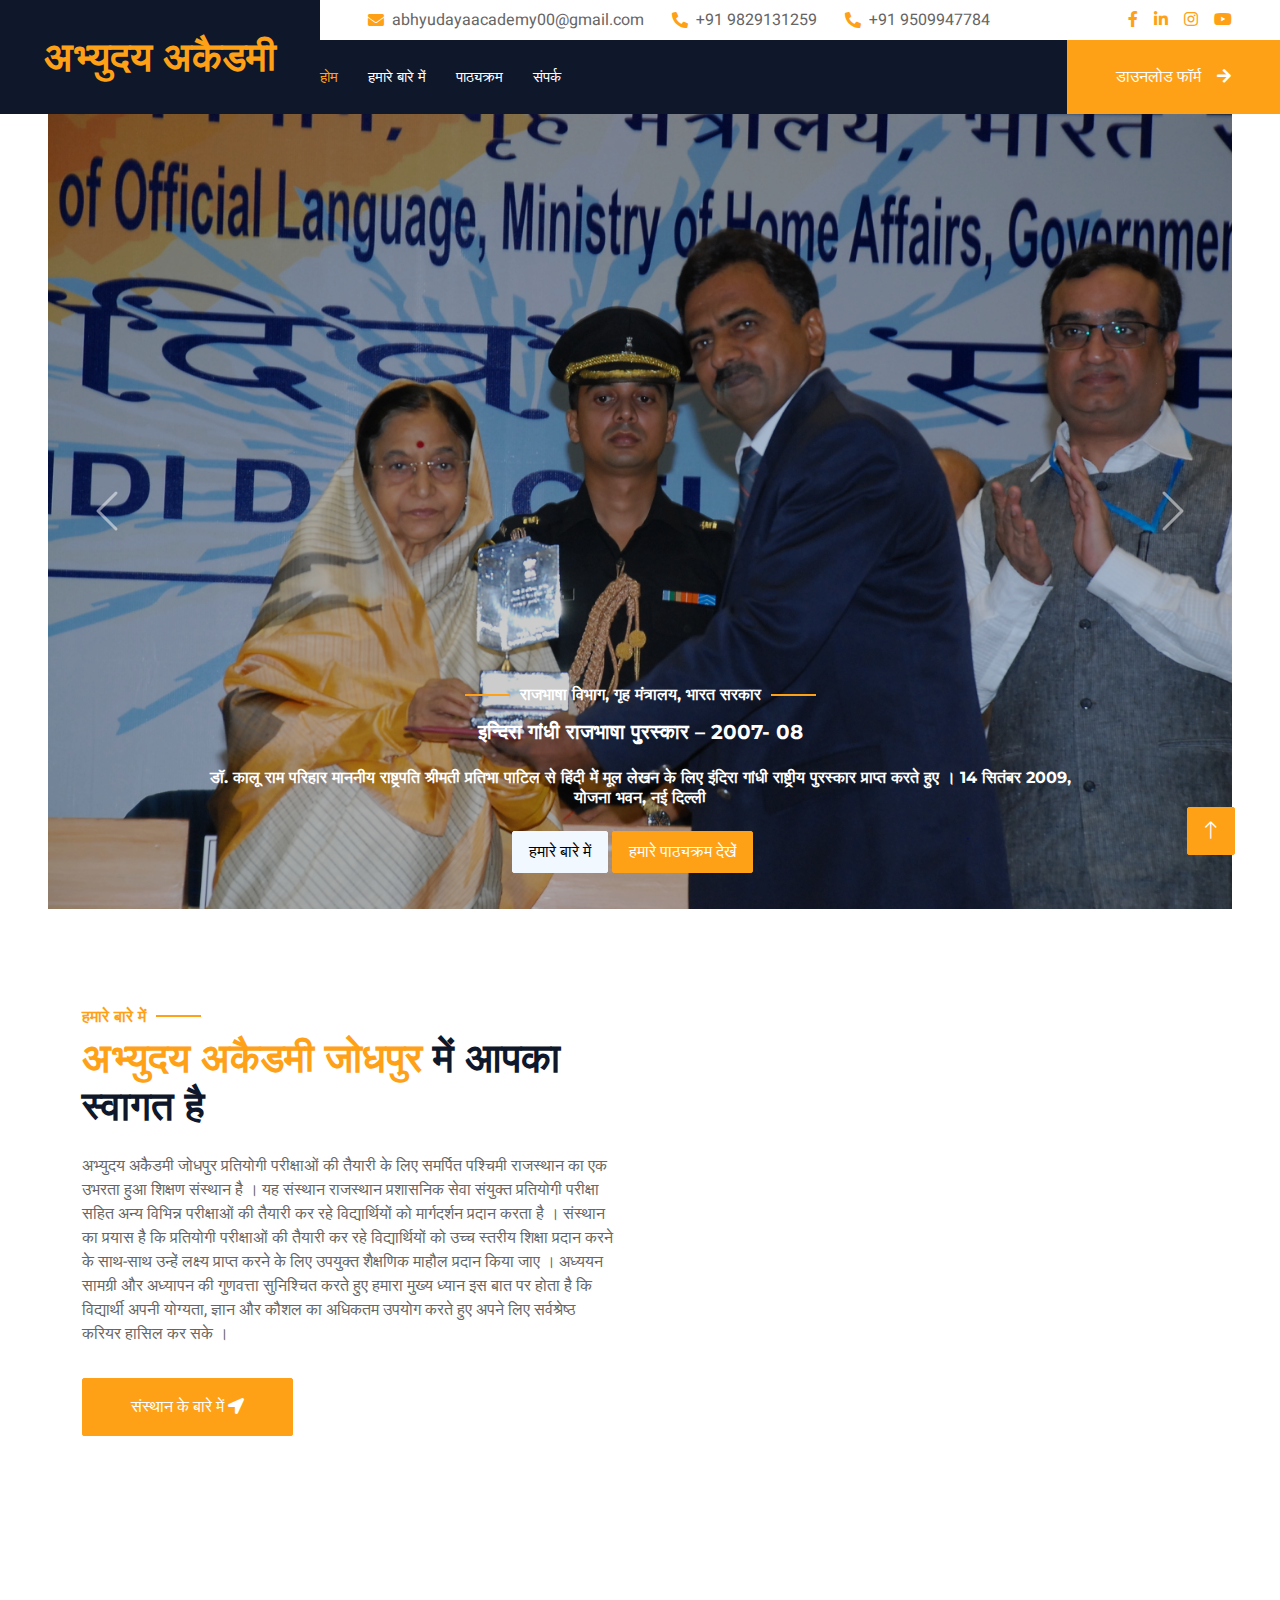
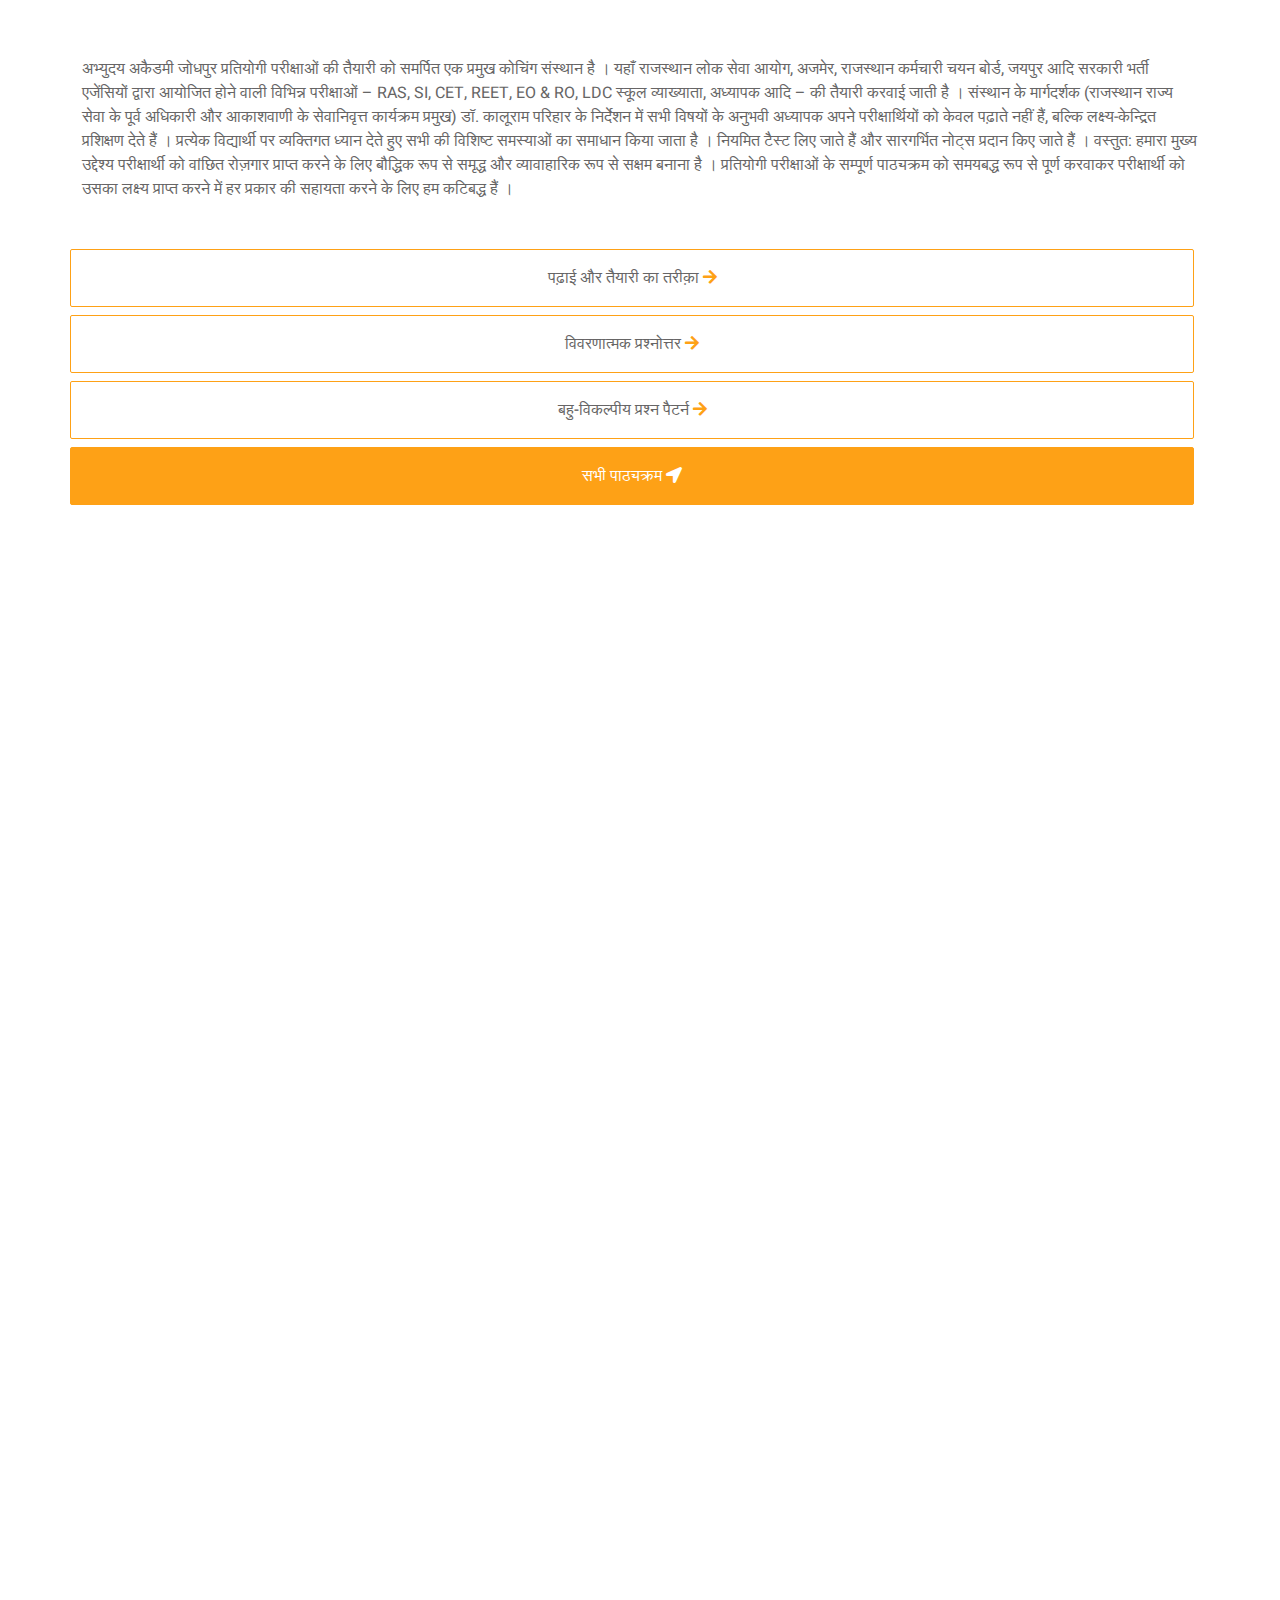
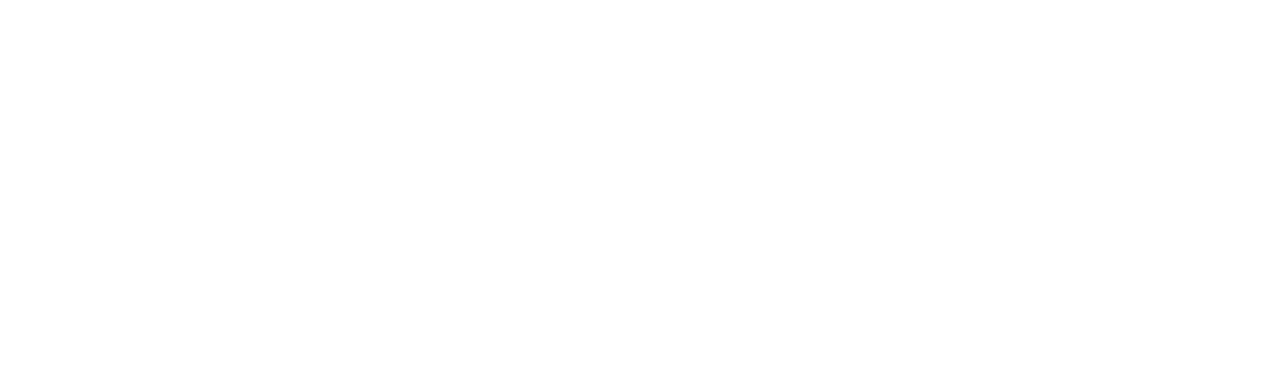
<file: index.html>
<!DOCTYPE html>
<!-- 

.               @             @@@@@@@@@&.       @@@@        @@@@             @           @@@@       @@@@         x
.              @@@            @@@@@@@@@@@@.     @@@@        @@@@            @@@           @@@@     @@@@          x
.             @@@@@           @@@@    *@@@@     @@@@        @@@@           @@@@@           @@@@   @@@@           x
.            @@@@@@@          @@@@    .@@@      @@@@        @@@@          @@@@@@@           @@@@ @@@@            x
.           @@@@ @@@@         @@@@@@@@@@*       @@@@@@@@@@@@@@@@         @@@@ @@@@           @@@@@@@             x
.          @@@@   @@@@        @@@@@@@@@@.       @@@@@@@@@@@@@@@@        @@@@   @@@@           @@@@@              x
.         @@@@@@@@@@@@@       @@@@    *@@@.     @@@@        @@@@       @@@@@@@@@@@@@          @@@@               x
.        @@@@@@@@@@@@@@@      @@@@    .@@@@     @@@@        @@@@      @@@@@@@@@@@@@@@         @@@@               x
.       @@@@         @@@@     @@@@@@@@@@@@      @@@@        @@@@     @@@@         @@@@        @@@@               x
.      @@@@           @@@@    @@@@@@@@@@*       @@@@        @@@@    @@@@           @@@@       @@@@               x
.
.      Made by abhay bhatia 
.      -> www.abhaybhatia.me
 -->


<html lang="hi">

<head>
    <meta charset="utf-8">
    <title>Abhyudaya Academy</title>
    <meta content="width=device-width, initial-scale=1.0" name="viewport">
    <meta content="" name="keywords">
    <meta content="" name="description">

    <!-- Favicon -->
    <link href="img/icon.jpeg" rel="icon">

    <!-- Google Web Fonts -->
    <link rel="preconnect" href="https://fonts.googleapis.com">
    <link rel="preconnect" href="https://fonts.gstatic.com" crossorigin>
    <link href="https://fonts.googleapis.com/css2?family=Heebo:wght@400;500;600;700&family=Montserrat:wght@400;500;600;700&display=swap" rel="stylesheet">  

    <!-- Icon Font Stylesheet -->
    <link href="https://cdnjs.cloudflare.com/ajax/libs/font-awesome/5.10.0/css/all.min.css" rel="stylesheet">
    <link href="https://cdn.jsdelivr.net/npm/bootstrap-icons@1.4.1/font/bootstrap-icons.css" rel="stylesheet">

    <!-- Libraries Stylesheet -->
    <link href="lib/animate/animate.min.css" rel="stylesheet">
    <link href="lib/owlcarousel/assets/owl.carousel.min.css" rel="stylesheet">
    <link href="lib/tempusdominus/css/tempusdominus-bootstrap-4.min.css" rel="stylesheet" />

    <!-- Customized Bootstrap Stylesheet -->
    <link href="css/bootstrap.min.css" rel="stylesheet">

    <!-- Template Stylesheet -->
    <link href="css/style.css" rel="stylesheet">
    <style>
        .carousel-caption{
        width:100%;
        height:100%;
        left:0;
        right:0;
        bottom:0;
        background-color:rgba(0,0,0,0.2);
        }
    </style>
<meta name="google-site-verification" content="t1s07QezPSncXOpM2LBo4jJiv8iVDUbZn16ziF8-duc" />
</head>

<body>
    <div class="container-xxl bg-white p-0">
        <!-- Spinner Start -->
        <div id="spinner" class="show bg-white position-fixed translate-middle w-100 vh-100 top-50 start-50 d-flex align-items-center justify-content-center">
            <div class="spinner-border text-primary" style="width: 3rem; height: 3rem;" role="status">
                <span class="sr-only">Loading...</span>
            </div>
        </div>
        <!-- Spinner End -->

        <!-- Header Start -->
        <div class="container-fluid bg-dark px-0">
            <div class="row gx-0">
                <div class="col-lg-3 bg-dark d-none d-lg-block">
                    <a href="index.html" class="navbar-brand w-100 h-100 m-0 p-0 d-flex align-items-center justify-content-center">
                        <h1 class="m-0 text-primary text-uppercase">अभ्युदय अकैडमी</h1>
                    </a>
                </div>
                <div class="col-lg-9">
                    <div class="row gx-0 bg-white d-none d-lg-flex">
                        <div class="col-lg-9 px-5 text-start">
                            <div class="h-100 d-inline-flex align-items-center py-2 me-4">
                                <i class="fa fa-envelope text-primary me-2"></i>
                                <p class="mb-0">abhyudayaacademy00@gmail.com</p>
                            </div>
                            <div class="h-100 d-inline-flex align-items-center py-2 me-4"">
                                <i class="fa fa-phone-alt text-primary me-2"></i>
                                <p class="mb-0">+91 9829131259</p>
                            </div>
                            <div class="h-100 d-inline-flex align-items-center py-2">
                                <i class="fa fa-phone-alt text-primary me-2"></i>
                                <p class="mb-0">+91 9509947784</p>
                            </div>
                        </div>
                        <div class="col-lg-3 px-5 text-end ">
                            <div class="d-inline-flex align-items-center py-2">
                                <a class="me-3" target="_blank" href="https://www.facebook.com/abhyudayaacademyjodhpur/"><i class="fab fa-facebook-f"></i></a>
                                <a class="me-3" target="_blank" href=""><i class="fab fa-linkedin-in"></i></a>
                                <a class="me-3" target="_blank" href="https://instagram.com/abhyudayaacademyjodhpur?igshid=YmMyMTA2M2Y="><i class="fab fa-instagram"></i></a>
                                <a class="" target="_blank" href="https://www.youtube.com/@AbhyudayaAcademyJodhpur/"><i class="fab fa-youtube"></i></a>
                            </div>
                        </div>
                    </div>
                    <nav class="navbar navbar-expand-lg bg-dark navbar-dark p-3 p-lg-0">
                        <a href="index.html" class="navbar-brand d-block d-lg-none">
                            <h1 class="m-0 text-primary text-uppercase">अभ्युदय अकैडमी</h1>
                        </a>
                        <button type="button" class="navbar-toggler" data-bs-toggle="collapse" data-bs-target="#navbarCollapse">
                            <span class="navbar-toggler-icon"></span>
                        </button>
                        <div class="collapse navbar-collapse justify-content-between" id="navbarCollapse">
                            <div class="navbar-nav mr-auto py-0">
                                <a href="/" class="nav-item nav-link active">होम</a>
                                <a href="about.html" class="nav-item nav-link">हमारे बारे में</a>
                                <a href="cource.html" class="nav-item nav-link">पाठ्यक्रम</a>
                                <a href="contact.html" class="nav-item nav-link">संपर्क</a>
                                <!-- <div class="nav-item dropdown">
                                    <a href="#cources" class="nav-link dropdown-toggle" data-bs-toggle="dropdown">बैच</a>
                                    <div class="dropdown-menu rounded-0 m-0">
                                        <a href="booking.html" class="dropdown-item">Booking</a>
                                        <a href="team.html" class="dropdown-item">अध्यापक</a>
                                        <a href="testimonial.html" class="dropdown-item">Testimonial</a>
                                    </div>
                                </div> -->
                            </div>
                            <a target="_blank" href="content/Abhyudaya Academy Admission Form and Rules.pdf" class="btn btn-primary rounded-0 py-4 px-md-5 d-none d-lg-block">डाउनलोड फॉर्म<i class="fa fa-arrow-right ms-3"></i></a>
                        </div>
                    </nav>
                </div>
            </div>
        </div>
        <!-- Header End -->


        <!-- Carousel Start -->
        <div class="container-fluid p-lg-5 pt-lg-0 0 p-0 ">
            <div id="header-carousel" class="carousel slide " data-bs-ride="carousel">
                <div class="carousel-inner">
                    <!-- <div class="carousel-item active">
                        <img class="w-100   d-block d-sm-none" src="img/seminar-34-black.jpg" alt="Image">
                        <img class="w-100   d-none d-sm-block" src="img/seminar_crop2.jpeg" alt="Image">
                        
                    </div> -->
                    
                    <div class="carousel-item active">
                        <img class="w-100" src="img/picture/DSC_0257.JPG" alt="Image">
                        <div class="carousel-caption d-flex flex-column align-items-center justify-content-end ">
                            <div class="p-3" style="max-width: 900px;">
                                <h6 class="section-title text-white text-uppercase mb-3 animated slideInDown">राजभाषा विभाग, गृह मंत्रालय, भारत सरकार</h6>
                                <h5 class=" text-white mb-4 animated slideInDown">इन्दिरा गांधी राजभाषा पुरस्कार – 2007- 08</h5>
                                <h6 class=" text-white mb-4 animated slideInDown ">
                                    डॉ. कालू राम परिहार माननीय राष्ट्रपति श्रीमती प्रतिभा पाटिल से हिंदी में मूल लेखन के लिए इंदिरा गांधी राष्ट्रीय पुरस्कार प्राप्त करते हुए । 14 सितंबर 2009, योजना भवन, नई दिल्ली</h6>
                                <a href="/about.html" class="btn btn-light py-md-2 px-md-3 animated slideInRight">हमारे बारे में</a>
                                <a href="/cource.html" class="btn btn-primary py-md-2 px-md-3 me-3 animated slideInLeft">हमारे पाठ्यक्रम देखें</a>
                            </div>
                        </div>
                    </div>
                    <div class="carousel-item">
                        <img class="w-100" src="img/picture/DSC_0167.JPG" alt="Image">
                        <div class="carousel-caption d-flex flex-column align-items-center justify-content-end ">
                            <div class="p-3" style="max-width: 700px;">
                                <h6 class="section-title text-white text-uppercase mb-3 animated slideInDown">राजभाषा विभाग, गृह मंत्रालय, भारत सरकार</h6>
                                <h5 class=" text-white mb-4 animated slideInDown">इन्दिरा गांधी राजभाषा पुरस्कार – 2010-11</h5>
                                <h6 class=" text-white mb-4 animated slideInDown ">डॉ. कालू राम परिहार माननीय राष्ट्रपति श्री प्रणब मुखर्जी से हिंदी में मूल लेखन के लिए इंदिरा गांधी राष्ट्रीय पुरस्कार प्राप्त करते हुए । 14 सितंबर 2012, योजना भवन, नई दिल्ली</h6>
                                <a href="/about.html" class="btn btn-light py-md-2 px-md-3 animated slideInRight">हमारे बारे में</a>
                                <a href="/cource.html" class="btn btn-primary py-md-2 px-md-3 me-3 animated slideInLeft">हमारे पाठ्यक्रम देखें</a>
                            </div>
                        </div>
                    </div>
                    <div class="carousel-item">
                        <img class="w-100" src="img/picture/DSCN1143.JPG" alt="Image">
                        <div class="carousel-caption d-flex flex-column align-items-center justify-content-end ">
                            <div class="p-3" style="max-width: 700px;">
                                <h6 class="section-title text-white text-uppercase mb-3 animated slideInDown">सूचना एवं प्रसारण मंत्रालय, भारत सरकार</h6>
                                <h5 class=" text-white mb-4 animated slideInDown">भारतेन्दु हरिश्चंद्र पुरस्कार – 2008</h5>
                                <h6 class=" text-white mb-4 animated slideInDown">डॉ कालू राम परिहार माननीय सूचना और प्रसारण मंत्री श्रीमती अंबिका सोनी से हिंदी में मूल लेखन (मीडिया) के लिए भारतेंदु हरिश्चंद्र पुरस्कार प्राप्त करते हुए । 29 मार्च 2010, शास्त्री भवन, नई दिल्ली </h6>
                                <a href="/about.html" class="btn btn-light py-md-2 px-md-3 animated slideInRight">हमारे बारे में</a>
                                <a href="/cource.html" class="btn btn-primary py-md-2 px-md-3 me-3 animated slideInLeft">हमारे पाठ्यक्रम देखें</a>
                            </div>
                        </div>
                    </div>
                    <div class="carousel-item">
                        <img class="w-100   d-block d-sm-none" src="img/poster-34-black.jpg" alt="Image">
                        <img class="w-100   d-none d-sm-block" src="img/brochure.jpeg" alt="Image">
                        <div class="carousel-caption d-flex flex-column align-items-center justify-content-end ">
                            <div class="p-3 d-block d-sm-none" style="max-width: 900px;">
                                <a href="/about.html" class="btn btn-light py-md-2 px-md-3 animated slideInRight">हमारे बारे में</a>
                                <a href="/cource.html" class="btn btn-primary py-md-2 px-md-3 me-3 animated slideInLeft">हमारे पाठ्यक्रम देखें</a>
                            </div>
                        </div>
                    </div>

                </div>
                <button class="carousel-control-prev" type="button" data-bs-target="#header-carousel"
                    data-bs-slide="prev">
                    <span class="carousel-control-prev-icon" aria-hidden="true"></span>
                    <span class="visually-hidden">Previous</span>
                </button>
                <button class="carousel-control-next" type="button" data-bs-target="#header-carousel"
                    data-bs-slide="next">
                    <span class="carousel-control-next-icon" aria-hidden="true"></span>
                    <span class="visually-hidden">Next</span>
                </button>
            </div>
        </div>
        <!-- Carousel End -->


        <!-- Booking Start -->
        <!-- <div class="container-fluid booking pb-5 wow fadeIn" data-wow-delay="0.1s">
            <div class="container">
                <div class="bg-white shadow" style="padding: 35px;">
                    <div class="row g-2">
                        <div class="col-md-10">
                            <div class="row g-2">
                                <div class="col-md-3">
                                    <div class="date" id="date1" data-target-input="nearest">
                                        <input type="text" class="form-control datetimepicker-input"
                                            placeholder="Check in" data-target="#date1" data-toggle="datetimepicker" />
                                    </div>
                                </div>
                                <div class="col-md-3">
                                    <div class="date" id="date2" data-target-input="nearest">
                                        <input type="text" class="form-control datetimepicker-input" placeholder="Check out" data-target="#date2" data-toggle="datetimepicker"/>
                                    </div>
                                </div>
                                <div class="col-md-3">
                                    <select class="form-select">
                                        <option selected>Adult</option>
                                        <option value="1">Adult 1</option>
                                        <option value="2">Adult 2</option>
                                        <option value="3">Adult 3</option>
                                    </select>
                                </div>
                                <div class="col-md-3">
                                    <select class="form-select">
                                        <option selected>Child</option>
                                        <option value="1">Child 1</option>
                                        <option value="2">Child 2</option>
                                        <option value="3">Child 3</option>
                                    </select>
                                </div>
                            </div>
                        </div>
                        <div class="col-md-2">
                            <button class="btn btn-primary w-100">Submit</button>
                        </div>
                    </div>
                </div>
            </div>
        </div> -->
        <!-- Booking End -->


        <!-- About Start -->
        <div class="container-xxl py-5" id="about">
            <div class="container">
                <div class="row g-5 align-items-center">
                    <div class="col-lg-6">
                        <h6 class="section-title text-start text-primary text-uppercase">हमारे बारे में</h6>
                        <h1 class="mb-4"><span class="text-primary text-uppercase">अभ्युदय अकैडमी जोधपुर </span> में आपका स्वागत है</h1>
                        <p class="mb-4">अभ्युदय अकैडमी जोधपुर प्रतियोगी परीक्षाओं की तैयारी के लिए समर्पित पश्चिमी राजस्थान का एक उभरता हुआ शिक्षण संस्थान है । 
                            यह संस्थान राजस्थान प्रशासनिक सेवा संयुक्त प्रतियोगी परीक्षा सहित अन्य विभिन्न परीक्षाओं की तैयारी कर रहे विद्यार्थियों को मार्गदर्शन प्रदान करता है । 
                            संस्थान का प्रयास है कि प्रतियोगी परीक्षाओं की तैयारी कर रहे विद्यार्थियों  को उच्च स्तरीय शिक्षा प्रदान करने के साथ-साथ उन्हें लक्ष्य प्राप्त करने के लिए उपयुक्त शैक्षणिक माहौल प्रदान किया जाए ।  
                            अध्ययन सामग्री और अध्यापन की गुणवत्ता सुनिश्चित करते हुए हमारा मुख्य ध्यान इस बात पर होता है कि विद्यार्थी अपनी योग्यता, 
                            ज्ञान और कौशल का अधिकतम उपयोग करते हुए अपने लिए सर्वश्रेष्ठ करियर हासिल कर सके । </p>

                        <!-- <div class="row g-3 pb-4">
                            <div class="col-sm-4 wow fadeIn" data-wow-delay="0.1s">
                                <div class="border rounded p-1">
                                    <div class="border rounded text-center p-4">
                                        <i class="fa fa-hotel fa-2x text-primary mb-2"></i>
                                        <h2 class="mb-1" data-toggle="counter-up">4</h2>
                                        <p class="mb-0">शाखाएं</p>
                                    </div>
                                </div>
                            </div>
                            <div class="col-sm-4 wow fadeIn" data-wow-delay="0.3s">
                                <div class="border rounded p-1">
                                    <div class="border rounded text-center p-4">
                                        <i class="fa fa-users-cog fa-2x text-primary mb-2"></i>
                                        <h2 class="mb-1" data-toggle="counter-up">10</h2>
                                        <p class="mb-0">कर्मचारी</p>
                                    </div>
                                </div>
                            </div>
                            <div class="col-sm-4 wow fadeIn" data-wow-delay="0.5s">
                                <div class="border rounded p-1">
                                    <div class="border rounded text-center p-4">
                                        <i class="fa fa-users fa-2x text-primary mb-2"></i>
                                        <h2 class="mb-1" data-toggle="counter-up">500</h2>
                                        <p class="mb-0">छात्र</p>
                                    </div>
                                </div>
                            </div>
                        </div> -->


                        <!-- <a class="btn btn-primary py-3 px-5 mt-2" href="/about.html">और अधिक जानें <i class="fa fa-location-arrow"></i></a> -->
                        <a class="btn btn-primary py-3 px-5 mt-2" href="/about.html#about">संस्थान के बारे में <i class="fa fa-location-arrow"></i></a>

                    </div>
                    <div class="col-lg-6">
                        <div class="row g-3">
                            <div class="col-6 text-end">
                                <a href="/award.html"><img class="img-fluid rounded w-100 wow zoomIn" data-wow-delay="0.1s" src="img/award-2.jpg" style="margin-top: 25%;"></a>
                            </div>
                            <div class="col-6 text-start">
                                <a href="/award.html"><img class="img-fluid rounded h-100 wow zoomIn" data-wow-delay="0.3s" src="img/outside2.jpg"></a>
                            </div>
                            <div class="col-6 text-end">
                                <a href="/award.html"><img class="img-fluid rounded  wow zoomIn" data-wow-delay="0.5s" src="img/award-1.jpg"></a>
                            </div>
                            <div class="col-6 text-start">
                                <a href="/award.html"> <img class="img-fluid rounded w-80 wow zoomIn" data-wow-delay="0.7s" src="img/outside3.jpg"></a>
                            </div>
                        </div>
                    </div>
                </div>
            </div>
        </div>
        <!-- About End -->


        <!-- cources Start -->
        <div class="container-xxl py-5" id="cources">
            <div class="container">
                <div class="text-center wow fadeInUp" data-wow-delay="0.1s">
                    <h6 class="section-title text-center text-primary text-uppercase">पाठ्यक्रम </h6>
                    <h1 class="mb-5">हमारे <span class="text-primary text-uppercase"> पाठ्यक्रम </span></h1>
                </div>

                <div class="row g-4  mb-4" >

                        <p class="mb-4 text-justify">
                            अभ्युदय अकैडमी जोधपुर प्रतियोगी परीक्षाओं की तैयारी को समर्पित एक प्रमुख कोचिंग संस्थान है । यहाँ राजस्थान लोक सेवा आयोग, अजमेर, राजस्थान कर्मचारी चयन बोर्ड, जयपुर आदि सरकारी भर्ती एजेंसियों द्वारा आयोजित होने वाली विभिन्न  परीक्षाओं – RAS, SI, CET, REET, EO & RO, LDC स्कूल व्याख्याता, अध्यापक आदि – की तैयारी करवाई जाती है । संस्थान के मार्गदर्शक (राजस्थान राज्य सेवा के पूर्व अधिकारी और आकाशवाणी के सेवानिवृत्त कार्यक्रम प्रमुख) डॉ. कालूराम परिहार के निर्देशन में सभी विषयों के अनुभवी अध्यापक अपने परीक्षार्थियों को केवल पढ़ाते नहीं हैं, बल्कि लक्ष्य-केन्द्रित प्रशिक्षण देते हैं । प्रत्येक विद्यार्थी पर व्यक्तिगत ध्यान देते हुए सभी की विशिष्ट समस्याओं का समाधान किया जाता है । नियमित टैस्ट लिए जाते हैं और सारगर्भित नोट्स प्रदान किए जाते हैं । 
                            वस्तुत: हमारा मुख्य उद्देश्य परीक्षार्थी को वांछित रोज़गार प्राप्त करने के लिए बौद्धिक रूप से समृद्ध और व्यावाहारिक रूप से सक्षम बनाना है । प्रतियोगी परीक्षाओं के सम्पूर्ण पाठ्यक्रम को समयबद्ध रूप से पूर्ण करवाकर परीक्षार्थी को उसका लक्ष्य प्राप्त करने में हर प्रकार की सहायता करने के लिए हम कटिबद्ध हैं ।  
                        </p>
                        <div class="row g-3">
                            
                            <a class="btn border-primary py-3 px- mt-2" href="/cource.html#medium">पढ़ाई और तैयारी का तरीक़ा <i class="fa fa-arrow-right text-primary"></i></a>
                            <a class="btn border-primary py-3 px-5 mt-2" href="/cource.html#qa">विवरणात्मक प्रश्नोत्तर <i class="fa fa-arrow-right text-primary"></i> </a>
                            <a class="btn border-primary py-3 px-5 mt-2" href="/cource.html#mcq-pattern">बहु-विकल्पीय प्रश्न पैटर्न <i class="fa fa-arrow-right text-primary"></i></a>
                            <a class="btn btn-primary py-3 px-5 mt-2" href="/cource.html#cource-list">सभी पाठ्यक्रम <i class="fa fa-location-arrow"></i></a>
                        </div>
                </div>
            </div>
        </div>
        <!-- cources End -->


        <!-- Video Start -->
        <!-- <div class="container-xxl py-5 px-0 wow zoomIn" data-wow-delay="0.1s">
            <div class="row g-0">
                <div class="col-md-6 bg-dark d-flex align-items-center">
                    <div class="p-5">
                        <h6 class="section-title text-start text-white text-uppercase mb-3">Luxury Living</h6>
                        <h1 class="text-white mb-4">Discover A Brand Luxurious Hotel</h1>
                        <p class="text-white mb-4">Tempor erat elitr rebum at clita. Diam dolor diam ipsum sit. Aliqu diam amet diam et eos. Clita erat ipsum et lorem et sit, sed stet lorem sit clita duo justo magna dolore erat amet</p>
                        <a href="" class="btn btn-primary py-md-3 px-md-5 me-3">Our Rooms</a>
                        <a href="" class="btn btn-light py-md-3 px-md-5">Book A Room</a>
                    </div>
                </div>
                <div class="col-md-6">
                    <div class="video">
                        <button type="button" class="btn-play" data-bs-toggle="modal" data-src="https://www.youtube.com/embed/DWRcNpR6Kdc" data-bs-target="#videoModal">
                            <span></span>
                        </button>
                    </div>
                </div>
            </div>
        </div>

        <div class="modal fade" id="videoModal" tabindex="-1" aria-labelledby="exampleModalLabel" aria-hidden="true">
            <div class="modal-dialog">
                <div class="modal-content rounded-0">
                    <div class="modal-header">
                        <h5 class="modal-title" id="exampleModalLabel">Youtube Video</h5>
                        <button type="button" class="btn-close" data-bs-dismiss="modal" aria-label="Close"></button>
                    </div>
                    <div class="modal-body">
                        <div class="ratio ratio-16x9">
                            <iframe class="embed-responsive-item" src="" id="video" allowfullscreen allowscriptaccess="always"
                                allow="autoplay"></iframe>
                        </div>
                    </div>
                </div>
            </div>
        </div> -->
        <!-- Video Start -->


        <!-- Service Start -->
        <!-- <div class="container-xxl py-5">
            <div class="container">
                <div class="text-center wow fadeInUp" data-wow-delay="0.1s">
                    <h6 class="section-title text-center text-primary text-uppercase">Our Services</h6>
                    <h1 class="mb-5">Explore Our <span class="text-primary text-uppercase">Services</span></h1>
                </div>
                <div class="row g-4">
                    <div class="col-lg-4 col-md-6 wow fadeInUp" data-wow-delay="0.1s">
                        <a class="service-item rounded" href="">
                            <div class="service-icon bg-transparent border rounded p-1">
                                <div class="w-100 h-100 border rounded d-flex align-items-center justify-content-center">
                                    <i class="fa fa-hotel fa-2x text-primary"></i>
                                </div>
                            </div>
                            <h5 class="mb-3">Rooms & Appartment</h5>
                            <p class="text-body mb-0">Erat ipsum justo amet duo et elitr dolor, est duo duo eos lorem sed diam stet diam sed stet lorem.</p>
                        </a>
                    </div>
                    <div class="col-lg-4 col-md-6 wow fadeInUp" data-wow-delay="0.2s">
                        <a class="service-item rounded" href="">
                            <div class="service-icon bg-transparent border rounded p-1">
                                <div class="w-100 h-100 border rounded d-flex align-items-center justify-content-center">
                                    <i class="fa fa-utensils fa-2x text-primary"></i>
                                </div>
                            </div>
                            <h5 class="mb-3">Food & Restaurant</h5>
                            <p class="text-body mb-0">Erat ipsum justo amet duo et elitr dolor, est duo duo eos lorem sed diam stet diam sed stet lorem.</p>
                        </a>
                    </div>
                    <div class="col-lg-4 col-md-6 wow fadeInUp" data-wow-delay="0.3s">
                        <a class="service-item rounded" href="">
                            <div class="service-icon bg-transparent border rounded p-1">
                                <div class="w-100 h-100 border rounded d-flex align-items-center justify-content-center">
                                    <i class="fa fa-spa fa-2x text-primary"></i>
                                </div>
                            </div>
                            <h5 class="mb-3">Spa & Fitness</h5>
                            <p class="text-body mb-0">Erat ipsum justo amet duo et elitr dolor, est duo duo eos lorem sed diam stet diam sed stet lorem.</p>
                        </a>
                    </div>
                    <div class="col-lg-4 col-md-6 wow fadeInUp" data-wow-delay="0.4s">
                        <a class="service-item rounded" href="">
                            <div class="service-icon bg-transparent border rounded p-1">
                                <div class="w-100 h-100 border rounded d-flex align-items-center justify-content-center">
                                    <i class="fa fa-swimmer fa-2x text-primary"></i>
                                </div>
                            </div>
                            <h5 class="mb-3">Sports & Gaming</h5>
                            <p class="text-body mb-0">Erat ipsum justo amet duo et elitr dolor, est duo duo eos lorem sed diam stet diam sed stet lorem.</p>
                        </a>
                    </div>
                    <div class="col-lg-4 col-md-6 wow fadeInUp" data-wow-delay="0.5s">
                        <a class="service-item rounded" href="">
                            <div class="service-icon bg-transparent border rounded p-1">
                                <div class="w-100 h-100 border rounded d-flex align-items-center justify-content-center">
                                    <i class="fa fa-glass-cheers fa-2x text-primary"></i>
                                </div>
                            </div>
                            <h5 class="mb-3">Event & Party</h5>
                            <p class="text-body mb-0">Erat ipsum justo amet duo et elitr dolor, est duo duo eos lorem sed diam stet diam sed stet lorem.</p>
                        </a>
                    </div>
                    <div class="col-lg-4 col-md-6 wow fadeInUp" data-wow-delay="0.6s">
                        <a class="service-item rounded" href="">
                            <div class="service-icon bg-transparent border rounded p-1">
                                <div class="w-100 h-100 border rounded d-flex align-items-center justify-content-center">
                                    <i class="fa fa-dumbbell fa-2x text-primary"></i>
                                </div>
                            </div>
                            <h5 class="mb-3">GYM & Yoga</h5>
                            <p class="text-body mb-0">Erat ipsum justo amet duo et elitr dolor, est duo duo eos lorem sed diam stet diam sed stet lorem.</p>
                        </a>
                    </div>
                </div>
            </div>
        </div> -->
        <!-- Service End -->


        <!-- Testimonial Start -->
        <!-- <div class="container-xxl testimonial my-5 py-5 bg-dark wow zoomIn" data-wow-delay="0.1s">
            <div class="container">
                <div class="owl-carousel testimonial-carousel py-5">
                    <div class="testimonial-item position-relative bg-white rounded overflow-hidden">
                        <p>Tempor stet labore dolor clita stet diam amet ipsum dolor duo ipsum rebum stet dolor amet diam stet. Est stet ea lorem amet est kasd kasd et erat magna eos</p>
                        <div class="d-flex align-items-center">
                            <img class="img-fluid flex-shrink-0 rounded" src="img/testimonial-1.jpg" style="width: 45px; height: 45px;">
                            <div class="ps-3">
                                <h6 class="fw-bold mb-1">Client Name</h6>
                                <small>Profession</small>
                            </div>
                        </div>
                        <i class="fa fa-quote-right fa-3x text-primary position-absolute end-0 bottom-0 me-4 mb-n1"></i>
                    </div>
                    <div class="testimonial-item position-relative bg-white rounded overflow-hidden">
                        <p>Tempor stet labore dolor clita stet diam amet ipsum dolor duo ipsum rebum stet dolor amet diam stet. Est stet ea lorem amet est kasd kasd et erat magna eos</p>
                        <div class="d-flex align-items-center">
                            <img class="img-fluid flex-shrink-0 rounded" src="img/testimonial-2.jpg" style="width: 45px; height: 45px;">
                            <div class="ps-3">
                                <h6 class="fw-bold mb-1">Client Name</h6>
                                <small>Profession</small>
                            </div>
                        </div>
                        <i class="fa fa-quote-right fa-3x text-primary position-absolute end-0 bottom-0 me-4 mb-n1"></i>
                    </div>
                    <div class="testimonial-item position-relative bg-white rounded overflow-hidden">
                        <p>Tempor stet labore dolor clita stet diam amet ipsum dolor duo ipsum rebum stet dolor amet diam stet. Est stet ea lorem amet est kasd kasd et erat magna eos</p>
                        <div class="d-flex align-items-center">
                            <img class="img-fluid flex-shrink-0 rounded" src="img/testimonial-3.jpg" style="width: 45px; height: 45px;">
                            <div class="ps-3">
                                <h6 class="fw-bold mb-1">Client Name</h6>
                                <small>Profession</small>
                            </div>
                        </div>
                        <i class="fa fa-quote-right fa-3x text-primary position-absolute end-0 bottom-0 me-4 mb-n1"></i>
                    </div>
                </div>
            </div>
        </div> -->
        <!-- Testimonial End -->
        
        
        <!-- Team Start --> 
        <div class="container-xxl py-5">
            <div class="container">
                <div class="text-center wow fadeInUp" data-wow-delay="0.1s">
                    <h6 class="section-title text-center text-primary text-uppercase">हमरे अध्यापक</h6>
                    <h1 class="mb-5">हमरे<span class="text-primary text-uppercase"> कर्मचारी </span> देखें</h1>
                </div>
                <div class="row g-4">

                    <div class="col-lg-4 col-md-6 wow fadeInUp" data-wow-delay="0.1s">
                        <div class="rounded shadow overflow-hidden">
                            <div class="position-relative">
                                <a href="/about.html#team1"><img class="card-img-top" src="img/picture/facebook_1681368728673_7052171584150447527.jpg" alt=""></a>
                                <div class="position-absolute start-50 top-100 translate-middle d-flex align-items-center">
                                    <!-- <a class="btn btn-square btn-primary mx-1" target="_blank" href=""><i class="fab fa-facebook-f"></i></a>
                                    <a class="btn btn-square btn-primary mx-1" target="_blank" href=""><i class="fab fa-twitter"></i></a>
                                    <a class="btn btn-square btn-primary mx-1" target="_blank" href=""><i class="fab fa-instagram"></i></a> -->

                                    <a href="/about.html#team1" class="btn btn-primary text-dark">और अधिक जानें</a>
                                </div>
                            </div>
                            <div class="text-center p-4 mt-3">
                                <a href="/about.html#team1"><h5 class="fw-bold mb-0">डॉ. कालूराम परिहार</h5></a>
                                <small>अध्यक्ष</small>
                            </div>

                        </div>
                    </div>

                    <div class="col-lg-4 col-md-6 wow fadeInUp" data-wow-delay="0.1s">
                        <div class="rounded shadow overflow-hidden">
                            <div class="position-relative">
                                <a href="/about.html#team2"><img class="card-img-top" src="img/picture/IMG-20230418-WA0000.jpg" alt=""></a>
                                <div class="position-absolute start-50 top-100 translate-middle d-flex align-items-center">
                                    <a href="/about.html#team2" class="btn btn-primary text-dark">और अधिक जानें</a>
                                </div>
                            </div>
                            <div class="text-center p-4 mt-3">
                                <a href="/about.html#team2"><h5 class="fw-bold mb-0">चंद्रवीर सिंह चौहान</h5></a>
                                <small>अध्यापक</small>
                            </div>
                        </div>
                    </div>

                    <div class="col-lg-4 col-md-6 wow fadeInUp" data-wow-delay="0.1s">
                        <div class="rounded shadow overflow-hidden">
                            <div class="position-relative">
                                <a href="/about.html#team3"><img class="card-img-top" src="img/picture/facebook_1681368682844_7052171391927702005.jpg" alt=""></a>
                                <div class="position-absolute start-50 top-100 translate-middle d-flex align-items-center">
                                    <a href="/about.html#team3" class="btn btn-primary text-dark">और अधिक जानें</a>

                                </div>
                            </div>
                            <div class="text-center p-4 mt-3">
                                <a href="/about.html#team3"><h5 class="fw-bold mb-0">अभिषेक परिहार</h5></a>
                                <small>प्रबंधक</small>
                            </div>
                        </div>
                    </div>

                </div>
            </div>
        </div>
        <!-- Team End -->


        <!-- Newsletter Start -->
        <!-- <div class="container newsletter mt-5 wow fadeIn" data-wow-delay="0.1s">
            <div class="row justify-content-center">
                <div class="col-lg-10 border rounded p-1">
                    <div class="border rounded text-center p-1">
                        <div class="bg-white rounded text-center p-5">
                            <h4 class="mb-4">Subscribe Our <span class="text-primary text-uppercase">Newsletter</span></h4>
                            <div class="position-relative mx-auto" style="max-width: 400px;">
                                <input class="form-control w-100 py-3 ps-4 pe-5" type="text" placeholder="Enter your email">
                                <button type="button" class="btn btn-primary py-2 px-3 position-absolute top-0 end-0 mt-2 me-2">Submit</button>
                            </div>
                        </div>
                    </div>
                </div>
            </div>
        </div> -->
        <!-- Newsletter Start -->
        

        <!-- Footer Start -->
        <div class="container-fluid bg-dark text-light footer mt-5 wow fadeIn" data-wow-delay="0.1s">
            <div class="container pb-5">
                <div class="row g-5">
                    <div class="col-md-6 col-lg-4">
                        <div class="bg-primary rounded p-4">
                            <a href="index.html"><h1 class="text-white text-uppercase mb-3">अभ्युदय अकैडमी</h1></a>
                            <p class="text-white mb-0">
                            <a class="text-dark fw-medium" href="">अभ्युदय अकैडमी</a>
                            कोचिंग संस्थान में आपका स्वागत है, जहां हम मानते हैं कि हर किसी में महानता हासिल करने की क्षमता है। हमारा मिशन व्यक्तियों को उनकी पूरी क्षमता को अनलॉक करने के लिए सशक्त बनाना है, चाहे वह उनके व्यक्तिगत या पेशेवर जीवन में हो।
                            </p>
                        </div>
                    </div>
                    <div class="col-md-6 col-lg-4">
                        <h6 class="section-title text-start text-primary text-uppercase mb-4">संपर्क</h6>
                        <p class="mb-2"><i class="fa fa-map-marker-alt me-3"></i>25ब-4, चौपासनी हाउसिंग बोर्ड, नहर रोड, जोधपुर </p>
                        <p class="mb-2"><i class="fa fa-phone-alt me-3"></i>+91 9509947784</p>
                        <p class="mb-2"><i class="fa fa-phone-alt me-3"></i>+91 9829131259</p>
                        <p class="mb-2"><i class="fa fa-envelope me-3"></i>abhyudayaacademy00@gmail.com</p>
                        <div class="d-flex pt-2">
                            <a class="btn btn-outline-light btn-social" target="_blank" href=" https://www.facebook.com/abhyudayaacademyjodhpur/"><i class="fab fa-facebook-f"></i></a>
                            <a class="btn btn-outline-light btn-social" target="_blank" href=" https://www.youtube.com/@AbhyudayaAcademyJodhpur/"><i class="fab fa-youtube"></i></a>
                            <a class="btn btn-outline-light btn-social" target="_blank" href=""><i class="fab fa-linkedin-in"></i></a>
                            <a class="btn btn-outline-light btn-social" target="_blank" href="https://instagram.com/abhyudayaacademyjodhpur?igshid=YmMyMTA2M2Y="><i class="fab fa-instagram"></i></a>
                        </div>
                    </div>
                    <div class="col-lg-4 col-md-12">
                        <div class="row gy-5 g-4">
                            <div class="col-md-6">
                                <h6 class="section-title text-start text-primary text-uppercase mb-4">नेविगेशन</h6>
                                <a class="btn btn-link" href="about.html">हमारे बारे में</a>
                                <a class="btn btn-link" href="cource.html">पाठ्यक्रम</a>
                                <a class="btn btn-link" href="contact.html">संपर्क</a>
                                <!-- <a class="btn btn-link" href="">Privacy Policy</a> -->
                            </div>
                            <!-- <div class="col-md-6">
                                <h6 class="section-title text-start text-primary text-uppercase mb-4">पुरस्कार</h6>
                                <a class="btn btn-link" href="">इन्दिरा गांधी राजभाषा पुरस्कार - 2007- 08</a>
                                <a class="btn btn-link" href="">इन्दिरा गांधी राजभाषा पुरस्कार - 2010-11</a>
                                <a class="btn btn-link" href="">- भारतेन्दु हरिश्चंद्र पुरस्कार - 2008</a>
                            </div> -->
                        </div>
                    </div>
                </div>
            </div>
            <div class="container">
                <div class="copyright">
                    <div class="row">
                        <div class="col-md-6 text-center text-md-start mb-3 mb-md-0">
                            &copy; <a class="border-bottom" href="/">अभ्युदय अकैडमी</a>, All Right Reserved. 
                            Designed and developed By <a class="border-bottom" target="_blank" href="https://abhaybhatia.me">Abhay Bhatia</a>
                        </div>
                        <div class="col-md-6 text-center text-md-end">
                            <div class="footer-menu">
                                <a href="">Home</a>
                                <a href="">Cookies none</a>
                                <a href="contact.html">Help </a>
                                <a href="contact.html">FQAs</a>
                            </div>
                        </div>
                    </div>
                </div>
            </div>
        </div>
        <!-- Footer End -->


        <!-- Back to Top -->
        <a href="#" class="btn btn-lg btn-primary btn-lg-square back-to-top"><i class="bi bi-arrow-up"></i></a>
    </div>

    <!-- JavaScript Libraries -->
    <script src="https://code.jquery.com/jquery-3.4.1.min.js"></script>
    <script src="https://cdn.jsdelivr.net/npm/bootstrap@5.0.0/dist/js/bootstrap.bundle.min.js"></script>
    <script src="lib/wow/wow.min.js"></script>
    <script src="lib/easing/easing.min.js"></script>
    <script src="lib/waypoints/waypoints.min.js"></script>
    <script src="lib/counterup/counterup.min.js"></script>
    <script src="lib/owlcarousel/owl.carousel.min.js"></script>
    <script src="lib/tempusdominus/js/moment.min.js"></script>
    <script src="lib/tempusdominus/js/moment-timezone.min.js"></script>
    <script src="lib/tempusdominus/js/tempusdominus-bootstrap-4.min.js"></script>

    <!-- Template Javascript -->
    <script src="js/main.js"></script>
</body>

</html>
</file>
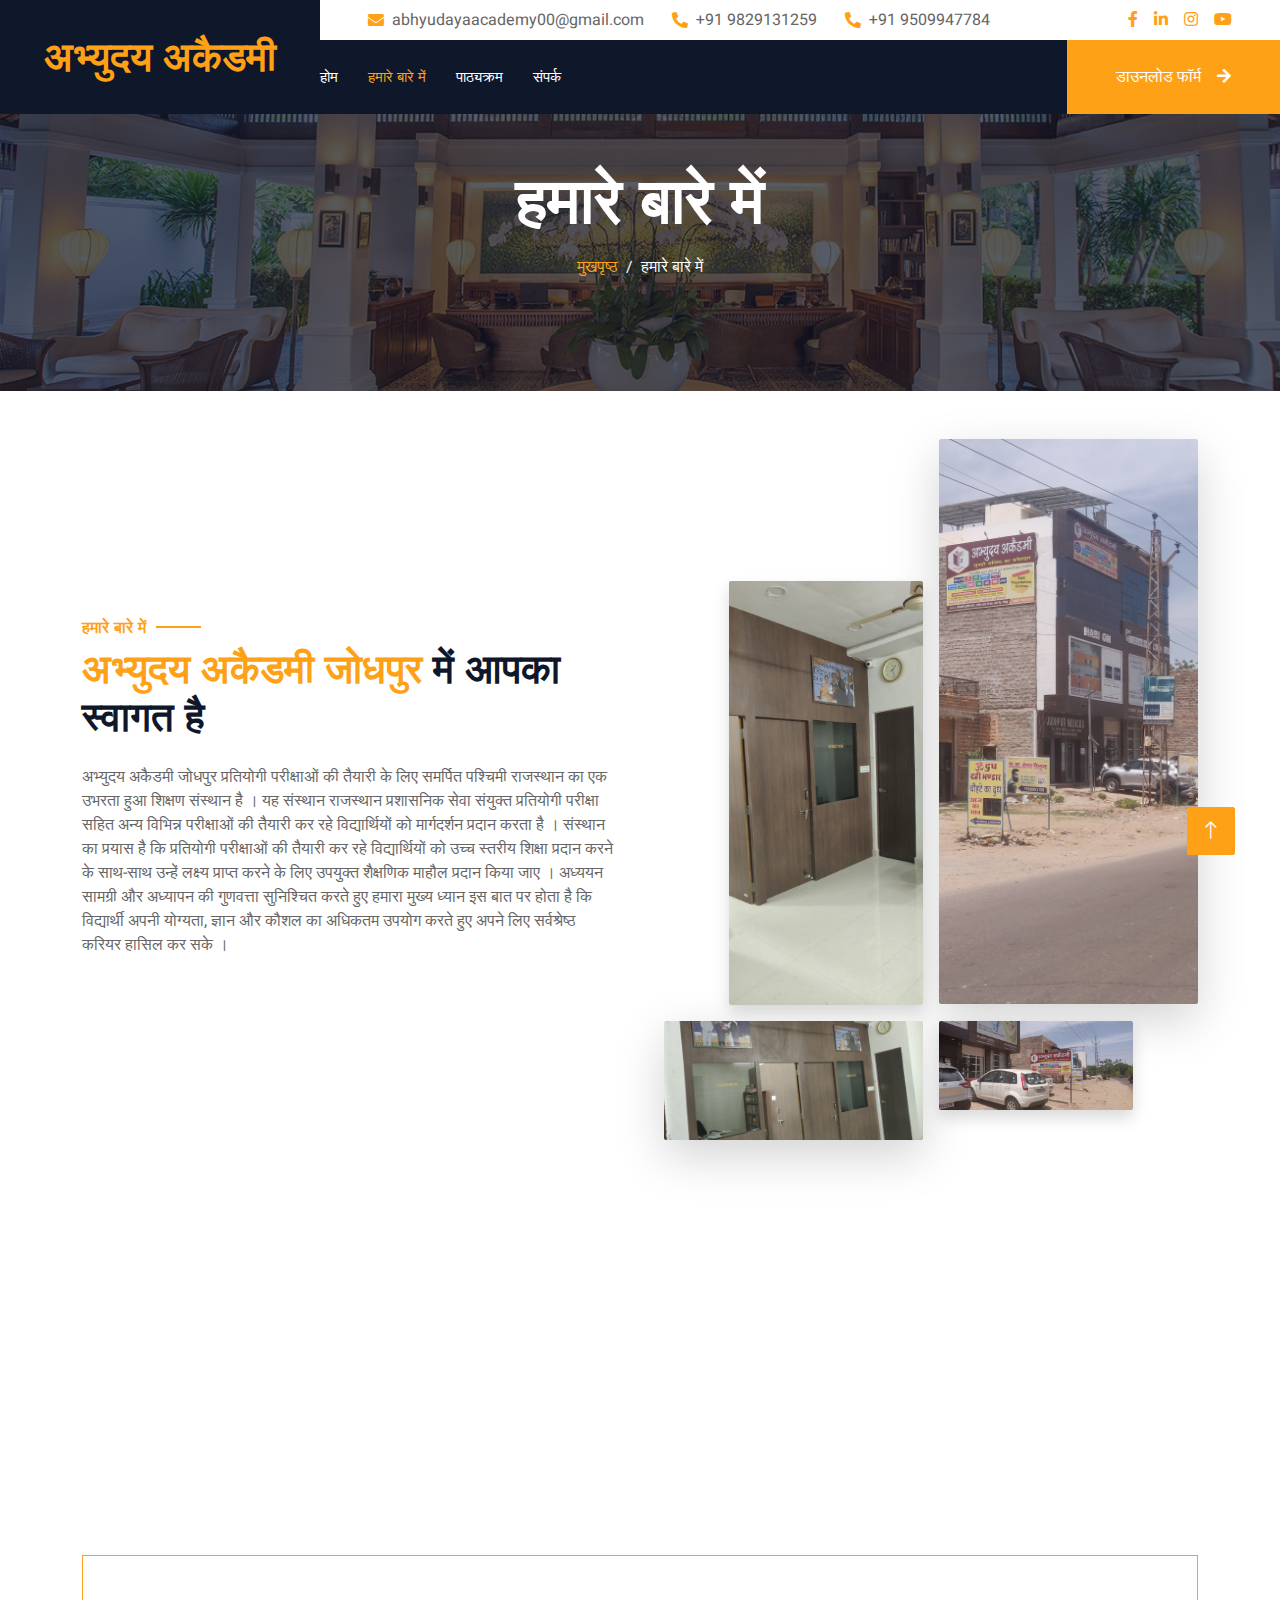
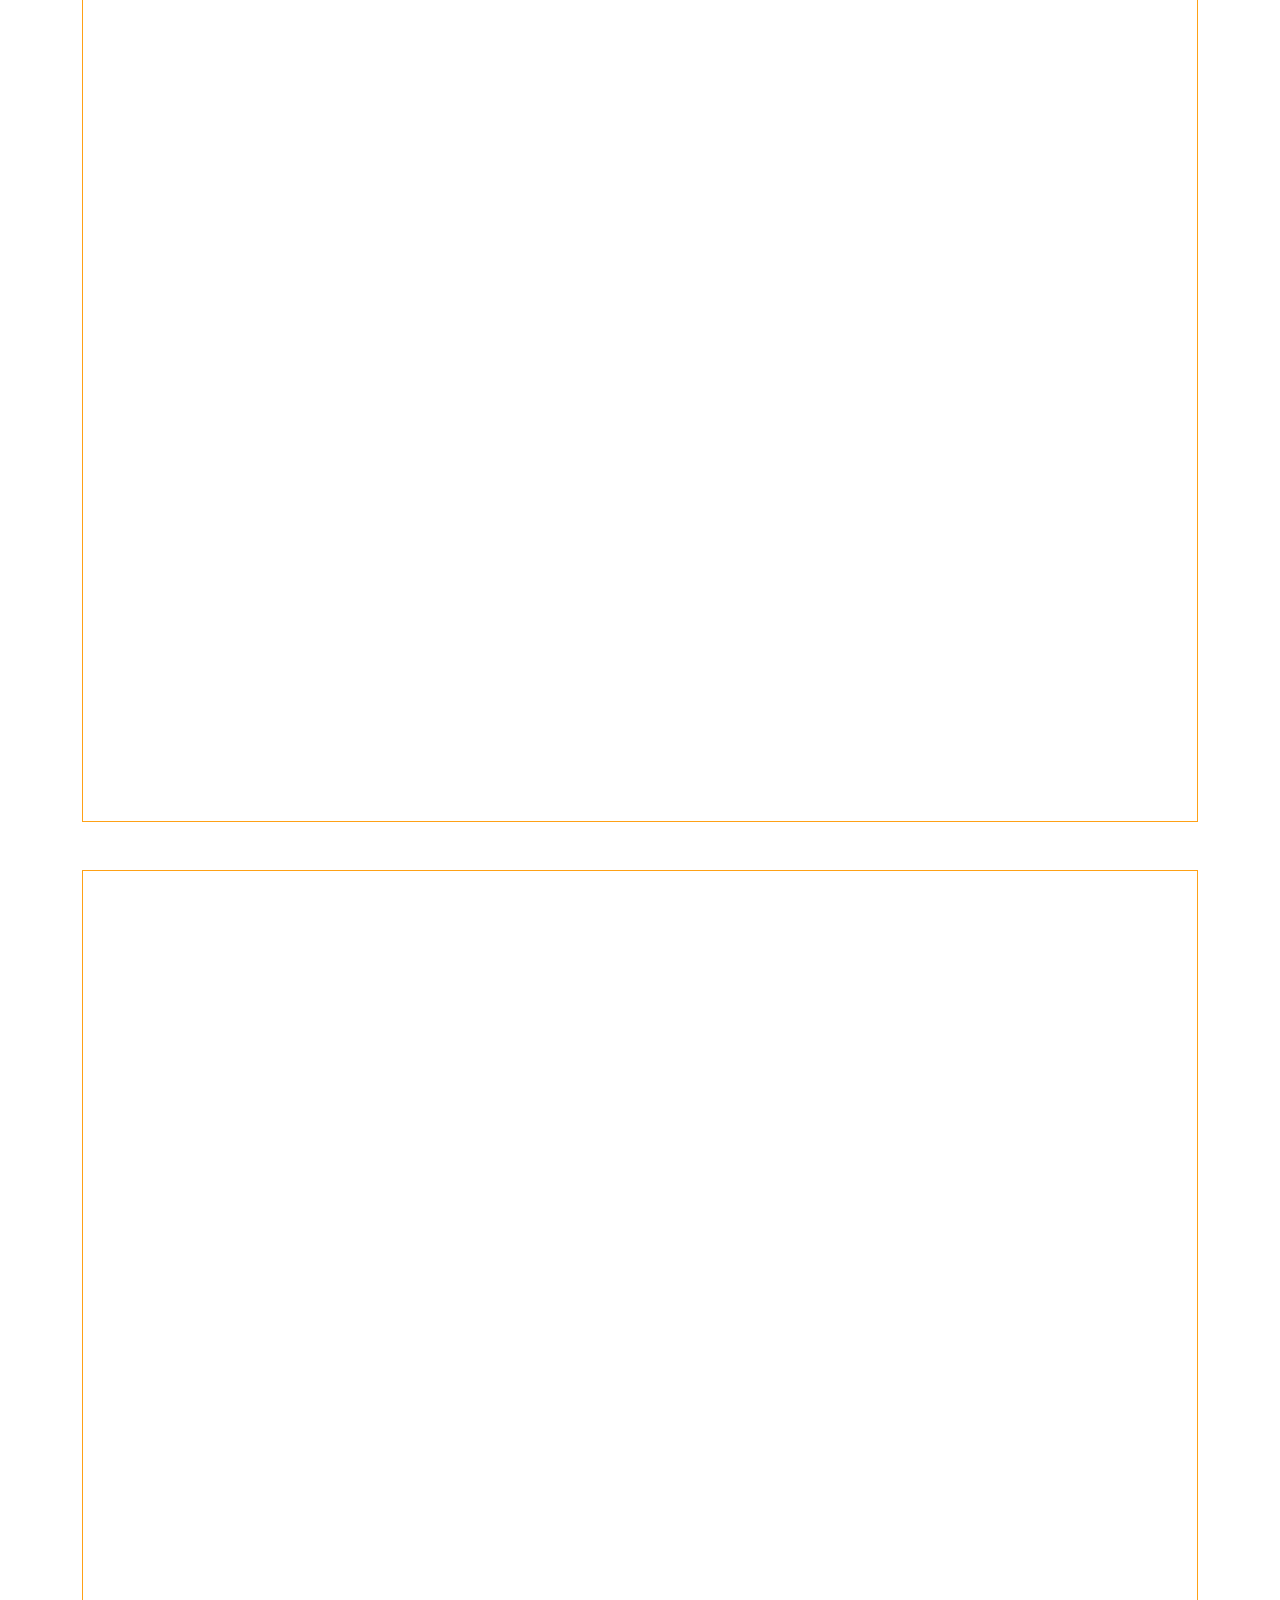
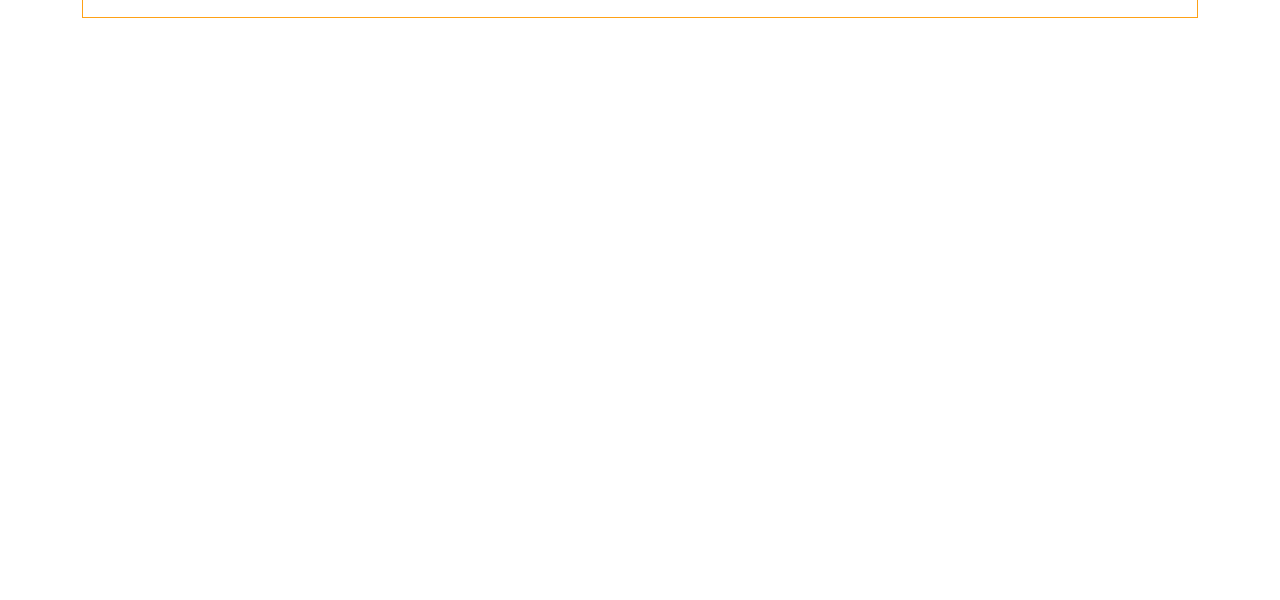
<file: about.html>
<!DOCTYPE html>
<!-- 

.               @             @@@@@@@@@@.       @@@@        @@@@             @           @@@@       @@@@         x
.              @@@            @@@@@@@@@@@@.     @@@@        @@@@            @@@           @@@@     @@@@          x
.             @@@@@           @@@@    *@@@@     @@@@        @@@@           @@@@@           @@@@   @@@@           x
.            @@@@@@@          @@@@    .@@@      @@@@        @@@@          @@@@@@@           @@@@ @@@@            x
.           @@@@ @@@@         @@@@@@@@@@*       @@@@@@@@@@@@@@@@         @@@@ @@@@           @@@@@@@             x
.          @@@@   @@@@        @@@@@@@@@@.       @@@@@@@@@@@@@@@@        @@@@   @@@@           @@@@@              x
.         @@@@@@@@@@@@@       @@@@    *@@@.     @@@@        @@@@       @@@@@@@@@@@@@          @@@@               x
.        @@@@@@@@@@@@@@@      @@@@    .@@@@     @@@@        @@@@      @@@@@@@@@@@@@@@         @@@@               x
.       @@@@         @@@@     @@@@@@@@@@@@      @@@@        @@@@     @@@@         @@@@        @@@@               x
.      @@@@           @@@@    @@@@@@@@@@*       @@@@        @@@@    @@@@           @@@@       @@@@               x
.
.      Made by abhay bhatia 
.      -> www.abhaybhatia.me
 -->


<html lang="hi">

<head>
    <meta charset="utf-8">
    <title>Abhyudaya Academy</title>
    <meta content="width=device-width, initial-scale=1.0" name="viewport">
    <meta content="" name="keywords">
    <meta content="" name="description">

    <!-- Favicon -->
    <link href="img/icon.jpeg" rel="icon">

    <!-- Google Web Fonts -->
    <link rel="preconnect" href="https://fonts.googleapis.com">
    <link rel="preconnect" href="https://fonts.gstatic.com" crossorigin>
    <link href="https://fonts.googleapis.com/css2?family=Heebo:wght@400;500;600;700&family=Montserrat:wght@400;500;600;700&display=swap" rel="stylesheet">  

    <!-- Icon Font Stylesheet -->
    <link href="https://cdnjs.cloudflare.com/ajax/libs/font-awesome/5.10.0/css/all.min.css" rel="stylesheet">
    <link href="https://cdn.jsdelivr.net/npm/bootstrap-icons@1.4.1/font/bootstrap-icons.css" rel="stylesheet">

    <!-- Libraries Stylesheet -->
    <link href="lib/animate/animate.min.css" rel="stylesheet">
    <link href="lib/owlcarousel/assets/owl.carousel.min.css" rel="stylesheet">
    <link href="lib/tempusdominus/css/tempusdominus-bootstrap-4.min.css" rel="stylesheet" />

    <!-- Customized Bootstrap Stylesheet -->
    <link href="css/bootstrap.min.css" rel="stylesheet">

    <!-- Template Stylesheet -->
    <link href="css/style.css" rel="stylesheet">
    <style>
        .carousel-caption{
        width:100%;
        height:100%;
        left:0;
        right:0;
        bottom:0;
        background-color:rgba(0,0,0,0.2);
        }
    </style>

</head>

<body>
    <div class="container-xxl bg-white p-0">
        <!-- Spinner Start -->
        <div id="spinner" class="show bg-white position-fixed translate-middle w-100 vh-100 top-50 start-50 d-flex align-items-center justify-content-center">
            <div class="spinner-border text-primary" style="width: 3rem; height: 3rem;" role="status">
                <span class="sr-only">Loading...</span>
            </div>
        </div>
        <!-- Spinner End -->

        <!-- Header Start -->
        <div class="container-fluid bg-dark px-0">
            <div class="row gx-0">
                <div class="col-lg-3 bg-dark d-none d-lg-block">
                    <a href="index.html" class="navbar-brand w-100 h-100 m-0 p-0 d-flex align-items-center justify-content-center">
                        <h1 class="m-0 text-primary text-uppercase">अभ्युदय अकैडमी</h1>
                    </a>
                </div>
                <div class="col-lg-9">
                    <div class="row gx-0 bg-white d-none d-lg-flex">
                        <div class="col-lg-9 px-5 text-start">
                            <div class="h-100 d-inline-flex align-items-center py-2 me-4">
                                <i class="fa fa-envelope text-primary me-2"></i>
                                <p class="mb-0">abhyudayaacademy00@gmail.com</p>
                            </div>
                            <div class="h-100 d-inline-flex align-items-center py-2 me-4"">
                                <i class="fa fa-phone-alt text-primary me-2"></i>
                                <p class="mb-0">+91 9829131259</p>
                            </div>
                            <div class="h-100 d-inline-flex align-items-center py-2">
                                <i class="fa fa-phone-alt text-primary me-2"></i>
                                <p class="mb-0">+91 9509947784</p>
                            </div>
                        </div>
                        <div class="col-lg-3 px-5 text-end ">
                            <div class="d-inline-flex align-items-center py-2">
                                <a class="me-3" target="_blank" href="https://www.facebook.com/abhyudayaacademyjodhpur/"><i class="fab fa-facebook-f"></i></a>
                                <a class="me-3" target="_blank" href=""><i class="fab fa-linkedin-in"></i></a>
                                <a class="me-3" target="_blank" href="https://instagram.com/abhyudayaacademyjodhpur?igshid=YmMyMTA2M2Y="><i class="fab fa-instagram"></i></a>
                                <a class="" target="_blank" href="https://www.youtube.com/@AbhyudayaAcademyJodhpur/"><i class="fab fa-youtube"></i></a>
                            </div>
                        </div>
                    </div>
                    <nav class="navbar navbar-expand-lg bg-dark navbar-dark p-3 p-lg-0">
                        <a href="index.html" class="navbar-brand d-block d-lg-none">
                            <h1 class="m-0 text-primary text-uppercase">अभ्युदय अकैडमी</h1>
                        </a>
                        <button type="button" class="navbar-toggler" data-bs-toggle="collapse" data-bs-target="#navbarCollapse">
                            <span class="navbar-toggler-icon"></span>
                        </button>
                        <div class="collapse navbar-collapse justify-content-between" id="navbarCollapse">
                            <div class="navbar-nav mr-auto py-0">
                                <a href="/" class="nav-item nav-link ">होम</a>
                                <a href="about.html" class="nav-item nav-link active">हमारे बारे में</a>
                                <a href="cource.html" class="nav-item nav-link">पाठ्यक्रम</a>
                                <a href="contact.html" class="nav-item nav-link">संपर्क</a>
                                <!-- <div class="nav-item dropdown">
                                    <a href="#cources" class="nav-link dropdown-toggle" data-bs-toggle="dropdown">बैच</a>
                                    <div class="dropdown-menu rounded-0 m-0">
                                        <a href="booking.html" class="dropdown-item">Booking</a>
                                        <a href="team.html" class="dropdown-item">अध्यापक</a>
                                        <a href="testimonial.html" class="dropdown-item">Testimonial</a>
                                    </div>
                                </div> -->
                            </div>
                            <a target="_blank" href="content/Abhyudaya Academy Admission Form and Rules.pdf" class="btn btn-primary rounded-0 py-4 px-md-5 d-none d-lg-block">डाउनलोड फॉर्म<i class="fa fa-arrow-right ms-3"></i></a>
                        </div>
                    </nav>
                </div>
            </div>
        </div>
        <!-- Header End -->



        <!-- Page Header Start -->
        <div class="container-fluid page-header mb-5 p-0" style="background-image: url(img/carousel-1.jpg);">
            <div class="container-fluid page-header-inner py-5">
                <div class="container text-center pb-5">
                    <h1 class="display-3 text-white mb-3 animated slideInDown">हमारे बारे में</h1>
                    <nav aria-label="breadcrumb">
                        <ol class="breadcrumb justify-content-center text-uppercase">
                            <li class="breadcrumb-item"><a href="/">मुखपृष्ठ</a></li>
                            <li class="breadcrumb-item text-white active" aria-current="page">हमारे बारे में</li>
                        </ol>
                    </nav>
                </div>
            </div>
        </div>
        <!-- Page Header End -->

        <!-- About Start -->
        <div class="container-xxl py-5" id="about">
            <div class="container">
                <div class="row g-5 align-items-center">
                    <div class="col-lg-6">
                        <h6 class="section-title text-start text-primary text-uppercase">हमारे बारे में</h6>
                        <h1 class="mb-4"><span class="text-primary text-uppercase">अभ्युदय अकैडमी जोधपुर </span> में आपका स्वागत है</h1>
                        <p class="">अभ्युदय अकैडमी जोधपुर प्रतियोगी परीक्षाओं की तैयारी के लिए समर्पित पश्चिमी राजस्थान का एक उभरता हुआ शिक्षण संस्थान है । 
                            यह संस्थान राजस्थान प्रशासनिक सेवा संयुक्त प्रतियोगी परीक्षा सहित अन्य विभिन्न परीक्षाओं की तैयारी कर रहे विद्यार्थियों को मार्गदर्शन प्रदान करता है । 
                            संस्थान का प्रयास है कि प्रतियोगी परीक्षाओं की तैयारी कर रहे विद्यार्थियों  को उच्च स्तरीय शिक्षा प्रदान करने के साथ-साथ उन्हें लक्ष्य प्राप्त करने के लिए उपयुक्त शैक्षणिक माहौल प्रदान किया जाए ।  
                            अध्ययन सामग्री और अध्यापन की गुणवत्ता सुनिश्चित करते हुए हमारा मुख्य ध्यान इस बात पर होता है कि विद्यार्थी अपनी योग्यता, 
                            ज्ञान और कौशल का अधिकतम उपयोग करते हुए अपने लिए सर्वश्रेष्ठ करियर हासिल कर सके । </p>
                        <div class="d-flex">
                            <a class="btn btn-outline-light bg-primary  btn-social wow fadeInUp" data-wow-delay="0.1s" target="_blank" href=" https://www.facebook.com/abhyudayaacademyjodhpur/"><i class="fab fa-facebook-f"></i></a>
                            <a class="btn btn-outline-light bg-primary  btn-social wow fadeInUp" data-wow-delay="0.2s" target="_blank" href=" https://www.youtube.com/@AbhyudayaAcademyJodhpur/"><i class="fab fa-youtube"></i></a>
                            <a class="btn btn-outline-light bg-primary  btn-social wow fadeInUp" data-wow-delay="0.3s" target="_blank" href=""><i class="fab fa-linkedin-in"></i></a>
                            <a class="btn btn-outline-light bg-primary  btn-social wow fadeInUp" data-wow-delay="0.4s" target="_blank" href="https://instagram.com/abhyudayaacademyjodhpur?igshid=YmMyMTA2M2Y="><i class="fab fa-instagram"></i></a>
                        </div>
                    </div>
                    <div class="col-lg-6 m-0 p-m-5 ">
                        <div class="row g-3 p-m-5 ">
                            <div class="col-6 text-end ">
                                <img class="img-fluid  shadow rounded w-75 " src="img/inside room2.jpg" style="margin-top: 55%;">
                            </div>
                            <div class="col-6 text-start">
                                <img class="img-fluid  shadow-lg rounded w-95" src="img/outside1.jpg">
                            </div>
                            <div class="col-6 text-end">
                                <img class="img-fluid shadow-lg rounded  " src="img/inside room3.jpg">
                            </div>
                            <div class="col-6 text-start">
                                <img class="img-fluid shadow rounded w-75" src="img/outside3.jpg">
                            </div>
                        </div>
                    </div>

                    <div id="about-institute" class="col-lg-12 mt-5 pt-5 wow fadeInUp" data-wow-delay="0.1s">
                        <h6 id="about" class="mt-1 p-2 text-center border border-primary col-lg-12 " id="team"><span class="text-primary text-uppercase"> संस्थान  </span>  के बारे में</h6>
                        <p class="mb-4">अभ्युदय अकैडमी जोधपुर प्रतियोगी परीक्षाओं की तैयारी को समर्पित एक प्रमुख कोचिंग संस्थान है । यहाँ राजस्थान लोक सेवा आयोग, अजमेर, राजस्थान कर्मचारी चयन बोर्ड, जयपुर आदि सरकारी भर्ती एजेंसियों द्वारा आयोजित होने वाली विभिन्न  परीक्षाओं – RAS, SI, CET, REET, EO & RO, LDC स्कूल व्याख्याता, अध्यापक आदि – की तैयारी करवाई जाती है । संस्थान के मार्गदर्शक (राजस्थान राज्य सेवा के पूर्व अधिकारी और आकाशवाणी के सेवानिवृत्त कार्यक्रम प्रमुख) डॉ. कालूराम परिहार के निर्देशन में सभी विषयों के अनुभवी अध्यापक अपने परीक्षार्थियों को केवल पढ़ाते नहीं हैं, बल्कि लक्ष्य-केन्द्रित प्रशिक्षण देते हैं । प्रत्येक विद्यार्थी पर व्यक्तिगत ध्यान देते हुए सभी की विशिष्ट समस्याओं का समाधान किया जाता है । नियमित टैस्ट लिए जाते हैं और सारगर्भित नोट्स प्रदान किए जाते हैं । 
                            वस्तुत: हमारा मुख्य उद्देश्य परीक्षार्थी को वांछित रोज़गार प्राप्त करने के लिए बौद्धिक रूप से समृद्ध और व्यावाहारिक रूप से सक्षम बनाना है । प्रतियोगी परीक्षाओं के सम्पूर्ण पाठ्यक्रम को समयबद्ध रूप से पूर्ण करवाकर परीक्षार्थी को उसका लक्ष्य प्राप्त करने में हर प्रकार की सहायता करने के लिए हम कटिबद्ध हैं ।  
                            </p>
                    </div>


                </div>
            </div>
        </div>
        <!-- About End -->




        <!-- team stert -->
        <div class="container-xxl p-0">
            <div class="container">
                <div class=" wow fadeInUp" data-wow-delay="0.1s">
                    <!-- <h6 class="section-title text-start text-primary text-uppercase">हमारे अध्यापक</h6> -->
                    <h2 class="mb-3" id="team">हमारे<span class="text-primary text-uppercase"> कर्मचारी </span> देखें</h2>
                </div>
                <div class="container p-0">
                    <div class="container border border-primary p-md-5">
                        <div class="text-center  wow fadeInUp" data-wow-delay="0.1s">
                            <h3 id="team1" class="section-title text-center text-dark text-uppercase mt-3 ">अध्यक्ष</h3>
                        </div>
                        <div class="row mx-6  ">  
                            <div class="col-lg-4 col-md-6 mt-4 wow fadeInUp mb-4 " data-wow-delay="0.1s">
                                <div class="rounded shadow overflow-hidden">
                                    <div class="position-relative">
                                        <a href="/about.html#team1"><img class="card-img-top" src="img/head-full.jpg" alt=""></a>
                                        <div class="position-absolute start-50 top-100 translate-middle d-flex align-items-center">
                                            <!-- <a class="btn btn-square btn-primary mx-1" target="_blank" href=""><i class="fab fa-facebook-f"></i></a>
                                            <a class="btn btn-square btn-primary mx-1" target="_blank" href=""><i class="fab fa-twitter"></i></a>
                                            
                                            <a class="btn btn-square btn-primary mx-1" target="_blank" href=""><i class="fab fa-instagram"></i></a> -->
                                    <!-- <a href="/about.html#team1" class="btn btn-primary text-dark">about me</a> -->

                                        </div>
                                    </div>
                                    <div class="text-center p-4 mt-3">
                                        <a href="/about.html#team1"><h5 class="fw-bold mb-0">डॉ. कालूराम परिहार</h5></a>
                                        <small>अध्यक्ष</small>
                                    </div>
                                </div>
                            </div> 
                            <div class="col-lg-8 col-md-6 wow fadeInUp " data-wow-delay="0.1s" >
                                <div class="row g-4  justify-content-center ">
                                    <div class="list-group p-1 col-lg-6 ">
                                        <h6 id="academic" class="mt-1 p-2 text-center border border-primary" id="team"><span class="text-primary text-uppercase"> शैक्षणिक  </span> योग्यता</h6>
                                        <a href="#academic" class="list-group-item list-group-item-action list-group-item-primary bg-primary text-dark"> एम. ए . हिन्दी साहित्य</a>
                                        <a href="#academic" class="list-group-item list-group-item-action list-group-item-secondary bg-primary text-dark">पी-एच. डी. (हिन्दी)</a>
                                        <a href="#academic" class="list-group-item list-group-item-action list-group-item-success bg-primary text-dark">पत्रकारिता और जनसंचार में स्नात्तकोत्तर डिप्लोमा</a>
                                        <a href="#academic" class="list-group-item list-group-item-action list-group-item-danger bg-primary text-dark">फ़्रेंच भाषा में डिप्लोमा</a>
                                    </div>
                                    <div class="list-group p-1 col-lg-6">
                                        <h6 id="experience" class="mt-1 p-2 text-center border border-primary" id="team"><span class="text-primary text-uppercase">  कार्य  </span> -अनुभव</h6>
                                        <a href="#experience" class="list-group-item list-group-item-action list-group-item-primary bg-primary text-dark">कार्यक्रम अधिशासी, आकाशवाणी (भारत सरकार)(केंद्राध्यक्ष, आकाशवाणी जैसलमेर के पद से स्वैच्छिक सेवानिवृत्ति)</a>
                                        <a href="#experience" class="list-group-item list-group-item-action list-group-item-secondary bg-primary text-dark">सहायक निदेशक (राजस्थान पर्यटन सेवा), राजस्थान सरकार</a>
                                    </div>
                                    <div class="list-group p-1 col-lg-6">
                                        <h6 id="award" class="mt-1 p-2 text-center border border-primary" id="team">राष्ट्रीय <span class="text-primary text-uppercase">पुरस्कार</span></h6>
                                        <a href="#award" class="list-group-item list-group-item-action list-group-item-secondary bg-primary text-dark">इंदिरा गांधी राजभाषा पुरस्कार (भारत सरकार) – 2010-11</a>
                                        <a href="#award" class="list-group-item list-group-item-action list-group-item-success bg-primary text-dark">अखिल आकाशवाणी राजभाषा सम्मान (भारत सरकार) – 2009</a>
                                        <a href="#award" class="list-group-item list-group-item-action list-group-item-danger bg-primary text-dark">इंदिरा गांधी राजभाषा पुरस्कार (भारत सरकार) – 2007-08</a>
                                        <a href="#award" class="list-group-item list-group-item-action list-group-item-warning bg-primary text-dark">भारतेन्दु हरिश्चंद्र पुरस्कार (भारत सरकार) – 2008 </a>
                                        <a href="#award" class="list-group-item list-group-item-action list-group-item-info bg-primary text-dark">अखिल आकाशवाणी राजभाषा सम्मान (भारत सरकार) – 2008</a>
                                        <a href="#award" class="list-group-item list-group-item-action list-group-item-dark bg-primary text-dark">डॉ. अंबेडकर प्रशस्ति पत्र – भारतीय दलित साहित्य अकादमी, दिल्ली – 1990 </a>
                                      </div>
                                    <div class="list-group p-1 col-lg-6">
                                        <h6 id="books" class="mt-1 p-2 text-center border border-primary" id="team"> प्रकाशित  <span class="text-primary text-uppercase">पुस्तकें</span></h6>
                                        <a href="#books" class="list-group-item list-group-item-action list-group-item-secondary bg-primary text-dark">लोक-जीवन के कलात्मक आयाम </a>
                                        <a href="#books" class="list-group-item list-group-item-action list-group-item-success bg-primary text-dark">राजस्थान के लोकनृत्य और लोकनाट्य</a>
                                        <a href="#books" class="list-group-item list-group-item-action list-group-item-danger bg-primary text-dark"> हिन्दी आलोचना की परंपरा और डॉ. रामविलास शर्मा</a>
                                        <a href="#books" class="list-group-item list-group-item-action list-group-item-warning bg-primary text-dark">मीडिया के सामाजिक सरोकार  </a>
                                    </div>

                                      
                                </div>
                            </div>        
                            
                        </div>
                    </div>

                    <div class="container border border-primary p-md-5 mt-5">
                        <div class="text-center   wow fadeInUp" data-wow-delay="0.1s">
                            <h2 id="team2" class="section-title text-center text-dark text-uppercase mt-3 ">अध्यापक</h2>
                        </div>
                        <div class="row mx-6  ">   
                            <div class="col-lg-4 col-md-6 wow fadeInUp mb-4" data-wow-delay="0.1s">
                                <div class="rounded shadow overflow-hidden">
                                    <div class="position-relative">
                                        <a href="/about.html#team2"><img class="card-img-top" src="img/picture/IMG-20230418-WA0000.jpg" alt=""></a>
                                        <div class="position-absolute start-50 top-100 translate-middle d-flex align-items-center">
                                            <!-- <a href="/about.html#team2" class="btn btn-primary text-dark">about me</a> -->
                                        </div>
                                    </div>
                                    <div class="text-center p-4 mt-3">
                                        <a href="/about.html#team2"><h5 class="fw-bold mb-0">चंद्रवीर सिंह चौहान</h5></a>
                                        <small>अध्यापक</small>
                                    </div>
                                </div>
                            </div>

                            <div class="col-lg-8 col-md-6 wow fadeInUp " data-wow-delay="0.1s" >
                                <div class="row g-4  justify-content-center ">
                                    <div class="list-group p-1 col-lg-6">
                                        <h6 id="experience2" class="mt-1 p-2 text-center border border-primary" id="team"><span class="text-primary text-uppercase">  कार्य  </span> -अनुभव</h6>
                                        <a href="#experience2" class="list-group-item list-group-item-action list-group-item-primary bg-primary text-dark">प्रतियोगी परीक्षाओं के लिए कंटेन्ट राइटिंग विभाग के अध्यक्ष के रूप में कार्य का अनुभव</a>
                                        <a href="#experience2" class="list-group-item list-group-item-action list-group-item-secondary bg-primary text-dark">RAS, SI, REETआदि की कोचिंग का 20 वर्षों का अनुभव</a>
                                    </div>
                                    <div class="list-group p-1 col-lg-6">
                                        <h6 id="achievement2" class="mt-1 p-2 text-center border border-primary" id="team">प्रमुख <span class="text-primary text-uppercase">उपलब्धियां</span></h6>
                                        <a href="#achievement2" class="list-group-item list-group-item-action list-group-item-secondary bg-primary text-dark">NET भूगोल</a>
                                        <a href="#achievement2" class="list-group-item list-group-item-action list-group-item-success bg-primary text-dark"> NET राजनीति विज्ञान</a>
                                        <a href="#achievement2" class="list-group-item list-group-item-action list-group-item-danger bg-primary text-dark">IAS मेन्स इंटरव्यू</a>
                                        <a href="#achievement2" class="list-group-item list-group-item-action list-group-item-warning bg-primary text-dark">RAS इंटरव्यू चार बार</a>
                                    </div>
                                    <div class="list-group p-1 col-lg-6 ">
                                        <h6 id="academic2" class="mt-1 p-2 text-center border border-primary" id="team"><span class="text-primary text-uppercase"> शैक्षणिक  </span> योग्यता</h6>
                                        <a href="#academic2" class="list-group-item list-group-item-action list-group-item-primary bg-primary"> एम.ए. भूगोल एवं राजनीति विज्ञान</a>
                                    </div>
                                    <div class="list-group p-1 col-lg-6">
                                    </div>

                                </div>
                            </div>        
                            
                        </div>
                    </div>

                    
                </div>
            </div>
        </div>
        <!-- team End -->



        <!-- Service Start -->
        <!--<div class="container-xxl py-5">
            <div class="container">
                <div class="text-center wow fadeInUp" data-wow-delay="0.1s">
                    <h6 class="section-title text-center text-primary text-uppercase">पुरस्कार</h6>
                    <h1 class="mb-5">हमारे <span class="text-primary text-uppercase">पुरस्कार </span> देखें</h1>
                </div>
                 <div class="row g-4">
                    <div class="col-lg-4 col-md-6 wow fadeInUp" data-wow-delay="0.1s">
                        <a class="service-item rounded" href="/img/award-1.jpg">
                            <div class="service-icon bg-transparent border rounded p-1">
                                <div class="w-100 h-100 border rounded d-flex align-items-center justify-content-center">
                                    <i class="fa fa-hotel fa-2x text-primary"></i>
                                </div>
                            </div>
                            <h5 class="mb-3">Rooms & Appartment</h5>
                            <p class="text-body mb-0">Erat ipsum justo amet duo et elitr dolor, est duo duo eos lorem sed diam stet diam sed stet lorem.</p>
                        </a>
                    </div>
                    <div class="col-lg-4 col-md-6 wow fadeInUp" data-wow-delay="0.2s">
                        <a class="service-item rounded" href="">
                            <div class="service-icon bg-transparent border rounded p-1">
                                <div class="w-100 h-100 border rounded d-flex align-items-center justify-content-center">
                                    <i class="fa fa-utensils fa-2x text-primary"></i>
                                </div>
                            </div>
                            <h5 class="mb-3">Food & Restaurant</h5>
                            <p class="text-body mb-0">Erat ipsum justo amet duo et elitr dolor, est duo duo eos lorem sed diam stet diam sed stet lorem.</p>
                        </a>
                    </div>
                    <div class="col-lg-4 col-md-6 wow fadeInUp" data-wow-delay="0.3s">
                        <a class="service-item rounded" href="">
                            <div class="service-icon bg-transparent border rounded p-1">
                                <div class="w-100 h-100 border rounded d-flex align-items-center justify-content-center">
                                    <i class="fa fa-spa fa-2x text-primary"></i>
                                </div>
                            </div>
                            <h5 class="mb-3">Spa & Fitness</h5>
                            <p class="text-body mb-0">Erat ipsum justo amet duo et elitr dolor, est duo duo eos lorem sed diam stet diam sed stet lorem.</p>
                        </a>
                    </div>
                    <div class="col-lg-4 col-md-6 wow fadeInUp" data-wow-delay="0.4s">
                        <a class="service-item rounded" href="">
                            <div class="service-icon bg-transparent border rounded p-1">
                                <div class="w-100 h-100 border rounded d-flex align-items-center justify-content-center">
                                    <i class="fa fa-swimmer fa-2x text-primary"></i>
                                </div>
                            </div>
                            <h5 class="mb-3">Sports & Gaming</h5>
                            <p class="text-body mb-0">Erat ipsum justo amet duo et elitr dolor, est duo duo eos lorem sed diam stet diam sed stet lorem.</p>
                        </a>
                    </div>
                    <div class="col-lg-4 col-md-6 wow fadeInUp" data-wow-delay="0.5s">
                        <a class="service-item rounded" href="">
                            <div class="service-icon bg-transparent border rounded p-1">
                                <div class="w-100 h-100 border rounded d-flex align-items-center justify-content-center">
                                    <i class="fa fa-glass-cheers fa-2x text-primary"></i>
                                </div>
                            </div>
                            <h5 class="mb-3">Event & Party</h5>
                            <p class="text-body mb-0">Erat ipsum justo amet duo et elitr dolor, est duo duo eos lorem sed diam stet diam sed stet lorem.</p>
                        </a>
                    </div>
                    <div class="col-lg-4 col-md-6 wow fadeInUp" data-wow-delay="0.6s">
                        <a class="service-item rounded" href="">
                            <div class="service-icon bg-transparent border rounded p-1">
                                <div class="w-100 h-100 border rounded d-flex align-items-center justify-content-center">
                                    <i class="fa fa-dumbbell fa-2x text-primary"></i>
                                </div>
                            </div>
                            <h5 class="mb-3">GYM & Yoga</h5>
                            <p class="text-body mb-0">Erat ipsum justo amet duo et elitr dolor, est duo duo eos lorem sed diam stet diam sed stet lorem.</p>
                        </a>
                    </div>
                </div> 
            </div>
        </div>-->
        <!-- Service End -->


        <!-- Testimonial Start -->
        <!-- <div class="container-xxl testimonial mt-5 py-5 bg-dark wow zoomIn" data-wow-delay="0.1s" style="margin-bottom: 90px;">
            <div class="container">
                <div class="owl-carousel testimonial-carousel py-5">
                    <div class="testimonial-item position-relative bg-white rounded overflow-hidden">
                        <p>Tempor stet labore dolor clita stet diam amet ipsum dolor duo ipsum rebum stet dolor amet diam stet. Est stet ea lorem amet est kasd kasd et erat magna eos</p>
                        <div class="d-flex align-items-center">
                            <img class="img-fluid flex-shrink-0 rounded" src="img/testimonial-1.jpg" style="width: 45px; height: 45px;">
                            <div class="ps-3"> 
                                <h6 class="fw-bold mb-1">Client Name</h6>
                                <small>Profession</small>
                            </div>
                        </div>
                        <i class="fa fa-quote-right fa-3x text-primary position-absolute end-0 bottom-0 me-4 mb-n1"></i>
                    </div>
                    <div class="testimonial-item position-relative bg-white rounded overflow-hidden">
                        <p>Tempor stet labore dolor clita stet diam amet ipsum dolor duo ipsum rebum stet dolor amet diam stet. Est stet ea lorem amet est kasd kasd et erat magna eos</p>
                        <div class="d-flex align-items-center">
                            <img class="img-fluid flex-shrink-0 rounded" src="img/testimonial-2.jpg" style="width: 45px; height: 45px;">
                            <div class="ps-3">
                                <h6 class="fw-bold mb-1">Client Name</h6>
                                <small>Profession</small>
                            </div>
                        </div>
                        <i class="fa fa-quote-right fa-3x text-primary position-absolute end-0 bottom-0 me-4 mb-n1"></i>
                    </div>
                    <div class="testimonial-item position-relative bg-white rounded overflow-hidden">
                        <p>Tempor stet labore dolor clita stet diam amet ipsum dolor duo ipsum rebum stet dolor amet diam stet. Est stet ea lorem amet est kasd kasd et erat magna eos</p>
                        <div class="d-flex align-items-center">
                            <img class="img-fluid flex-shrink-0 rounded" src="img/testimonial-3.jpg" style="width: 45px; height: 45px;">
                            <div class="ps-3">
                                <h6 class="fw-bold mb-1">Client Name</h6>
                                <small>Profession</small>
                            </div>
                        </div>
                        <i class="fa fa-quote-right fa-3x text-primary position-absolute end-0 bottom-0 me-4 mb-n1"></i>
                    </div>
                </div>
            </div>
        </div> -->
        <!-- Testimonial End -->
        
        

                <!-- Footer Start -->
                <div class="container-fluid bg-dark text-light footer mt-5 wow fadeIn" data-wow-delay="0.1s">
                    <div class="container pb-5">
                        <div class="row g-5">
                            <div class="col-md-6 col-lg-4">
                                <div class="bg-primary rounded p-4">
                                    <a href="index.html"><h1 class="text-white text-uppercase mb-3">अभ्युदय अकैडमी</h1></a>
                                    <p class="text-white mb-0">
                                    <a class="text-dark fw-medium" href="">अभ्युदय अकैडमी</a>
                                    कोचिंग संस्थान में आपका स्वागत है, जहां हम मानते हैं कि हर किसी में महानता हासिल करने की क्षमता है। हमारा मिशन व्यक्तियों को उनकी पूरी क्षमता को अनलॉक करने के लिए सशक्त बनाना है, चाहे वह उनके व्यक्तिगत या पेशेवर जीवन में हो।
                                    </p>
                                </div>
                            </div>
                            <div class="col-md-6 col-lg-4">
                                <h6 class="section-title text-start text-primary text-uppercase mb-4">संपर्क</h6>
                                <p class="mb-2"><i class="fa fa-map-marker-alt me-3"></i>25ब-4, चौपासनी हाउसिंग बोर्ड, नहर रोड, जोधपुर </p>
                                <p class="mb-2"><i class="fa fa-phone-alt me-3"></i>+91 9509947784</p>
                                <p class="mb-2"><i class="fa fa-phone-alt me-3"></i>+91 9829131259</p>
                                <p class="mb-2"><i class="fa fa-envelope me-3"></i>abhyudayaacademy00@gmail.com</p>
                                <div class="d-flex pt-2">
                                    <a class="btn btn-outline-light btn-social" target="_blank" href=" https://www.facebook.com/abhyudayaacademyjodhpur/"><i class="fab fa-facebook-f"></i></a>
                                    <a class="btn btn-outline-light btn-social" target="_blank" href=" https://www.youtube.com/@AbhyudayaAcademyJodhpur/"><i class="fab fa-youtube"></i></a>
                                    <a class="btn btn-outline-light btn-social" target="_blank" href=""><i class="fab fa-linkedin-in"></i></a>
                                    <a class="btn btn-outline-light btn-social" target="_blank" href="https://instagram.com/abhyudayaacademyjodhpur?igshid=YmMyMTA2M2Y="><i class="fab fa-instagram"></i></a>
                                </div>
                            </div>
                            <div class="col-lg-4 col-md-12">
                                <div class="row gy-5 g-4">
                                    <div class="col-md-6">
                                        <h6 class="section-title text-start text-primary text-uppercase mb-4">नेविगेशन</h6>
                                        <a class="btn btn-link" href="about.html">हमारे बारे में</a>
                                        <a class="btn btn-link" href="cource.html">पाठ्यक्रम</a>
                                        <a class="btn btn-link" href="contact.html">संपर्क</a>
                                        <!-- <a class="btn btn-link" href="">Privacy Policy</a> -->
                                    </div>
                                    <!-- <div class="col-md-6">
                                        <h6 class="section-title text-start text-primary text-uppercase mb-4">पुरस्कार</h6>
                                        <a class="btn btn-link" href="">इन्दिरा गांधी राजभाषा पुरस्कार - 2007- 08</a>
                                        <a class="btn btn-link" href="">इन्दिरा गांधी राजभाषा पुरस्कार - 2010-11</a>
                                        <a class="btn btn-link" href="">- भारतेन्दु हरिश्चंद्र पुरस्कार - 2008</a>
                                    </div> -->
                                </div>
                            </div>
                        </div>
                    </div>
                    <div class="container">
                        <div class="copyright">
                            <div class="row">
                                <div class="col-md-6 text-center text-md-start mb-3 mb-md-0">
                                    &copy; <a class="border-bottom" href="/">अभ्युदय अकैडमी</a>, All Right Reserved. 
                                    Designed and developed By <a class="border-bottom" target="_blank" href="https://abhaybhatia.me">Abhay Bhatia</a>
                                </div>
                                <div class="col-md-6 text-center text-md-end">
                                    <div class="footer-menu">
                                        <a href="">Home</a>
                                        <a href="">Cookies none</a>
                                        <a href="contact.html">Help </a>
                                        <a href="contact.html">FQAs</a>
                                    </div>
                                </div>
                            </div>
                        </div>
                    </div>
                </div>
                <!-- Footer End -->

        <!-- Back to Top -->
        <a href="#" class="btn btn-lg btn-primary btn-lg-square back-to-top"><i class="bi bi-arrow-up"></i></a>
    </div>

    <!-- JavaScript Libraries -->
    <script src="https://code.jquery.com/jquery-3.4.1.min.js"></script>
    <script src="https://cdn.jsdelivr.net/npm/bootstrap@5.0.0/dist/js/bootstrap.bundle.min.js"></script>
    <script src="lib/wow/wow.min.js"></script>
    <script src="lib/easing/easing.min.js"></script>
    <script src="lib/waypoints/waypoints.min.js"></script>
    <script src="lib/counterup/counterup.min.js"></script>
    <script src="lib/owlcarousel/owl.carousel.min.js"></script>
    <script src="lib/tempusdominus/js/moment.min.js"></script>
    <script src="lib/tempusdominus/js/moment-timezone.min.js"></script>
    <script src="lib/tempusdominus/js/tempusdominus-bootstrap-4.min.js"></script>

    <!-- Template Javascript -->
    <script src="js/main.js"></script>
</body>

</html>
</file>
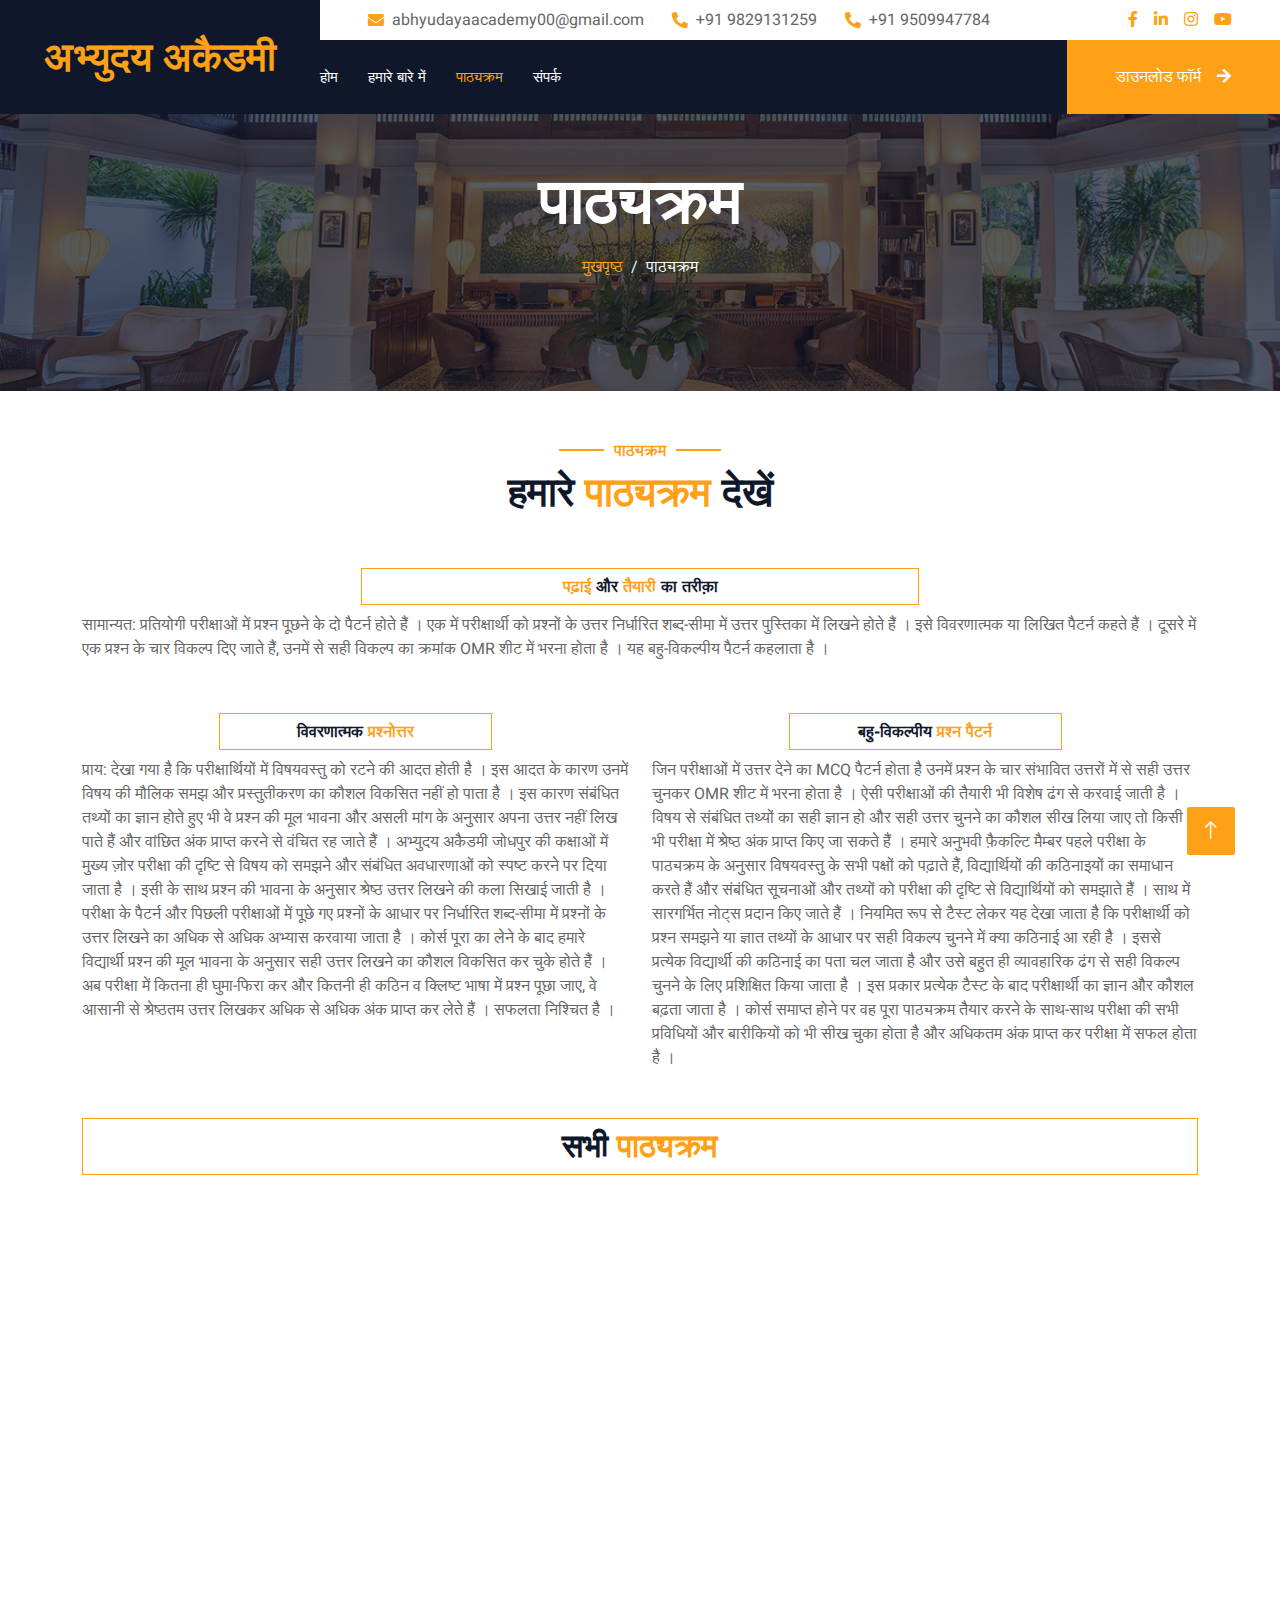
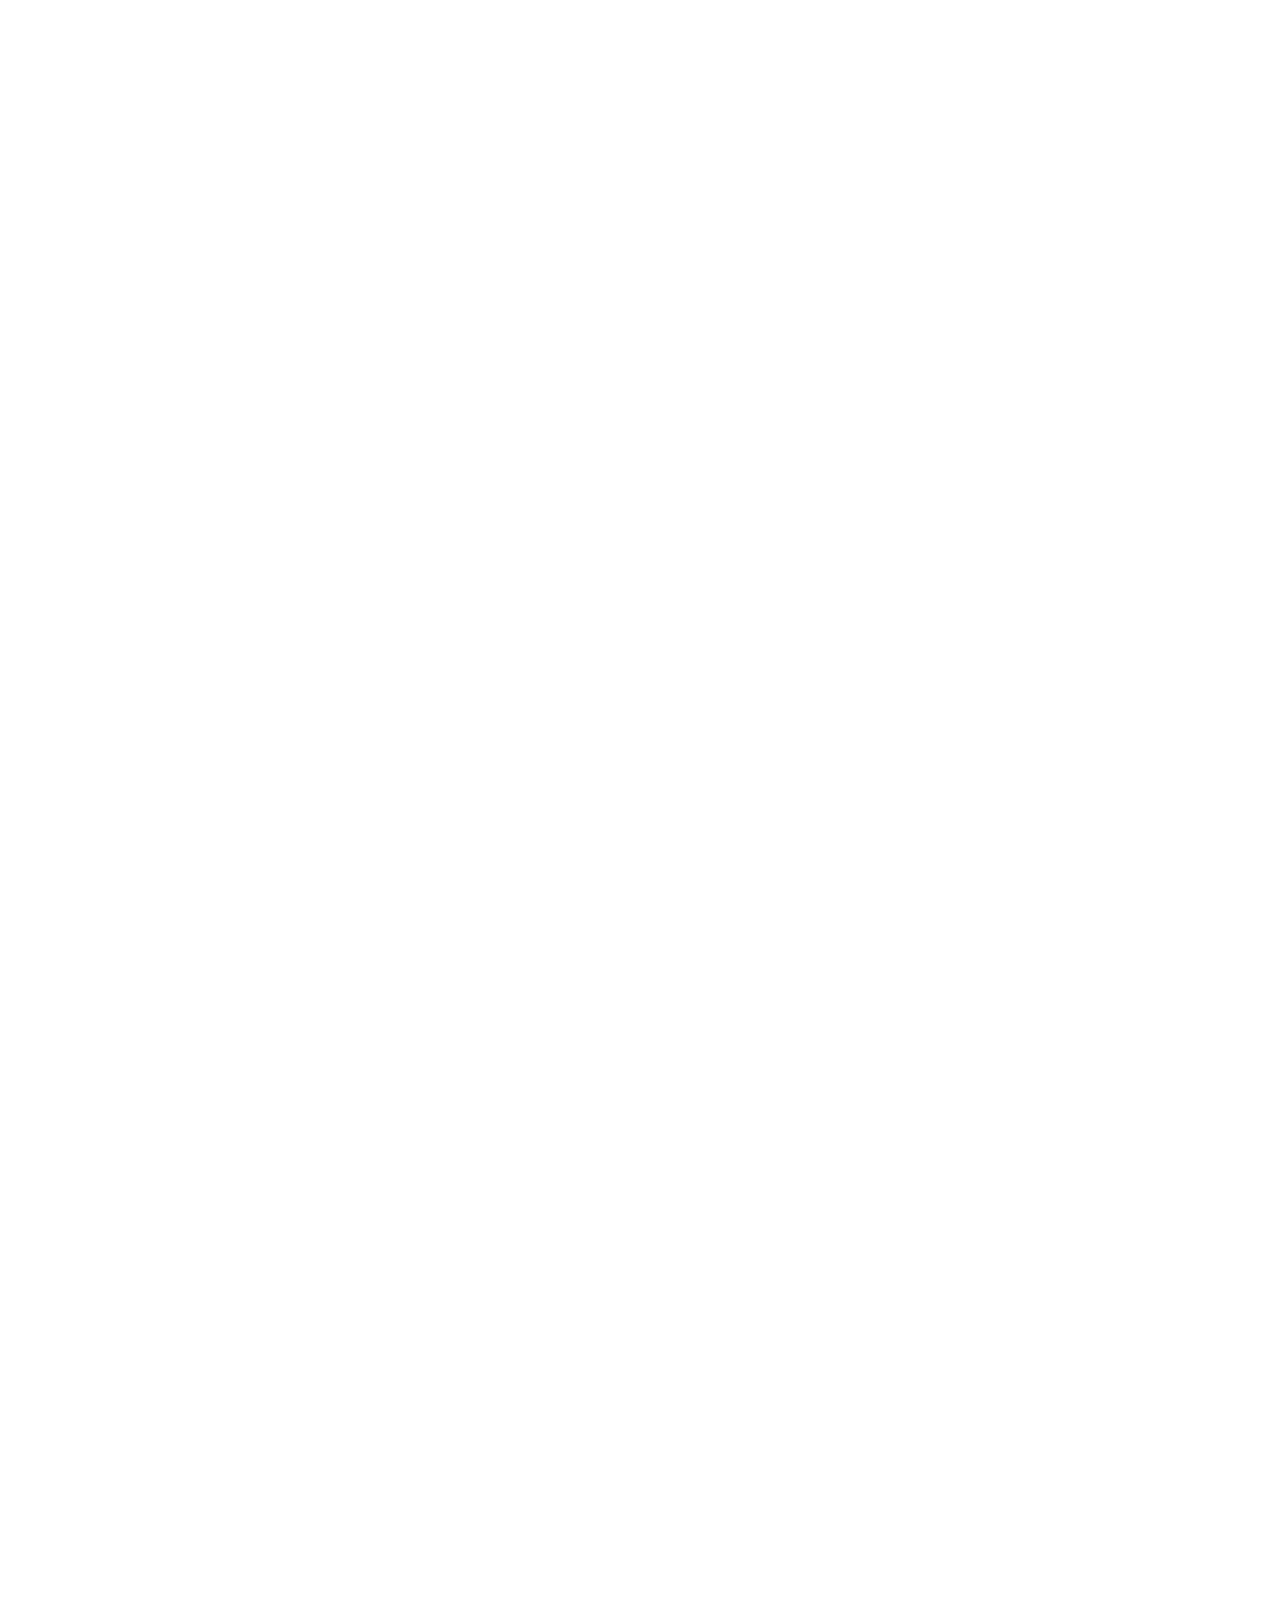
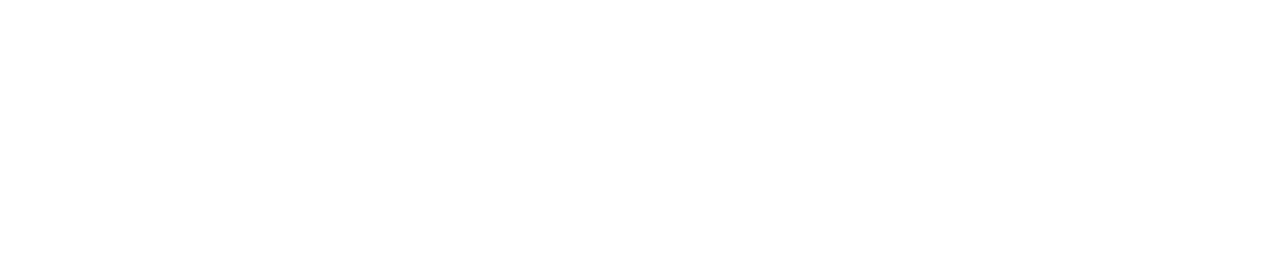
<file: cource.html>
<!DOCTYPE html>
<!-- 

.               @             @@@@@@@@@@.       @@@@        @@@@             @           @@@@       @@@@         x
.              @@@            @@@@@@@@@@@@.     @@@@        @@@@            @@@           @@@@     @@@@          x
.             @@@@@           @@@@    *@@@@     @@@@        @@@@           @@@@@           @@@@   @@@@           x
.            @@@@@@@          @@@@    .@@@      @@@@        @@@@          @@@@@@@           @@@@ @@@@            x
.           @@@@ @@@@         @@@@@@@@@@*       @@@@@@@@@@@@@@@@         @@@@ @@@@           @@@@@@@             x
.          @@@@   @@@@        @@@@@@@@@@.       @@@@@@@@@@@@@@@@        @@@@   @@@@           @@@@@              x
.         @@@@@@@@@@@@@       @@@@    *@@@.     @@@@        @@@@       @@@@@@@@@@@@@          @@@@               x
.        @@@@@@@@@@@@@@@      @@@@    .@@@@     @@@@        @@@@      @@@@@@@@@@@@@@@         @@@@               x
.       @@@@         @@@@     @@@@@@@@@@@@      @@@@        @@@@     @@@@         @@@@        @@@@               x
.      @@@@           @@@@    @@@@@@@@@@*       @@@@        @@@@    @@@@           @@@@       @@@@               x
.
.      Made by abhay bhatia 
        -> https://abhaybhatia01.github.io/
.       -> www.abhaybhatia.me
 -->


<html lang="hi">

<head>
    <meta charset="utf-8">
    <title>Abhyudaya Academy</title>
    <meta content="width=device-width, initial-scale=1.0" name="viewport">
    <meta content="" name="keywords">
    <meta content="" name="description">

    <!-- Favicon -->
    <link href="img/icon.jpeg" rel="icon">

    <!-- Google Web Fonts -->
    <link rel="preconnect" href="https://fonts.googleapis.com">
    <link rel="preconnect" href="https://fonts.gstatic.com" crossorigin>
    <link href="https://fonts.googleapis.com/css2?family=Heebo:wght@400;500;600;700&family=Montserrat:wght@400;500;600;700&display=swap" rel="stylesheet">  

    <!-- Icon Font Stylesheet -->
    <link href="https://cdnjs.cloudflare.com/ajax/libs/font-awesome/5.10.0/css/all.min.css" rel="stylesheet">
    <link href="https://cdn.jsdelivr.net/npm/bootstrap-icons@1.4.1/font/bootstrap-icons.css" rel="stylesheet">

    <!-- Libraries Stylesheet -->
    <link href="lib/animate/animate.min.css" rel="stylesheet">
    <link href="lib/owlcarousel/assets/owl.carousel.min.css" rel="stylesheet">
    <link href="lib/tempusdominus/css/tempusdominus-bootstrap-4.min.css" rel="stylesheet" />

    <!-- Customized Bootstrap Stylesheet -->
    <link href="css/bootstrap.min.css" rel="stylesheet">

    <!-- Template Stylesheet -->
    <link href="css/style.css" rel="stylesheet">
    <style>
        .carousel-caption{
        width:100%;
        height:100%;
        left:0;
        right:0;
        bottom:0;
        background-color:rgba(0,0,0,0.2);
        }
    </style>

</head>

<body>
    <div class="container-xxl bg-white p-0">
        <!-- Spinner Start -->
        <div id="spinner" class="show bg-white position-fixed translate-middle w-100 vh-100 top-50 start-50 d-flex align-items-center justify-content-center">
            <div class="spinner-border text-primary" style="width: 3rem; height: 3rem;" role="status">
                <span class="sr-only">Loading...</span>
            </div>
        </div>
        <!-- Spinner End -->

        <!-- Header Start -->
        <div class="container-fluid bg-dark px-0">
            <div class="row gx-0">
                <div class="col-lg-3 bg-dark d-none d-lg-block">
                    <a href="index.html" class="navbar-brand w-100 h-100 m-0 p-0 d-flex align-items-center justify-content-center">
                        <h1 class="m-0 text-primary text-uppercase">अभ्युदय अकैडमी</h1>
                    </a>
                </div>
                <div class="col-lg-9">
                    <div class="row gx-0 bg-white d-none d-lg-flex">
                        <div class="col-lg-9 px-5 text-start">
                            <div class="h-100 d-inline-flex align-items-center py-2 me-4">
                                <i class="fa fa-envelope text-primary me-2"></i>
                                <p class="mb-0">abhyudayaacademy00@gmail.com</p>
                            </div>
                            <div class="h-100 d-inline-flex align-items-center py-2 me-4"">
                                <i class="fa fa-phone-alt text-primary me-2"></i>
                                <p class="mb-0">+91 9829131259</p>
                            </div>
                            <div class="h-100 d-inline-flex align-items-center py-2">
                                <i class="fa fa-phone-alt text-primary me-2"></i>
                                <p class="mb-0">+91 9509947784</p>
                            </div>
                        </div>
                        <div class="col-lg-3 px-5 text-end ">
                            <div class="d-inline-flex align-items-center py-2">
                                <a class="me-3" target="_blank" href="https://www.facebook.com/abhyudayaacademyjodhpur/"><i class="fab fa-facebook-f"></i></a>
                                <a class="me-3" target="_blank" href=""><i class="fab fa-linkedin-in"></i></a>
                                <a class="me-3" target="_blank" href="https://instagram.com/abhyudayaacademyjodhpur?igshid=YmMyMTA2M2Y="><i class="fab fa-instagram"></i></a>
                                <a class="" target="_blank" href="https://www.youtube.com/@AbhyudayaAcademyJodhpur/"><i class="fab fa-youtube"></i></a>
                            </div>
                        </div>
                    </div>
                    <nav class="navbar navbar-expand-lg bg-dark navbar-dark p-3 p-lg-0">
                        <a href="index.html" class="navbar-brand d-block d-lg-none">
                            <h1 class="m-0 text-primary text-uppercase">अभ्युदय अकैडमी</h1>
                        </a>
                        <button type="button" class="navbar-toggler" data-bs-toggle="collapse" data-bs-target="#navbarCollapse">
                            <span class="navbar-toggler-icon"></span>
                        </button>
                        <div class="collapse navbar-collapse justify-content-between" id="navbarCollapse">
                            <div class="navbar-nav mr-auto py-0">
                                <a href="/" class="nav-item nav-link ">होम</a>
                                <a href="about.html" class="nav-item nav-link">हमारे बारे में</a>
                                <a href="cource.html" class="nav-item nav-link active">पाठ्यक्रम</a>
                                <a href="contact.html" class="nav-item nav-link">संपर्क</a>
                                <!-- <div class="nav-item dropdown">
                                    <a href="#cources" class="nav-link dropdown-toggle" data-bs-toggle="dropdown">बैच</a>
                                    <div class="dropdown-menu rounded-0 m-0">
                                        <a href="booking.html" class="dropdown-item">Booking</a>
                                        <a href="team.html" class="dropdown-item">अध्यापक</a>
                                        <a href="testimonial.html" class="dropdown-item">Testimonial</a>
                                    </div>
                                </div> -->
                            </div>
                            <a target="_blank" href="content/Abhyudaya Academy Admission Form and Rules.pdf" class="btn btn-primary rounded-0 py-4 px-md-5 d-none d-lg-block">डाउनलोड फॉर्म<i class="fa fa-arrow-right ms-3"></i></a>
                        </div>
                    </nav>
                </div>
            </div>
        </div>
        <!-- Header End -->

        <!-- Page Header Start -->
        <div class="container-fluid page-header mb-5 p-0" style="background-image: url(img/carousel-1.jpg);">
            <div class="container-fluid page-header-inner py-5">
                <div class="container text-center pb-5">
                    <h1 class="display-3 text-white mb-3 animated slideInDown">पाठ्यक्रम</h1>
                    <nav aria-label="breadcrumb">
                        <ol class="breadcrumb justify-content-center text-uppercase">
                            <li class="breadcrumb-item"><a href="/">मुखपृष्ठ</a></li>
                            <li class="breadcrumb-item text-white active" aria-current="page">पाठ्यक्रम</li>
                        </ol>
                    </nav>
                </div>
            </div>
        </div>
        <!-- Page Header End -->


        <!-- cources Start -->
        <div class="container-xxl " id="cources">
            <div class="container">
                <div class="text-center wow fadeInUp" data-wow-delay="0.1s">
                    <h6 class="section-title text-center text-primary text-uppercase">पाठ्यक्रम </h6>
                    <h1 class="mb-5">हमारे <span class="text-primary text-uppercase"> पाठ्यक्रम </span> देखें</h1>
                </div>
                <div class="row g-4  mb-4" >
                    
                    <div id="medium"class="col-lg-12  wow fadeInUp" data-wow-delay="0.1s">
                        <h6  class="mt-1 p-2 text-center border border-primary col-lg-6 mx-auto" id="team"><span class="text-primary text-uppercase">पढ़ाई </span>और <span class="text-primary text-uppercase"> तैयारी</span> का तरीक़ा </h6>
                        <p class="mb-4 ">सामान्यत: प्रतियोगी परीक्षाओं में प्रश्न पूछने के दो पैटर्न होते हैं । एक में परीक्षार्थी को प्रश्नों के उत्तर निर्धारित शब्द-सीमा में उत्तर पुस्तिका में लिखने होते हैं । इसे विवरणात्मक या लिखित पैटर्न कहते हैं । दूसरे में एक प्रश्न के चार विकल्प दिए जाते हैं, उनमें से सही विकल्प का क्रमांक OMR शीट में भरना होता है । यह बहु-विकल्पीय पैटर्न कहलाता है ।  
                        </p>
                    </div>
                    <div id="qa" class="col-lg-6 wow fadeInUp" data-wow-delay="0.1s">
                        <h6  class="mt-1 p-2 text-center border border-primary col-lg-6 mx-auto" id="team">विवरणात्मक <span class="text-primary text-uppercase">प्रश्नोत्तर</span>   </h6>
                        <p class="mb-4 ">प्राय: देखा गया है कि परीक्षार्थियों में विषयवस्तु को रटने की आदत होती है । इस आदत के कारण उनमें विषय की मौलिक समझ और प्रस्तुतीकरण का कौशल विकसित नहीं हो पाता है । इस कारण संबंधित तथ्यों का ज्ञान होते हुए भी वे प्रश्न की मूल भावना और असली मांग के अनुसार अपना उत्तर नहीं लिख पाते हैं और वांछित अंक प्राप्त करने से वंचित रह जाते हैं । अभ्युदय अकैडमी जोधपुर की कक्षाओं में मुख्य ज़ोर परीक्षा की दृष्टि से विषय को समझने और संबंधित अवधारणाओं को स्पष्ट करने पर दिया जाता है । इसी के साथ प्रश्न की भावना के अनुसार श्रेष्ठ उत्तर लिखने की कला सिखाई जाती है । परीक्षा के पैटर्न और पिछली परीक्षाओं में पूछे गए प्रश्नों के आधार पर निर्धारित शब्द-सीमा में प्रश्नों के उत्तर लिखने का अधिक से अधिक अभ्यास करवाया जाता है । कोर्स पूरा का लेने के बाद हमारे विद्यार्थी प्रश्न की मूल भावना के अनुसार सही उत्तर लिखने का कौशल विकसित कर चुके होते हैं । अब परीक्षा में कितना ही घुमा-फिरा कर और कितनी ही कठिन व क्लिष्ट भाषा में प्रश्न पूछा जाए, वे आसानी से श्रेष्ठतम उत्तर लिखकर अधिक से अधिक अंक प्राप्त कर लेते हैं । 
                            सफलता निश्चित है ।  
                            </p>
                    </div>
                    <div id="mcq-pattern" class="col-lg-6  wow fadeInUp" data-wow-delay="0.1s">
                        <h6 class="mt-1 p-2 text-center border border-primary col-lg-6 mx-auto" id="team">बहु-विकल्पीय <span class="text-primary text-uppercase">प्रश्न पैटर्न</span> </h6>
                        <p class="mb-4 ">जिन परीक्षाओं में उत्तर देने का MCQ पैटर्न होता है उनमें प्रश्न के चार संभावित उत्तरों में से सही उत्तर चुनकर OMR शीट में भरना होता है । ऐसी परीक्षाओं की तैयारी भी विशेष ढंग से करवाई जाती है । विषय से संबंधित तथ्यों का सही ज्ञान हो और सही उत्तर चुनने का कौशल सीख लिया जाए तो किसी भी परीक्षा में श्रेष्ठ अंक प्राप्त किए जा सकते हैं । हमारे अनुभवी फ़ैकल्टि मैम्बर पहले परीक्षा के पाठ्यक्रम के अनुसार विषयवस्तु के सभी पक्षों को पढ़ाते हैं, विद्यार्थियों की कठिनाइयों का समाधान करते हैं और संबंधित सूचनाओं और तथ्यों को परीक्षा की दृष्टि से विद्यार्थियों को समझाते हैं । साथ में सारगर्भित नोट्स प्रदान किए जाते हैं । नियमित रूप से टैस्ट लेकर यह देखा जाता है कि परीक्षार्थी को प्रश्न समझने या ज्ञात तथ्यों के आधार पर सही विकल्प चुनने में क्या कठिनाई आ रही है । इससे प्रत्येक विद्यार्थी की कठिनाई का पता चल जाता है और उसे बहुत ही व्यावहारिक ढंग से सही विकल्प चुनने के लिए प्रशिक्षित किया जाता है । इस प्रकार प्रत्येक टैस्ट के बाद परीक्षार्थी का ज्ञान और कौशल बढ़ता जाता है । कोर्स समाप्त होने पर वह पूरा पाठ्यक्रम तैयार करने के साथ-साथ परीक्षा की सभी प्रविधियों और बारीकियों को भी सीख चुका होता है और अधिकतम अंक प्राप्त कर परीक्षा में सफल होता है ।  
                            </p>
                    </div>
                </div>

                <h2 id="cource-list" class="mt-4 p-2 text-center border border-primary " id="team">सभी<span class="text-primary text-uppercase"> पाठ्यक्रम</span>  </h2>

                <div  class="row g-4 mt-4 ">

                    <!-- 1.	 आर.ए.एस. फ़ाउंडेशन    -->
                    <div class="col-lg-4 col-md-6 wow fadeInUp" data-wow-delay="0.1s">
                        <div class="room-item shadow rounded overflow-hidden">
                            <div class="position-relative">
                                <!-- <img class="img-fluid" src="" alt=""> -->
                                <!-- <small class="position-absolute start-0 top-100 translate-middle-y bg-primary text-white rounded py-1 px-3 ms-4 ">अभी बुक करें </small> -->
                            </div>
                            <div class="p-4 mt-2">
                                <div class="d-flex justify-content-between mb-3">
                                    <h5 class="mb-0">1.	 आर.ए.एस. फ़ाउंडेशन   </h5>
                                    <!-- <div class="ps-2">
                                        <small class="fa fa-star text-primary"></small>
                                        <small class="fa fa-star text-primary"></small>
                                        <small class="fa fa-star text-primary"></small>
                                        <small class="fa fa-star text-primary"></small>
                                        <small class="fa fa-star text-primary"></small>
                                    </div> -->
                                </div>
                                <div class="d-flex justify-content-between mb-2">
                                    <!-- old format -->
                                    <!-- <small class="border-end me-2 pe-2"><i class="fa fa-money-bill text-primary me-2"></i>20000 रु</small>
                                    <small class="border-end me-2 pe-2"><i class="fa  fa-book text-primary me-2"></i>notes <i class="fa  fa-check text-primary me-2"></i> </small>
                                    <small><i class="fa fa-graduation-cap text-primary me-2"></i>3 महीने </small> -->

                                    <small class="border-end me-2 pe-2"><i class="fa fa-money-bill text-primary me-2"></i>40000 रु</small>
                                    <small class="  pe-2">3 कालांश/दिन  </small>
                                    <small class="border-start ps-2"><i class="fa fa-graduation-cap text-primary me-2"></i>12 महीने </small>
                                </div>
                                <!-- <p class="text-body mb-3">Erat ipsum justo amet duo et elitr dolor, est duo duo eos lorem sed diam stet diam sed stet lorem.</p> -->
                                <div class="d-flex justify-content-between pt-3">
                                    <!-- <a class="btn btn-sm border border-primary disabled  rounded py-2 px-4 "   href=""><small><span class="badge badge-secondary text-primary">शुल्क</span>  60000 रु </small></a> -->
                                    <a class="btn btn-sm btn-primary btn-custom rounded py-2 px-4 w-100 " href="/register.html" > <small>विवरण के लिए</small> </a>
                                    
                                </div>
                            </div>
                        </div>
                    </div>

                    <!-- 2.  आर.ए.एस. मेन्स     :                                         -->
                    <div class="col-lg-4 col-md-6 wow fadeInUp" data-wow-delay="0.1s">
                        <div class="room-item shadow rounded overflow-hidden">
                            <div class="position-relative">
                                <!-- <img class="img-fluid" src="" alt=""> -->
                                <!-- <small class="position-absolute start-0 top-100 translate-middle-y bg-primary text-white rounded py-1 px-3 ms-4 ">अभी बुक करें </small> -->
                            </div>
                            <div class="p-4 mt-2">
                                <div class="d-flex justify-content-between mb-3">
                                    <h5 class="mb-0">2.	आर.ए.एस. मेन्स </h5>
                                    <!-- <div class="ps-2">
                                        <small class="fa fa-star text-primary"></small>
                                        <small class="fa fa-star text-primary"></small>
                                        <small class="fa fa-star text-primary"></small>
                                        <small class="fa fa-star text-primary"></small>
                                        <small class="fa fa-star text-primary"></small>
                                    </div> -->
                                </div>
                                <div class="d-flex justify-content-between mb-2">
                                    <small class="border-end me-2 pe-2"><i class="fa fa-money-bill text-primary me-2"></i>15000 रु</small>
                                    <small class="  pe-2">4 कालांश/दिन  </small>
                                    <small class="border-start ps-2"><i class="fa fa-graduation-cap text-primary me-2"></i>3 महीने </small>
                                </div>
                                <!-- <p class="text-body mb-3">Erat ipsum justo amet duo et elitr dolor, est duo duo eos lorem sed diam stet diam sed stet lorem.</p> -->
                                <div class="d-flex justify-content-between pt-3">
                                    <!-- <a class="btn btn-sm border border-primary disabled  rounded py-2 px-4 "   href=""><small><span class="badge badge-secondary text-primary">शुल्क</span>  60000 रु </small></a> -->
                                    <a class="btn btn-sm btn-primary btn-custom rounded py-2 px-4 w-100 " href="/register.html" > <small>विवरण के लिए</small> </a>
                                    
                                </div>
                            </div>
                        </div>
                    </div>

                    <!-- 3. उप निरीक्षक पुलिस  फ़ाउंडेशन    -->
                    <div class="col-lg-4 col-md-6 wow fadeInUp" data-wow-delay="0.1s">
                        <div class="room-item shadow rounded overflow-hidden">
                            <div class="position-relative">
                                <!-- <img class="img-fluid" src="" alt=""> -->
                                <!-- <small class="position-absolute start-0 top-100 translate-middle-y bg-primary text-white rounded py-1 px-3 ms-4 ">अभी बुक करें </small> -->
                            </div>
                            <div class="p-4 mt-2">
                                <div class="d-flex justify-content-between mb-3">
                                    <h5 class="mb-0">3. उप निरीक्षक पुलिस  फ़ाउंडेशन  </h5>
                                    <!-- <div class="ps-2">
                                        <small class="fa fa-star text-primary"></small>
                                        <small class="fa fa-star text-primary"></small>
                                        <small class="fa fa-star text-primary"></small>
                                        <small class="fa fa-star text-primary"></small>
                                        <small class="fa fa-star text-primary"></small>
                                    </div> -->
                                </div>
                                <div class="d-flex justify-content-between mb-2">
                                    <small class="border-end me-2 pe-2"><i class="fa fa-money-bill text-primary me-2"></i>30000 रु</small>
                                    <small class="  pe-2">2 कालांश/दिन  </small>
                                    <small class="border-start ps-2"><i class="fa fa-graduation-cap text-primary me-2"></i>6 महीने </small>
                                </div>
                                <!-- <p class="text-body mb-3">Erat ipsum justo amet duo et elitr dolor, est duo duo eos lorem sed diam stet diam sed stet lorem.</p> -->
                                <div class="d-flex justify-content-between pt-3">
                                    <!-- <a class="btn btn-sm border border-primary disabled  rounded py-2 px-4 "   href=""><small><span class="badge badge-secondary text-primary">शुल्क</span>  60000 रु </small></a> -->
                                    <a class="btn btn-sm btn-primary btn-custom rounded py-2 px-4 w-100 " href="/register.html" > <small>विवरण के लिए</small> </a>

                                </div>
                            </div>
                        </div>
                    </div>

                    <!-- 4.	 आर.ए.एस. प्रिलिम्स  : -->
                    <div class="col-lg-4 col-md-6 wow fadeInUp" data-wow-delay="0.1s">
                        <div class="room-item shadow rounded overflow-hidden">
                            <div class="position-relative">
                                <!-- <img class="img-fluid" src="" alt=""> -->
                                <!-- <small class="position-absolute start-0 top-100 translate-middle-y bg-primary text-white rounded py-1 px-3 ms-4 ">अभी बुक करें </small> -->
                            </div>
                            <div class="p-4 mt-2">
                                <div class="d-flex justify-content-between mb-3">
                                    <h5 class="mb-0">4. आर.ए.एस. प्रिलिम्स </h5>
                                    <!-- <div class="ps-2">
                                        <small class="fa fa-star text-primary"></small>
                                        <small class="fa fa-star text-primary"></small>
                                        <small class="fa fa-star text-primary"></small>
                                        <small class="fa fa-star text-primary"></small>
                                        <small class="fa fa-star text-primary"></small>
                                    </div> -->
                                </div>
                                <div class="d-flex justify-content-between mb-2">
                                    <small class="border-end me-2 pe-2"><i class="fa fa-money-bill text-primary me-2"></i>10000 रु</small>
                                    <small class="  pe-2">3 कालांश/दिन  </small>
                                    <small class="border-start ps-2"><i class="fa fa-graduation-cap text-primary me-2"></i>3 महीने </small>
                                </div>
                                <!-- <p class="text-body mb-3">Erat ipsum justo amet duo et elitr dolor, est duo duo eos lorem sed diam stet diam sed stet lorem.</p> -->
                                <div class="d-flex justify-content-between pt-3">
                                    <!-- <a class="btn btn-sm border border-primary disabled  rounded py-2 px-4 "   href=""><small><span class="badge badge-secondary text-primary">शुल्क</span>  60000 रु </small></a> -->
                                    <a class="btn btn-sm btn-primary btn-custom rounded py-2 px-4 w-100 " href="/register.html" > <small>विवरण के लिए</small> </a>

                                </div>
                            </div>
                        </div>
                    </div>

                    <!-- 5.	 उप निरीक्षक पुलिस Target Batch   -->
                    <div class="col-lg-4 col-md-6 wow fadeInUp" data-wow-delay="0.1s">
                        <div class="room-item shadow rounded overflow-hidden">
                            <div class="position-relative">
                                <!-- <img class="img-fluid" src="" alt=""> -->
                                <!-- <small class="position-absolute start-0 top-100 translate-middle-y bg-primary text-white rounded py-1 px-3 ms-4 ">अभी बुक करें </small> -->
                            </div>
                            <div class="p-4 mt-2">
                                <div class="d-flex justify-content-between mb-3">
                                    <h5 class="mb-0">5.	उप निरीक्षक पुलिस Target Batch   </h5>
                                    <!-- <div class="ps-2">
                                        <small class="fa fa-star text-primary"></small>
                                        <small class="fa fa-star text-primary"></small>
                                        <small class="fa fa-star text-primary"></small>
                                        <small class="fa fa-star text-primary"></small>
                                        <small class="fa fa-star text-primary"></small>
                                    </div> -->
                                </div>
                                <div class="d-flex justify-content-between mb-2">
                                    <small class="border-end me-2 pe-2"><i class="fa fa-money-bill text-primary me-2"></i>10000 रु</small>
                                    <small class="  pe-2">3 कालांश/दिन  </small>
                                    <small class="border-start ps-2"><i class="fa fa-graduation-cap text-primary me-2"></i>3 महीने </small>
                                </div>
                                <!-- <p class="text-body mb-3">Erat ipsum justo amet duo et elitr dolor, est duo duo eos lorem sed diam stet diam sed stet lorem.</p> -->
                                <div class="d-flex justify-content-between pt-3">
                                    <!-- <a class="btn btn-sm border border-primary disabled  rounded py-2 px-4 "   href=""><small><span class="badge badge-secondary text-primary">शुल्क</span>  60000 रु </small></a> -->
                                    <a class="btn btn-sm btn-primary btn-custom rounded py-2 px-4 w-100 " href="/register.html" > <small>विवरण के लिए</small> </a>

                                </div>
                            </div>
                        </div>
                    </div>


                    <!-- 6.	CET Rajasthan        -->
                    <div class="col-lg-4 col-md-6 wow fadeInUp" data-wow-delay="0.1s">
                        <div class="room-item shadow rounded overflow-hidden">
                            <div class="position-relative">
                                <!-- <img class="img-fluid" src="" alt=""> -->
                                <!-- <small class="position-absolute start-0 top-100 translate-middle-y bg-primary text-white rounded py-1 px-3 ms-4 ">अभी बुक करें </small> -->
                            </div>
                            <div class="p-4 mt-2">
                                <div class="d-flex justify-content-between mb-3">
                                    <h5 class="mb-0">6.	CET Rajasthan    </h5>
                                    <!-- <div class="ps-2">
                                        <small class="fa fa-star text-primary"></small>
                                        <small class="fa fa-star text-primary"></small>
                                        <small class="fa fa-star text-primary"></small>
                                        <small class="fa fa-star text-primary"></small>
                                        <small class="fa fa-star text-primary"></small>
                                    </div> -->
                                </div>
                                <div class="d-flex justify-content-between mb-2">
                                    <small class="border-end me-2 pe-2"><i class="fa fa-money-bill text-primary me-2"></i>8000 रु</small>
                                    <small class="  pe-2">2 कालांश/दिन  </small>
                                    <small class="border-start ps-2"><i class="fa fa-graduation-cap text-primary me-2"></i>3 महीने </small>
                                 </div>
                                <!-- <p class="text-body mb-3">Erat ipsum justo amet duo et elitr dolor, est duo duo eos lorem sed diam stet diam sed stet lorem.</p> -->
                                <div class="d-flex justify-content-between pt-3">
                                    <!-- <a class="btn btn-sm border border-primary disabled  rounded py-2 px-4 "   href=""><small><span class="badge badge-secondary text-primary">शुल्क</span>  60000 रु </small></a> -->
                                    <a class="btn btn-sm btn-primary btn-custom rounded py-2 px-4 w-100 " href="/register.html" > <small>विवरण के लिए</small> </a>

                                    
                                </div>
                            </div>
                        </div>
                    </div>

                    <!-- 7.	 REET 1st Level   -->
                    <div class="col-lg-4 col-md-6 wow fadeInUp" data-wow-delay="0.1s">
                        <div class="room-item shadow rounded overflow-hidden">
                            <div class="position-relative">
                                <!-- <img class="img-fluid" src="" alt=""> -->
                                <!-- <small class="position-absolute start-0 top-100 translate-middle-y bg-primary text-white rounded py-1 px-3 ms-4 ">अभी बुक करें </small> -->
                            </div>
                            <div class="p-4 mt-2">
                                <div class="d-flex justify-content-between mb-3">
                                    <h5 class="mb-0">7.	REET 1st Level   </h5>
                                    <!-- <div class="ps-2">
                                        <small class="fa fa-star text-primary"></small>
                                        <small class="fa fa-star text-primary"></small>
                                        <small class="fa fa-star text-primary"></small>
                                        <small class="fa fa-star text-primary"></small>
                                        <small class="fa fa-star text-primary"></small>
                                    </div> -->
                                </div>
                                <div class="d-flex justify-content-between mb-2">
                                    <small class="border-end me-2 pe-2"><i class="fa fa-money-bill text-primary me-2"></i>8000 रु</small>
                                    <small class="  pe-2">2 कालांश/दिन  </small>
                                    <small class="border-start ps-2"><i class="fa fa-graduation-cap text-primary me-2"></i>3 महीने </small>
                                </div>
                                <!-- <p class="text-body mb-3">Erat ipsum justo amet duo et elitr dolor, est duo duo eos lorem sed diam stet diam sed stet lorem.</p> -->
                                <div class="d-flex justify-content-between pt-3">
                                    <!-- <a class="btn btn-sm border border-primary disabled  rounded py-2 px-4 "   href=""><small><span class="badge badge-secondary text-primary">शुल्क</span>  60000 रु </small></a> -->
                                    <a class="btn btn-sm btn-primary btn-custom rounded py-2 px-4 w-100 " href="/register.html" > <small>विवरण के लिए</small> </a>

                                    
                                </div>
                            </div>
                        </div>
                    </div>

                    <!-- 8.	REET 2nd Level     -->
                    <div class="col-lg-4 col-md-6 wow fadeInUp" data-wow-delay="0.1s">
                        <div class="room-item shadow rounded overflow-hidden">
                            <div class="position-relative">
                                <!-- <img class="img-fluid" src="" alt=""> -->
                                <!-- <small class="position-absolute start-0 top-100 translate-middle-y bg-primary text-white rounded py-1 px-3 ms-4 ">अभी बुक करें </small> -->
                            </div>
                            <div class="p-4 mt-2">
                                <div class="d-flex justify-content-between mb-3">
                                    <h5 class="mb-0">8.	REET 2nd Level    </h5>
                                    <!-- <div class="ps-2">
                                        <small class="fa fa-star text-primary"></small>
                                        <small class="fa fa-star text-primary"></small>
                                        <small class="fa fa-star text-primary"></small>
                                        <small class="fa fa-star text-primary"></small>
                                        <small class="fa fa-star text-primary"></small>
                                    </div> -->
                                </div>
                                <div class="d-flex justify-content-between mb-2">
                                    <small class="border-end me-2 pe-2"><i class="fa fa-money-bill text-primary me-2"></i>8000 रु</small>
                                    <small class="  pe-2">2 कालांश/दिन  </small>
                                    <small class="border-start ps-2"><i class="fa fa-graduation-cap text-primary me-2"></i>3 महीने </small>
                                </div>
                                <!-- <p class="text-body mb-3">Erat ipsum justo amet duo et elitr dolor, est duo duo eos lorem sed diam stet diam sed stet lorem.</p> -->
                                <div class="d-flex justify-content-between pt-3">
                                    <!-- <a class="btn btn-sm border border-primary disabled  rounded py-2 px-4 "   href=""><small><span class="badge badge-secondary text-primary">शुल्क</span>  60000 रु </small></a> -->
                                    <a class="btn btn-sm btn-primary btn-custom rounded py-2 px-4 w-100 " href="/register.html" > <small>विवरण के लिए</small> </a>
                                </div>
                            </div>
                        </div>
                    </div>

                    <!-- 9.	Constable  : -->
                    <div class="col-lg-4 col-md-6 wow fadeInUp" data-wow-delay="0.1s">
                        <div class="room-item shadow rounded overflow-hidden">
                            <div class="position-relative">
                                <!-- <img class="img-fluid" src="" alt=""> -->
                                <!-- <small class="position-absolute start-0 top-100 translate-middle-y bg-primary text-white rounded py-1 px-3 ms-4 ">अभी बुक करें </small> -->
                            </div>
                            <div class="p-4 mt-2">
                                <div class="d-flex justify-content-between mb-3">
                                    <h5 class="mb-0">9.	Constable   </h5>
                                    <!-- <div class="ps-2">
                                        <small class="fa fa-star text-primary"></small>
                                        <small class="fa fa-star text-primary"></small>
                                        <small class="fa fa-star text-primary"></small>
                                        <small class="fa fa-star text-primary"></small>
                                        <small class="fa fa-star text-primary"></small>
                                    </div> -->
                                </div>
                                <div class="d-flex justify-content-between mb-2">
                                    <small class="border-end me-2 pe-2"><i class="fa fa-money-bill text-primary me-2"></i>8000 रु</small>
                                    <small class="  pe-2">2 कालांश/दिन  </small>
                                    <small class="border-start ps-2"><i class="fa fa-graduation-cap text-primary me-2"></i>3 महीने </small>
                                </div>
                                <!-- <p class="text-body mb-3">Erat ipsum justo amet duo et elitr dolor, est duo duo eos lorem sed diam stet diam sed stet lorem.</p> -->
                                <div class="d-flex justify-content-between pt-3">
                                    <!-- <a class="btn btn-sm border border-primary disabled  rounded py-2 px-4 "   href=""><small><span class="badge badge-secondary text-primary">शुल्क</span>  60000 रु </small></a> -->
                                    <a class="btn btn-sm btn-primary btn-custom rounded py-2 px-4 w-100 " href="/register.html" > <small>विवरण के लिए</small> </a>

                                    
                                </div>
                            </div>
                        </div>
                    </div>

                    <!-- 10.  LDC  -->
                    <div class="col-lg-4 col-md-6 wow fadeInUp" data-wow-delay="0.1s">
                        <div class="room-item shadow rounded overflow-hidden">
                            <div class="position-relative">
                                <!-- <img class="img-fluid" src="" alt=""> -->
                                <!-- <small class="position-absolute start-0 top-100 translate-middle-y bg-primary text-white rounded py-1 px-3 ms-4 ">अभी बुक करें </small> -->
                            </div>
                            <div class="p-4 mt-2">
                                <div class="d-flex justify-content-between mb-3">
                                    <h5 class="mb-0">10.  LDC   </h5>
                                    <!-- <div class="ps-2">
                                        <small class="fa fa-star text-primary"></small>
                                        <small class="fa fa-star text-primary"></small>
                                        <small class="fa fa-star text-primary"></small>
                                        <small class="fa fa-star text-primary"></small>
                                        <small class="fa fa-star text-primary"></small>
                                    </div> -->
                                </div>
                                <div class="d-flex justify-content-between mb-2">
                                    <small class="border-end me-2 pe-2"><i class="fa fa-money-bill text-primary me-2"></i>8000 रु</small>
                                    <small class="  pe-2">2 कालांश/दिन  </small>
                                    <small class="border-start ps-2"><i class="fa fa-graduation-cap text-primary me-2"></i>3 महीने </small>
                                </div>
                                <!-- <p class="text-body mb-3">Erat ipsum justo amet duo et elitr dolor, est duo duo eos lorem sed diam stet diam sed stet lorem.</p> -->
                                <div class="d-flex justify-content-between pt-3">
                                    <!-- <a class="btn btn-sm border border-primary disabled  rounded py-2 px-4 "   href=""><small><span class="badge badge-secondary text-primary">शुल्क</span>  60000 रु </small></a> -->
                                    <a class="btn btn-sm btn-primary btn-custom rounded py-2 px-4 w-100 " href="/register.html" > <small>विवरण के लिए</small> </a>

                                    
                                </div>
                            </div>
                        </div>
                    </div>

                    <!-- 11. पशु परिचर Animal Attendant -->
                    <div class="col-lg-4 col-md-6 wow fadeInUp" data-wow-delay="0.1s">
                        <div class="room-item shadow rounded overflow-hidden">
                            <div class="position-relative">
                                <!-- <img class="img-fluid" src="" alt=""> -->
                                <!-- <small class="position-absolute start-0 top-100 translate-middle-y bg-primary text-white rounded py-1 px-3 ms-4 ">अभी बुक करें </small> -->
                            </div>
                            <div class="p-4 mt-2">
                                <div class="d-flex justify-content-between mb-3">
                                    <h5 class="mb-0">11. पशु परिचर Animal Attendant </h5>
                                    <!-- <div class="ps-2">
                                        <small class="fa fa-star text-primary"></small>
                                        <small class="fa fa-star text-primary"></small>
                                        <small class="fa fa-star text-primary"></small>
                                        <small class="fa fa-star text-primary"></small>
                                        <small class="fa fa-star text-primary"></small>
                                    </div> -->
                                </div>
                                <div class="d-flex justify-content-between mb-2">
                                    <small class="border-end me-2 pe-2"><i class="fa fa-money-bill text-primary me-2"></i>8000 रु</small>
                                    <small class="  pe-2">2 कालांश/दिन  </small>
                                    <small class="border-start ps-2"><i class="fa fa-graduation-cap text-primary me-2"></i>3 महीने </small>
                                </div>
                                <!-- <p class="text-body mb-3">Erat ipsum justo amet duo et elitr dolor, est duo duo eos lorem sed diam stet diam sed stet lorem.</p> -->
                                <div class="d-flex justify-content-between pt-3">
                                    <!-- <a class="btn btn-sm border border-primary disabled  rounded py-2 px-4 "   href=""><small><span class="badge badge-secondary text-primary">शुल्क</span>  60000 रु </small></a> -->
                                    <a class="btn btn-sm btn-primary btn-custom rounded py-2 px-4 w-100 " href="/register.html" > <small>विवरण के लिए</small> </a>

                                    
                                </div>
                            </div>
                        </div>
                    </div>

                    <!-- 12.  सहायक प्रोफ़ेसर, हिन्दी – कॉलेज शिक्षा    : -->
                    <div class="col-lg-4 col-md-6 wow fadeInUp" data-wow-delay="0.1s">
                        <div class="room-item shadow rounded overflow-hidden">
                            <div class="position-relative">
                                <!-- <img class="img-fluid" src="" alt=""> -->
                                <!-- <small class="position-absolute start-0 top-100 translate-middle-y bg-primary text-white rounded py-1 px-3 ms-4 ">अभी बुक करें </small> -->
                            </div>
                            <div class="p-4 mt-2">
                                <div class="d-flex justify-content-between mb-3">
                                    <h5 class="mb-0">12.  सहायक प्रोफ़ेसर, हिन्दी – कॉलेज शिक्षा  </h5>
                                    <!-- <div class="ps-2">
                                        <small class="fa fa-star text-primary"></small>
                                        <small class="fa fa-star text-primary"></small>
                                        <small class="fa fa-star text-primary"></small>
                                        <small class="fa fa-star text-primary"></small>
                                        <small class="fa fa-star text-primary"></small>
                                    </div> -->
                                </div>
                                <div class="d-flex justify-content-between mb-2">
                                    <small class="border-end me-2 pe-2"><i class="fa fa-money-bill text-primary me-2"></i>10000 रु</small>
                                    <small class="  pe-2">2 कालांश/दिन  </small>
                                    <small class="border-start ps-2"><i class="fa fa-graduation-cap text-primary me-2"></i>3 महीने </small>
                                </div>
                                <!-- <p class="text-body mb-3">Erat ipsum justo amet duo et elitr dolor, est duo duo eos lorem sed diam stet diam sed stet lorem.</p> -->
                                <div class="d-flex justify-content-between pt-3">
                                    <!-- <a class="btn btn-sm border border-primary disabled  rounded py-2 px-4 "   href=""><small><span class="badge badge-secondary text-primary">शुल्क</span>  60000 रु </small></a> -->
                                    <a class="btn btn-sm btn-primary btn-custom rounded py-2 px-4 w-100 " href="/register.html" > <small>विवरण के लिए</small> </a>

                                    
                                </div>
                            </div>
                        </div>
                    </div>

                    <!-- 13. PATWARI  : -->
                    <div class="col-lg-4 col-md-6 wow fadeInUp" data-wow-delay="0.1s">
                        <div class="room-item shadow rounded overflow-hidden">
                            <div class="position-relative">
                                <!-- <img class="img-fluid" src="" alt=""> -->
                                <!-- <small class="position-absolute start-0 top-100 translate-middle-y bg-primary text-white rounded py-1 px-3 ms-4 ">अभी बुक करें </small> -->
                            </div>
                            <div class="p-4 mt-2">
                                <div class="d-flex justify-content-between mb-3">
                                    <h5 class="mb-0">13. PATWARI  </h5>
                                    <!-- <div class="ps-2">
                                        <small class="fa fa-star text-primary"></small>
                                        <small class="fa fa-star text-primary"></small>
                                        <small class="fa fa-star text-primary"></small>
                                        <small class="fa fa-star text-primary"></small>
                                        <small class="fa fa-star text-primary"></small>
                                    </div> -->
                                </div>
                                <div class="d-flex justify-content-between mb-2">
                                    <small class="border-end me-2 pe-2"><i class="fa fa-money-bill text-primary me-2"></i>10000 रु</small>
                                    <small class="  pe-2">2 कालांश/दिन  </small>
                                    <small class="border-start ps-2"><i class="fa fa-graduation-cap text-primary me-2"></i>3 महीने </small>
                                </div>
                                <!-- <p class="text-body mb-3">Erat ipsum justo amet duo et elitr dolor, est duo duo eos lorem sed diam stet diam sed stet lorem.</p> -->
                                <div class="d-flex justify-content-between pt-3">
                                    <!-- <a class="btn btn-sm border border-primary disabled  rounded py-2 px-4 "   href=""><small><span class="badge badge-secondary text-primary">शुल्क</span>  60000 रु </small></a> -->
                                    <a class="btn btn-sm btn-primary btn-custom rounded py-2 px-4 w-100 " href="/register.html" > <small>विवरण के लिए</small> </a>

                                    
                                </div>
                            </div>
                        </div>
                    </div>

                    <!-- 14.  आर.ए.एस. मेन्स (क्रैश कोर्स)   : -->
                    <div class="col-lg-4 col-md-6 wow fadeInUp" data-wow-delay="0.1s">
                        <div class="room-item shadow rounded overflow-hidden">
                            <div class="position-relative">
                                <!-- <img class="img-fluid" src="" alt=""> -->
                                <!-- <small class="position-absolute start-0 top-100 translate-middle-y bg-primary text-white rounded py-1 px-3 ms-4 ">अभी बुक करें </small> -->
                            </div>
                            <div class="p-4 mt-2">
                                <div class="d-flex justify-content-between mb-3">
                                    <h5 class="mb-0">14. आर.ए.एस. मेन्स (क्रैश कोर्स)   </h5>
                                    <!-- <div class="ps-2">
                                        <small class="fa fa-star text-primary"></small>
                                        <small class="fa fa-star text-primary"></small>
                                        <small class="fa fa-star text-primary"></small>
                                        <small class="fa fa-star text-primary"></small>
                                        <small class="fa fa-star text-primary"></small>
                                    </div> -->
                                </div>
                                <div class="d-flex justify-content-between mb-2">
                                    <small class="border-end me-2 pe-2"><i class="fa fa-money-bill text-primary me-2"></i>10000 रु</small>
                                    <small class="  pe-2">3 कालांश/दिन  </small>
                                    <small class="border-start ps-2"><i class="fa fa-graduation-cap text-primary me-2"></i>2 महीने </small>
                                </div>
                                <!-- <p class="text-body mb-3">Erat ipsum justo amet duo et elitr dolor, est duo duo eos lorem sed diam stet diam sed stet lorem.</p> -->
                                <div class="d-flex justify-content-between pt-3">
                                    <!-- <a class="btn btn-sm border border-primary disabled  rounded py-2 px-4 "   href=""><small><span class="badge badge-secondary text-primary">शुल्क</span>  60000 रु </small></a> -->
                                    <a class="btn btn-sm btn-primary btn-custom rounded py-2 px-4 w-100 " href="/register.html" > <small>विवरण के लिए</small> </a>

                                    
                                </div>
                            </div>
                        </div>
                    </div>

                    <!-- 15.  स्कूल लैक्चरर : Grade I (Paper I) -->
                    <div class="col-lg-4 col-md-6 wow fadeInUp" data-wow-delay="0.1s">
                        <div class="room-item shadow rounded overflow-hidden">
                            <div class="position-relative">
                                <!-- <img class="img-fluid" src="" alt=""> -->
                                <!-- <small class="position-absolute start-0 top-100 translate-middle-y bg-primary text-white rounded py-1 px-3 ms-4 ">अभी बुक करें </small> -->
                            </div>
                            <div class="p-4 mt-2">
                                <div class="d-flex justify-content-between mb-3">
                                    <h5 class="mb-0">15.  स्कूल लैक्चरर : Grade I (Paper I)  </h5>
                                    <!-- <div class="ps-2">
                                        <small class="fa fa-star text-primary"></small>
                                        <small class="fa fa-star text-primary"></small>
                                        <small class="fa fa-star text-primary"></small>
                                        <small class="fa fa-star text-primary"></small>
                                        <small class="fa fa-star text-primary"></small>
                                    </div> -->
                                </div>
                                <div class="d-flex justify-content-between mb-2">
                                    <small class="border-end me-2 pe-2"><i class="fa fa-money-bill text-primary me-2"></i>7000 रु</small>
                                    <small class="  pe-2">1 कालांश/दिन  </small>
                                    <small class="border-start ps-2"><i class="fa fa-graduation-cap text-primary me-2"></i>3 महीने </small>
                                </div>
                                <!-- <p class="text-body mb-3">Erat ipsum justo amet duo et elitr dolor, est duo duo eos lorem sed diam stet diam sed stet lorem.</p> -->
                                <div class="d-flex justify-content-between pt-3">
                                    <!-- <a class="btn btn-sm border border-primary disabled  rounded py-2 px-4 "   href=""><small><span class="badge badge-secondary text-primary">शुल्क</span>  60000 रु </small></a> -->
                                    <a class="btn btn-sm btn-primary btn-custom rounded py-2 px-4 w-100 " href="/register.html" > <small>विवरण के लिए</small> </a>

                                    
                                </div>
                            </div>
                        </div>
                    </div>

                    <!-- 16.  स्कूल लैक्चरर : Grade I (Paper II-हिंदी)  -->
                    <div class="col-lg-4 col-md-6 wow fadeInUp" data-wow-delay="0.1s">
                        <div class="room-item shadow rounded overflow-hidden">
                            <div class="position-relative">
                                <!-- <img class="img-fluid" src="" alt=""> -->
                                <!-- <small class="position-absolute start-0 top-100 translate-middle-y bg-primary text-white rounded py-1 px-3 ms-4 ">अभी बुक करें </small> -->
                            </div>
                            <div class="p-4 mt-2">
                                <div class="d-flex justify-content-between mb-3">
                                    <h5 class="mb-0">16.  स्कूल लैक्चरर : Grade I (Paper II-हिंदी)  </h5>
                                    <!-- <div class="ps-2">
                                        <small class="fa fa-star text-primary"></small>
                                        <small class="fa fa-star text-primary"></small>
                                        <small class="fa fa-star text-primary"></small>
                                        <small class="fa fa-star text-primary"></small>
                                        <small class="fa fa-star text-primary"></small>
                                    </div> -->
                                </div>
                                <div class="d-flex justify-content-between mb-2">
                                    <small class="border-end me-2 pe-2"><i class="fa fa-money-bill text-primary me-2"></i>7000 रु</small>
                                    <small class="  pe-2">1 कालांश/दिन  </small>
                                    <small class="border-start ps-2"><i class="fa fa-graduation-cap text-primary me-2"></i>3 महीने </small>
                                </div>
                                <!-- <p class="text-body mb-3">Erat ipsum justo amet duo et elitr dolor, est duo duo eos lorem sed diam stet diam sed stet lorem.</p> -->
                                <div class="d-flex justify-content-between pt-3">
                                    <!-- <a class="btn btn-sm border border-primary disabled  rounded py-2 px-4 "   href=""><small><span class="badge badge-secondary text-primary">शुल्क</span>  60000 रु </small></a> -->
                                    <a class="btn btn-sm btn-primary btn-custom rounded py-2 px-4 w-100 " href="/register.html" > <small>विवरण के लिए</small> </a>

                                    
                                </div>
                            </div>
                        </div>
                    </div>

                    <!-- 17.  सीनियर टीचर : Grade II (Paper I)  -->
                    <div class="col-lg-4 col-md-6 wow fadeInUp" data-wow-delay="0.1s">
                        <div class="room-item shadow rounded overflow-hidden">
                            <div class="position-relative">
                                <!-- <img class="img-fluid" src="" alt=""> -->
                                <!-- <small class="position-absolute start-0 top-100 translate-middle-y bg-primary text-white rounded py-1 px-3 ms-4 ">अभी बुक करें </small> -->
                            </div>
                            <div class="p-4 mt-2">
                                <div class="d-flex justify-content-between mb-3">
                                    <h5 class="mb-0">17.  सीनियर टीचर : Grade II (Paper I)  </h5>
                                    <!-- <div class="ps-2">
                                        <small class="fa fa-star text-primary"></small>
                                        <small class="fa fa-star text-primary"></small>
                                        <small class="fa fa-star text-primary"></small>
                                        <small class="fa fa-star text-primary"></small>
                                        <small class="fa fa-star text-primary"></small>
                                    </div> -->
                                </div>
                                <div class="d-flex justify-content-between mb-2">
                                    <small class="border-end me-2 pe-2"><i class="fa fa-money-bill text-primary me-2"></i>7000 रु</small>
                                    <small class="  pe-2">1 कालांश/दिन  </small>
                                    <small class="border-start ps-2"><i class="fa fa-graduation-cap text-primary me-2"></i>3 महीने </small>
                                </div>
                                <!-- <p class="text-body mb-3">Erat ipsum justo amet duo et elitr dolor, est duo duo eos lorem sed diam stet diam sed stet lorem.</p> -->
                                <div class="d-flex justify-content-between pt-3">
                                    <!-- <a class="btn btn-sm border border-primary disabled  rounded py-2 px-4 "   href=""><small><span class="badge badge-secondary text-primary">शुल्क</span>  60000 रु </small></a> -->
                                    <a class="btn btn-sm btn-primary btn-custom rounded py-2 px-4 w-100 " href="/register.html" > <small>विवरण के लिए</small> </a>

                                    
                                </div>
                            </div>
                        </div>
                    </div>

                    <!-- 18.  सीनियर टीचर : Grade II (Paper II-हिंदी)   -->
                    <div class="col-lg-4 col-md-6 wow fadeInUp" data-wow-delay="0.1s">
                        <div class="room-item shadow rounded overflow-hidden">
                            <div class="position-relative">
                                <!-- <img class="img-fluid" src="" alt=""> -->
                                <!-- <small class="position-absolute start-0 top-100 translate-middle-y bg-primary text-white rounded py-1 px-3 ms-4 ">अभी बुक करें </small> -->
                            </div>
                            <div class="p-4 mt-2">
                                <div class="d-flex justify-content-between mb-3">
                                    <h5 class="mb-0">18. सीनियर टीचर : Grade II (Paper II-हिंदी) </h5>
                                    <!-- <div class="ps-2">
                                        <small class="fa fa-star text-primary"></small>
                                        <small class="fa fa-star text-primary"></small>
                                        <small class="fa fa-star text-primary"></small>
                                        <small class="fa fa-star text-primary"></small>
                                        <small class="fa fa-star text-primary"></small>
                                    </div> -->
                                </div>
                                <div class="d-flex justify-content-between mb-2">
                                    <small class="border-end me-2 pe-2"><i class="fa fa-money-bill text-primary me-2"></i>7000 रु</small>
                                    <small class="  pe-2">1 कालांश/दिन  </small>
                                    <small class="border-start ps-2"><i class="fa fa-graduation-cap text-primary me-2"></i>3 महीने </small>
                                </div>
                                <!-- <p class="text-body mb-3">Erat ipsum justo amet duo et elitr dolor, est duo duo eos lorem sed diam stet diam sed stet lorem.</p> -->
                                <div class="d-flex justify-content-between pt-3">
                                    <!-- <a class="btn btn-sm border border-primary disabled  rounded py-2 px-4 "   href=""><small><span class="badge badge-secondary text-primary">शुल्क</span>  60000 रु </small></a> -->
                                    <a class="btn btn-sm btn-primary btn-custom rounded py-2 px-4 w-100 " href="/register.html" > <small>विवरण के लिए</small> </a>

                                    
                                </div>
                            </div>
                        </div>
                    </div>

                    <!-- 19.  आर.जे.एस. : हिन्दी    -->
                    <div class="col-lg-4 col-md-6 wow fadeInUp" data-wow-delay="0.1s">
                        <div class="room-item shadow rounded overflow-hidden">
                            <div class="position-relative">
                                <!-- <img class="img-fluid" src="" alt=""> -->
                                <!-- <small class="position-absolute start-0 top-100 translate-middle-y bg-primary text-white rounded py-1 px-3 ms-4 ">अभी बुक करें </small> -->
                            </div>
                            <div class="p-4 mt-2">
                                <div class="d-flex justify-content-between mb-3">
                                    <h5 class="mb-0">19.  आर.जे.एस. : हिन्दी   </h5>
                                    <!-- <div class="ps-2">
                                        <small class="fa fa-star text-primary"></small>
                                        <small class="fa fa-star text-primary"></small>
                                        <small class="fa fa-star text-primary"></small>
                                        <small class="fa fa-star text-primary"></small>
                                        <small class="fa fa-star text-primary"></small>
                                    </div> -->
                                </div>
                                <div class="d-flex justify-content-between mb-2">
                                    <small class="border-end me-2 pe-2"><i class="fa fa-money-bill text-primary me-2"></i>7000 रु</small>
                                    <small class="  pe-2">1 कालांश/दिन  </small>
                                    <small class="border-start ps-2"><i class="fa fa-graduation-cap text-primary me-2"></i>3 महीने </small>
                                </div>
                                <!-- <p class="text-body mb-3">Erat ipsum justo amet duo et elitr dolor, est duo duo eos lorem sed diam stet diam sed stet lorem.</p> -->
                                <div class="d-flex justify-content-between pt-3">
                                    <!-- <a class="btn btn-sm border border-primary disabled  rounded py-2 px-4 "   href=""><small><span class="badge badge-secondary text-primary">शुल्क</span>  60000 रु </small></a> -->
                                    <a class="btn btn-sm btn-primary btn-custom rounded py-2 px-4 w-100 " href="/register.html" > <small>विवरण के लिए</small> </a>

                                    
                                </div>
                            </div>
                        </div>
                    </div>

                   

                    <!-- 20.  नेट/जे. आर. एफ. परीक्षा  -->
                    <div class="col-lg-4 col-md-6 wow fadeInUp" data-wow-delay="0.1s">
                        <div class="room-item shadow rounded overflow-hidden">
                            <div class="position-relative">
                                <!-- <img class="img-fluid" src="" alt=""> -->
                                <!-- <small class="position-absolute start-0 top-100 translate-middle-y bg-primary text-white rounded py-1 px-3 ms-4 ">अभी बुक करें </small> -->
                            </div>
                            <div class="p-4 mt-2">
                                <div class="d-flex justify-content-between mb-3">
                                    <h5 class="mb-0">20.  नेट/जे. आर. एफ. परीक्षा </h5>
                                    <!-- <div class="ps-2">
                                        <small class="fa fa-star text-primary"></small>
                                        <small class="fa fa-star text-primary"></small>
                                        <small class="fa fa-star text-primary"></small>
                                        <small class="fa fa-star text-primary"></small>
                                        <small class="fa fa-star text-primary"></small>
                                    </div> -->
                                </div>
                                <div class="d-flex justify-content-between mb-2">
                                    <small class="border-end me-2 pe-2"><i class="fa fa-money-bill text-primary me-2"></i>6000 रु</small>
                                    <small class="  pe-2">1 कालांश/दिन  </small>
                                    <small class="border-start ps-2"><i class="fa fa-graduation-cap text-primary me-2"></i>2 महीने </small>
                                </div>
                                <!-- <p class="text-body mb-3">Erat ipsum justo amet duo et elitr dolor, est duo duo eos lorem sed diam stet diam sed stet lorem.</p> -->
                                <div class="d-flex justify-content-between pt-3">
                                    <!-- <a class="btn btn-sm border border-primary disabled  rounded py-2 px-4 "   href=""><small><span class="badge badge-secondary text-primary">शुल्क</span>  60000 रु </small></a> -->
                                    <a class="btn btn-sm btn-primary btn-custom rounded py-2 px-4 w-100 " href="/register.html" > <small>विवरण के लिए</small> </a>

                                    
                                </div>
                            </div>
                        </div>
                    </div>

                    <!-- 21.   आर.जे.एस. : हिन्दी निबंध     -->
                    <div class="col-lg-4 col-md-6 wow fadeInUp" data-wow-delay="0.1s">
                        <div class="room-item shadow rounded overflow-hidden">
                            <div class="position-relative">
                                <!-- <img class="img-fluid" src="" alt=""> -->
                                <!-- <small class="position-absolute start-0 top-100 translate-middle-y bg-primary text-white rounded py-1 px-3 ms-4 ">अभी बुक करें </small> -->
                            </div>
                            <div class="p-4 mt-2">
                                <div class="d-flex justify-content-between mb-3">
                                    <h5 class="mb-0">21.   आर.जे.एस. : हिन्दी निबंध </h5>
                                    <!-- <div class="ps-2">
                                        <small class="fa fa-star text-primary"></small>
                                        <small class="fa fa-star text-primary"></small>
                                        <small class="fa fa-star text-primary"></small>
                                        <small class="fa fa-star text-primary"></small>
                                        <small class="fa fa-star text-primary"></small>
                                    </div> -->
                                </div>
                                <div class="d-flex justify-content-between mb-2">
                                    <small class="border-end me-2 pe-2"><i class="fa fa-money-bill text-primary me-2"></i>5000 रु</small>
                                    <small class="  pe-2">1 कालांश/दिन  </small>
                                    <small class="border-start ps-2"><i class="fa fa-graduation-cap text-primary me-2"></i>1 महीन </small>
                                </div>
                                <!-- <p class="text-body mb-3">Erat ipsum justo amet duo et elitr dolor, est duo duo eos lorem sed diam stet diam sed stet lorem.</p> -->
                                <div class="d-flex justify-content-between pt-3">
                                    <!-- <a class="btn btn-sm border border-primary disabled  rounded py-2 px-4 "   href=""><small><span class="badge badge-secondary text-primary">शुल्क</span>  60000 रु </small></a> -->
                                    <a class="btn btn-sm btn-primary btn-custom rounded py-2 px-4 w-100 " href="/register.html" > <small>विवरण के लिए</small> </a>

                                    
                                </div>
                            </div>
                        </div>
                    </div>


                    <!-- 22.  पी-एच.डी. प्रवेश परीक्षा      -->
                    <div class="col-lg-4 col-md-6 wow fadeInUp" data-wow-delay="0.1s">
                        <div class="room-item shadow rounded overflow-hidden">
                            <div class="position-relative">
                                <!-- <img class="img-fluid" src="" alt=""> -->
                                <!-- <small class="position-absolute start-0 top-100 translate-middle-y bg-primary text-white rounded py-1 px-3 ms-4 ">अभी बुक करें </small> -->
                            </div>
                            <div class="p-4 mt-2">
                                <div class="d-flex justify-content-between mb-3">
                                    <h5 class="mb-0">22. पी-एच.डी. प्रवेश परीक्षा   </h5>
                                    <!-- <div class="ps-2">
                                        <small class="fa fa-star text-primary"></small>
                                        <small class="fa fa-star text-primary"></small>
                                        <small class="fa fa-star text-primary"></small>
                                        <small class="fa fa-star text-primary"></small>
                                        <small class="fa fa-star text-primary"></small>
                                    </div> -->
                                </div>
                                <div class="d-flex justify-content-between mb-2">
                                    <small class="border-end me-2 pe-2"><i class="fa fa-money-bill text-primary me-2"></i>5000 रु</small>
                                    <small class="  pe-2">1 कालांश/दिन  </small>
                                    <small class="border-start ps-2"><i class="fa fa-graduation-cap text-primary me-2"></i>1 महीना</small>
                                </div>
                                <!-- <p class="text-body mb-3">Erat ipsum justo amet duo et elitr dolor, est duo duo eos lorem sed diam stet diam sed stet lorem.</p> -->
                                <div class="d-flex justify-content-between pt-3">
                                    <!-- <a class="btn btn-sm border border-primary disabled  rounded py-2 px-4 "   href=""><small><span class="badge badge-secondary text-primary">शुल्क</span>  60000 रु </small></a> -->
                                    <a class="btn btn-sm btn-primary btn-custom rounded py-2 px-4 w-100 " href="/register.html" > <small>विवरण के लिए</small> </a>

                                    
                                </div>
                            </div>
                        </div>
                    </div>

                     <!-- 23.   आर.ए.एस. साक्षात्कार         -->
                     <div class="col-lg-4 col-md-6 wow fadeInUp" data-wow-delay="0.1s">
                        <div class="room-item shadow rounded overflow-hidden">
                            <div class="position-relative">
                                <!-- <img class="img-fluid" src="" alt=""> -->
                                <!-- <small class="position-absolute start-0 top-100 translate-middle-y bg-primary text-white rounded py-1 px-3 ms-4 ">अभी बुक करें </small> -->
                            </div>
                            <div class="p-4 mt-2">
                                <div class="d-flex justify-content-between mb-3">
                                    <h5 class="mb-0">23.  आर.ए.एस. साक्षात्कार      </h5>
                                    <!-- <div class="ps-2">
                                        <small class="fa fa-star text-primary"></small>
                                        <small class="fa fa-star text-primary"></small>
                                        <small class="fa fa-star text-primary"></small>
                                        <small class="fa fa-star text-primary"></small>
                                        <small class="fa fa-star text-primary"></small>
                                    </div> -->
                                </div>
                                <div class="d-flex justify-content-between mb-2">
                                    <small class="border-end me-2 pe-2"><i class="fa fa-money-bill text-primary me-2"></i>5000 रु</small>
                                    <small class="  pe-2">1 कालांश/दिन  </small>
                                    <small class="border-start ps-2"><i class="fa fa-graduation-cap text-primary me-2"></i>0.5 महीना </small>
                                </div>
                                <!-- <p class="text-body mb-3">Erat ipsum justo amet duo et elitr dolor, est duo duo eos lorem sed diam stet diam sed stet lorem.</p> -->
                                <div class="d-flex justify-content-between pt-3">
                                    <!-- <a class="btn btn-sm border border-primary disabled  rounded py-2 px-4 "   href=""><small><span class="badge badge-secondary text-primary">शुल्क</span>  60000 रु </small></a> -->
                                    <a class="btn btn-sm btn-primary btn-custom rounded py-2 px-4 w-100 " href="/register.html" > <small>विवरण के लिए</small> </a>

                                    
                                </div>
                            </div>
                        </div>
                    </div>



                    
                </div>
            </div>
        </div>
        <!-- cources End -->


        <!-- Testimonial Start -->
        <!-- <div class="container-xxl testimonial mt-5 py-5 bg-dark wow zoomIn" data-wow-delay="0.1s" style="margin-bottom: 90px;">
            <div class="container">
                <div class="owl-carousel testimonial-carousel py-5">
                    <div class="testimonial-item position-relative bg-white rounded overflow-hidden">
                        <p>Tempor stet labore dolor clita stet diam amet ipsum dolor duo ipsum rebum stet dolor amet diam stet. Est stet ea lorem amet est kasd kasd et erat magna eos</p>
                        <div class="d-flex align-items-center">
                            <img class="img-fluid flex-shrink-0 rounded" src="img/testimonial-1.jpg" style="width: 45px; height: 45px;">
                            <div class="ps-3">
                                <h6 class="fw-bold mb-1">Client Name</h6>
                                <small>Profession</small>
                            </div>
                        </div>
                        <i class="fa fa-quote-right fa-3x text-primary position-absolute end-0 bottom-0 me-4 mb-n1"></i>
                    </div>
                    <div class="testimonial-item position-relative bg-white rounded overflow-hidden">
                        <p>Tempor stet labore dolor clita stet diam amet ipsum dolor duo ipsum rebum stet dolor amet diam stet. Est stet ea lorem amet est kasd kasd et erat magna eos</p>
                        <div class="d-flex align-items-center">
                            <img class="img-fluid flex-shrink-0 rounded" src="img/testimonial-2.jpg" style="width: 45px; height: 45px;">
                            <div class="ps-3">
                                <h6 class="fw-bold mb-1">Client Name</h6>
                                <small>Profession</small>
                            </div>
                        </div>
                        <i class="fa fa-quote-right fa-3x text-primary position-absolute end-0 bottom-0 me-4 mb-n1"></i>
                    </div>
                    <div class="testimonial-item position-relative bg-white rounded overflow-hidden">
                        <p>Tempor stet labore dolor clita stet diam amet ipsum dolor duo ipsum rebum stet dolor amet diam stet. Est stet ea lorem amet est kasd kasd et erat magna eos</p>
                        <div class="d-flex align-items-center">
                            <img class="img-fluid flex-shrink-0 rounded" src="img/testimonial-3.jpg" style="width: 45px; height: 45px;">
                            <div class="ps-3">
                                <h6 class="fw-bold mb-1">Client Name</h6>
                                <small>Profession</small>
                            </div>
                        </div>
                        <i class="fa fa-quote-right fa-3x text-primary position-absolute end-0 bottom-0 me-4 mb-n1"></i>
                    </div>
                </div>
            </div>
        </div> -->
        <!-- Testimonial End -->
    
                <!-- Footer Start -->
                <div class="container-fluid bg-dark text-light footer mt-5 wow fadeIn" data-wow-delay="0.1s">
                    <div class="container pb-5">
                        <div class="row g-5">
                            <div class="col-md-6 col-lg-4">
                                <div class="bg-primary rounded p-4">
                                    <a href="index.html"><h1 class="text-white text-uppercase mb-3">अभ्युदय अकैडमी</h1></a>
                                    <p class="text-white mb-0">
                                    <a class="text-dark fw-medium" href="">अभ्युदय अकैडमी</a>
                                    कोचिंग संस्थान में आपका स्वागत है, जहां हम मानते हैं कि हर किसी में महानता हासिल करने की क्षमता है। हमारा मिशन व्यक्तियों को उनकी पूरी क्षमता को अनलॉक करने के लिए सशक्त बनाना है, चाहे वह उनके व्यक्तिगत या पेशेवर जीवन में हो।
                                    </p>
                                </div>
                            </div>
                            <div class="col-md-6 col-lg-4">
                                <h6 class="section-title text-start text-primary text-uppercase mb-4">संपर्क</h6>
                                <p class="mb-2"><i class="fa fa-map-marker-alt me-3"></i>25ब-4, चौपासनी हाउसिंग बोर्ड, नहर रोड, जोधपुर </p>
                                <p class="mb-2"><i class="fa fa-phone-alt me-3"></i>+91 9509947784</p>
                                <p class="mb-2"><i class="fa fa-phone-alt me-3"></i>+91 9829131259</p>
                                <p class="mb-2"><i class="fa fa-envelope me-3"></i>abhyudayaacademy00@gmail.com</p>
                                <div class="d-flex pt-2">
                                    <a class="btn btn-outline-light btn-social" target="_blank" href=" https://www.facebook.com/abhyudayaacademyjodhpur/"><i class="fab fa-facebook-f"></i></a>
                                    <a class="btn btn-outline-light btn-social" target="_blank" href=" https://www.youtube.com/@AbhyudayaAcademyJodhpur/"><i class="fab fa-youtube"></i></a>
                                    <a class="btn btn-outline-light btn-social" target="_blank" href=""><i class="fab fa-linkedin-in"></i></a>
                                    <a class="btn btn-outline-light btn-social" target="_blank" href="https://instagram.com/abhyudayaacademyjodhpur?igshid=YmMyMTA2M2Y="><i class="fab fa-instagram"></i></a>
                                </div>
                            </div>
                            <div class="col-lg-4 col-md-12">
                                <div class="row gy-5 g-4">
                                    <div class="col-md-6">
                                        <h6 class="section-title text-start text-primary text-uppercase mb-4">नेविगेशन</h6>
                                        <a class="btn btn-link" href="about.html">हमारे बारे में</a>
                                        <a class="btn btn-link" href="cource.html">पाठ्यक्रम</a>
                                        <a class="btn btn-link" href="contact.html">संपर्क</a>
                                        <!-- <a class="btn btn-link" href="">Privacy Policy</a> -->
                                    </div>
                                    <!-- <div class="col-md-6">
                                        <h6 class="section-title text-start text-primary text-uppercase mb-4">पुरस्कार</h6>
                                        <a class="btn btn-link" href="">इन्दिरा गांधी राजभाषा पुरस्कार - 2007- 08</a>
                                        <a class="btn btn-link" href="">इन्दिरा गांधी राजभाषा पुरस्कार - 2010-11</a>
                                        <a class="btn btn-link" href="">- भारतेन्दु हरिश्चंद्र पुरस्कार - 2008</a>
                                    </div> -->
                                </div>
                            </div>
                        </div>
                    </div>
                    <div class="container">
                        <div class="copyright">
                            <div class="row">
                                <div class="col-md-6 text-center text-md-start mb-3 mb-md-0">
                                    &copy; <a class="border-bottom" href="/">अभ्युदय अकैडमी</a>, All Right Reserved. 
                                    Designed and developed By <a class="border-bottom" target="_blank" href="https://abhaybhatia.me">Abhay Bhatia</a>
                                </div>
                                <div class="col-md-6 text-center text-md-end">
                                    <div class="footer-menu">
                                        <a href="">Home</a>
                                        <a href="">Cookies none</a>
                                        <a href="contact.html">Help </a>
                                        <a href="contact.html">FQAs</a>
                                    </div>
                                </div>
                            </div>
                        </div>
                    </div>
                </div>
                <!-- Footer End -->

        <!-- Back to Top -->
        <a href="#" class="btn btn-lg btn-primary btn-lg-square back-to-top"><i class="bi bi-arrow-up"></i></a>
    </div>

    <!-- JavaScript Libraries -->
    <script src="https://code.jquery.com/jquery-3.4.1.min.js"></script>
    <script src="https://cdn.jsdelivr.net/npm/bootstrap@5.0.0/dist/js/bootstrap.bundle.min.js"></script>
    <script src="lib/wow/wow.min.js"></script>
    <script src="lib/easing/easing.min.js"></script>
    <script src="lib/waypoints/waypoints.min.js"></script>
    <script src="lib/counterup/counterup.min.js"></script>
    <script src="lib/owlcarousel/owl.carousel.min.js"></script>
    <script src="lib/tempusdominus/js/moment.min.js"></script>
    <script src="lib/tempusdominus/js/moment-timezone.min.js"></script>
    <script src="lib/tempusdominus/js/tempusdominus-bootstrap-4.min.js"></script>

    <!-- Template Javascript -->
    <script src="js/main.js"></script>
</body>

</html>
</file>
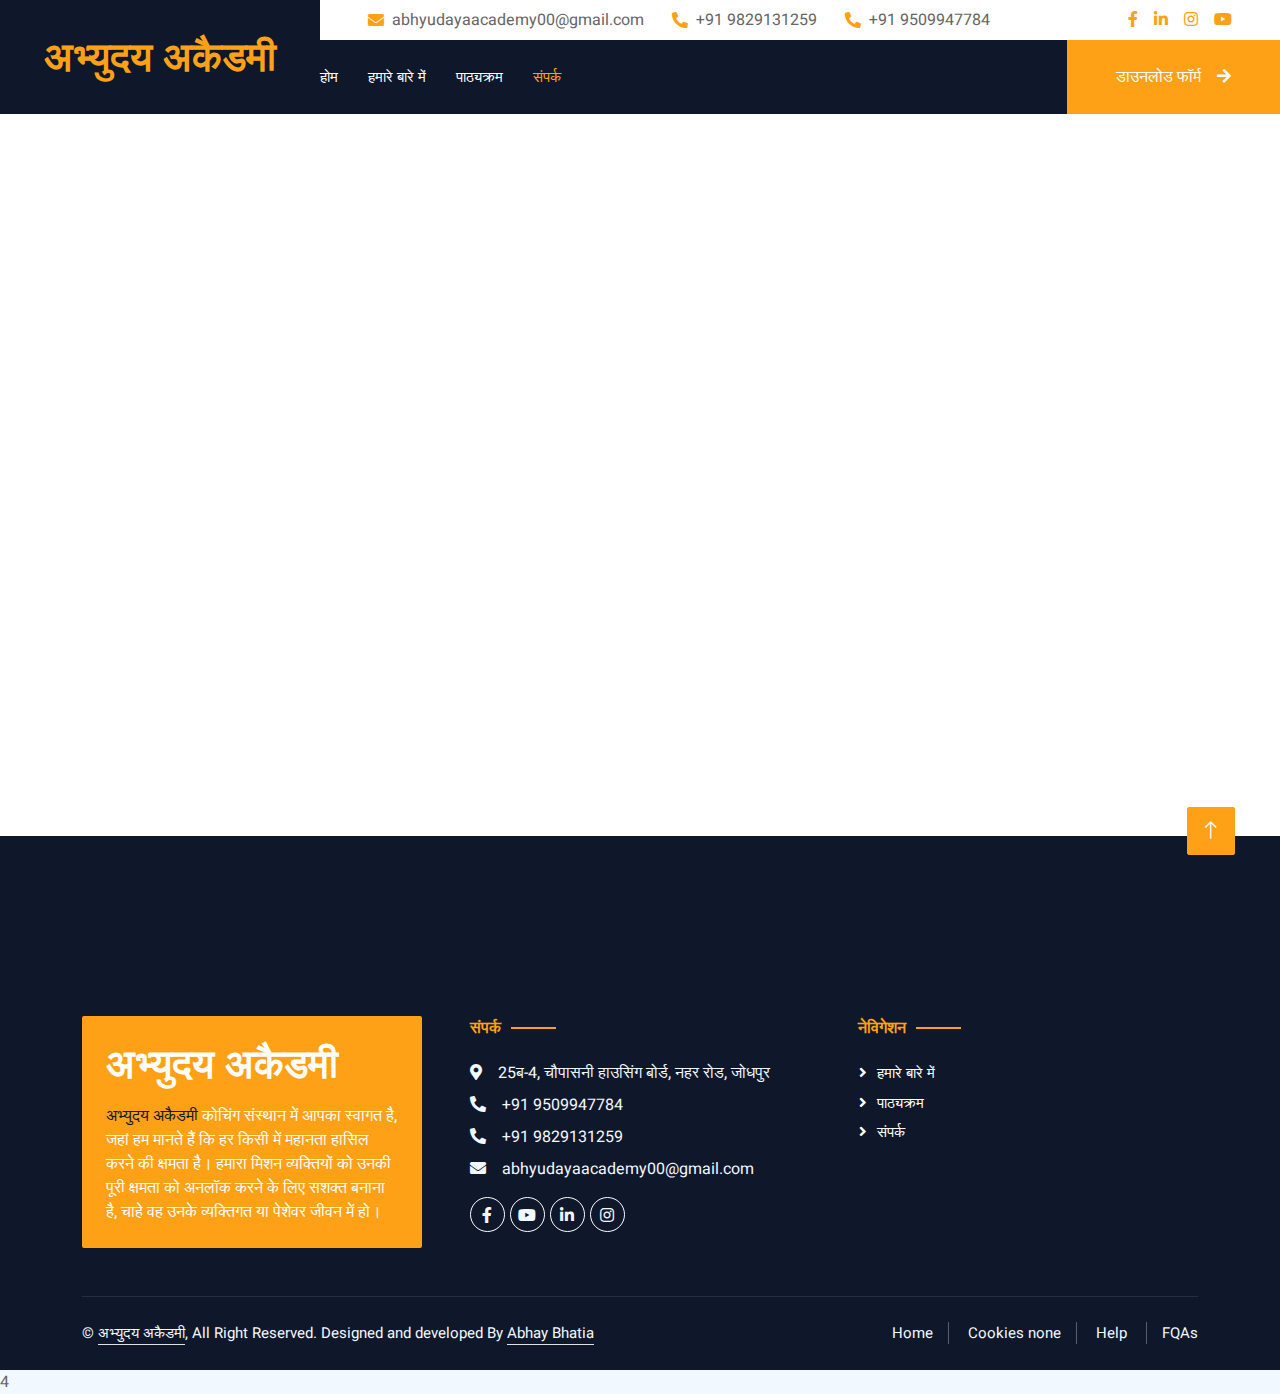
<file: register.html>
<!DOCTYPE html>
<!-- 

.               @             @@@@@@@@@@.       @@@@        @@@@             @           @@@@       @@@@         x
.              @@@            @@@@@@@@@@@@.     @@@@        @@@@            @@@           @@@@     @@@@          x
.             @@@@@           @@@@    *@@@@     @@@@        @@@@           @@@@@           @@@@   @@@@           x
.            @@@@@@@          @@@@    .@@@      @@@@        @@@@          @@@@@@@           @@@@ @@@@            x
.           @@@@ @@@@         @@@@@@@@@@*       @@@@@@@@@@@@@@@@         @@@@ @@@@           @@@@@@@             x
.          @@@@   @@@@        @@@@@@@@@@.       @@@@@@@@@@@@@@@@        @@@@   @@@@           @@@@@              x
.         @@@@@@@@@@@@@       @@@@    *@@@.     @@@@        @@@@       @@@@@@@@@@@@@          @@@@               x
.        @@@@@@@@@@@@@@@      @@@@    .@@@@     @@@@        @@@@      @@@@@@@@@@@@@@@         @@@@               x
.       @@@@         @@@@     @@@@@@@@@@@@      @@@@        @@@@     @@@@         @@@@        @@@@               x
.      @@@@           @@@@    @@@@@@@@@@*       @@@@        @@@@    @@@@           @@@@       @@@@               x
.
.      Made by abhay bhatia 
.      -> www.abhaybhatia.me
 -->


<html lang="hi">

<head>
    <meta charset="utf-8">
    <title>Abhyudaya Academy</title>
    <meta content="width=device-width, initial-scale=1.0" name="viewport">
    <meta content="" name="keywords">
    <meta content="" name="description">

    <!-- Favicon -->
    <link href="img/icon.jpeg" rel="icon">

    <!-- Google Web Fonts -->
    <link rel="preconnect" href="https://fonts.googleapis.com">
    <link rel="preconnect" href="https://fonts.gstatic.com" crossorigin>
    <link href="https://fonts.googleapis.com/css2?family=Heebo:wght@400;500;600;700&family=Montserrat:wght@400;500;600;700&display=swap" rel="stylesheet">  

    <!-- Icon Font Stylesheet -->
    <link href="https://cdnjs.cloudflare.com/ajax/libs/font-awesome/5.10.0/css/all.min.css" rel="stylesheet">
    <link href="https://cdn.jsdelivr.net/npm/bootstrap-icons@1.4.1/font/bootstrap-icons.css" rel="stylesheet">

    <!-- Libraries Stylesheet -->
    <link href="lib/animate/animate.min.css" rel="stylesheet">
    <link href="lib/owlcarousel/assets/owl.carousel.min.css" rel="stylesheet">
    <link href="lib/tempusdominus/css/tempusdominus-bootstrap-4.min.css" rel="stylesheet" />

    <!-- Customized Bootstrap Stylesheet -->
    <link href="css/bootstrap.min.css" rel="stylesheet">

    <!-- Template Stylesheet -->
    <link href="css/style.css" rel="stylesheet">
    <style>
        .carousel-caption{
        width:100%;
        height:100%;
        left:0;
        right:0;
        bottom:0;
        background-color:rgba(0,0,0,0.2);
        }
    </style>
    <style>
        .formContainer {
          position: relative;
          width: 100%;
          overflow: hidden;
          padding-top: 100%; /* 1:1 Aspect Ratio */
        }
        
        .responsive-iframe {
          position: absolute;
          top: 0;
          left: 0;
          bottom: 0;
          right: 0;
          width: 100%;
          height: 100%;
          border: none;
        }
        </style>


</head>

<body>
    <div class="container-xxl bg-white p-0">
        <!-- Spinner Start -->
        <div id="spinner" class="show bg-white position-fixed translate-middle w-100 vh-100 top-50 start-50 d-flex align-items-center justify-content-center">
            <div class="spinner-border text-primary" style="width: 3rem; height: 3rem;" role="status">
                <span class="sr-only">Loading...</span>
            </div>
        </div>
        <!-- Spinner End -->

        <!-- Header Start -->
        <div class="container-fluid bg-dark px-0">
            <div class="row gx-0">
                <div class="col-lg-3 bg-dark d-none d-lg-block">
                    <a href="index.html" class="navbar-brand w-100 h-100 m-0 p-0 d-flex align-items-center justify-content-center">
                        <h1 class="m-0 text-primary text-uppercase">अभ्युदय अकैडमी</h1>
                    </a>
                </div>
                <div class="col-lg-9">
                    <div class="row gx-0 bg-white d-none d-lg-flex">
                        <div class="col-lg-9 px-5 text-start">
                            <div class="h-100 d-inline-flex align-items-center py-2 me-4">
                                <i class="fa fa-envelope text-primary me-2"></i>
                                <p class="mb-0">abhyudayaacademy00@gmail.com</p>
                            </div>
                            <div class="h-100 d-inline-flex align-items-center py-2 me-4"">
                                <i class="fa fa-phone-alt text-primary me-2"></i>
                                <p class="mb-0">+91 9829131259</p>
                            </div>
                            <div class="h-100 d-inline-flex align-items-center py-2">
                                <i class="fa fa-phone-alt text-primary me-2"></i>
                                <p class="mb-0">+91 9509947784</p>
                            </div>
                        </div>
                        <div class="col-lg-3 px-5 text-end ">
                            <div class="d-inline-flex align-items-center py-2">
                                <a class="me-3" target="_blank" href="https://www.facebook.com/abhyudayaacademyjodhpur/"><i class="fab fa-facebook-f"></i></a>
                                <a class="me-3" target="_blank" href=""><i class="fab fa-linkedin-in"></i></a>
                                <a class="me-3" target="_blank" href="https://instagram.com/abhyudayaacademyjodhpur?igshid=YmMyMTA2M2Y="><i class="fab fa-instagram"></i></a>
                                <a class="" target="_blank" href="https://www.youtube.com/@AbhyudayaAcademyJodhpur/"><i class="fab fa-youtube"></i></a>
                            </div>
                        </div>
                    </div>
                    <nav class="navbar navbar-expand-lg bg-dark navbar-dark p-3 p-lg-0">
                        <a href="index.html" class="navbar-brand d-block d-lg-none">
                            <h1 class="m-0 text-primary text-uppercase">अभ्युदय अकैडमी</h1>
                        </a>
                        <button type="button" class="navbar-toggler" data-bs-toggle="collapse" data-bs-target="#navbarCollapse">
                            <span class="navbar-toggler-icon"></span>
                        </button>
                        <div class="collapse navbar-collapse justify-content-between" id="navbarCollapse">
                            <div class="navbar-nav mr-auto py-0">
                                <a href="/" class="nav-item nav-link ">होम</a>
                                <a href="about.html" class="nav-item nav-link">हमारे बारे में</a>
                                <a href="cource.html" class="nav-item nav-link">पाठ्यक्रम</a>
                                <a href="contact.html" class="nav-item nav-link active">संपर्क</a>
                                <!-- <div class="nav-item dropdown">
                                    <a href="#cources" class="nav-link dropdown-toggle" data-bs-toggle="dropdown">बैच</a>
                                    <div class="dropdown-menu rounded-0 m-0">
                                        <a href="booking.html" class="dropdown-item">Booking</a>
                                        <a href="team.html" class="dropdown-item">अध्यापक</a>
                                        <a href="testimonial.html" class="dropdown-item">Testimonial</a>
                                    </div>
                                </div> -->
                            </div>
                            <a target="_blank" href="content/Abhyudaya Academy Admission Form and Rules.pdf" class="btn btn-primary rounded-0 py-4 px-md-5 d-none d-lg-block">डाउनलोड फॉर्म<i class="fa fa-arrow-right ms-3"></i></a>
                        </div>
                    </nav>
                </div>
            </div>
        </div>
        <!-- Header End -->

 
        <div class="container w-100 my-custom-scrollbar my-custom-scrollbar-primary"> 
            <iframe id="gform" class="mx-0 w-100" src="https://docs.google.com/forms/d/e/1FAIpQLSeXwbrpFUPruErNPDHwrf8UJ0dM4ZFFJ2kq5vFi3WElBlrhgg/viewform?embedded=true" 
            width="100%" height="667" frameborder="0" marginheight="0" marginwidth="0">Loading…</iframe>
        </div>


        
                <!-- Footer Start -->
                <div class="container-fluid bg-dark text-light footer mt-5 wow fadeIn" data-wow-delay="0.1s">
                    <div class="container pb-5">
                        <div class="row g-5">
                            <div class="col-md-6 col-lg-4">
                                <div class="bg-primary rounded p-4">
                                    <a href="index.html"><h1 class="text-white text-uppercase mb-3">अभ्युदय अकैडमी</h1></a>
                                    <p class="text-white mb-0">
                                    <a class="text-dark fw-medium" href="">अभ्युदय अकैडमी</a>
                                    कोचिंग संस्थान में आपका स्वागत है, जहां हम मानते हैं कि हर किसी में महानता हासिल करने की क्षमता है। हमारा मिशन व्यक्तियों को उनकी पूरी क्षमता को अनलॉक करने के लिए सशक्त बनाना है, चाहे वह उनके व्यक्तिगत या पेशेवर जीवन में हो।
                                    </p>
                                </div>
                            </div>
                            <div class="col-md-6 col-lg-4">
                                <h6 class="section-title text-start text-primary text-uppercase mb-4">संपर्क</h6>
                                <p class="mb-2"><i class="fa fa-map-marker-alt me-3"></i>25ब-4, चौपासनी हाउसिंग बोर्ड, नहर रोड, जोधपुर </p>
                                <p class="mb-2"><i class="fa fa-phone-alt me-3"></i>+91 9509947784</p>
                                <p class="mb-2"><i class="fa fa-phone-alt me-3"></i>+91 9829131259</p>
                                <p class="mb-2"><i class="fa fa-envelope me-3"></i>abhyudayaacademy00@gmail.com</p>
                                <div class="d-flex pt-2">
                                    <a class="btn btn-outline-light btn-social" target="_blank" href=" https://www.facebook.com/abhyudayaacademyjodhpur/"><i class="fab fa-facebook-f"></i></a>
                                    <a class="btn btn-outline-light btn-social" target="_blank" href=" https://www.youtube.com/@AbhyudayaAcademyJodhpur/"><i class="fab fa-youtube"></i></a>
                                    <a class="btn btn-outline-light btn-social" target="_blank" href=""><i class="fab fa-linkedin-in"></i></a>
                                    <a class="btn btn-outline-light btn-social" target="_blank" href="https://instagram.com/abhyudayaacademyjodhpur?igshid=YmMyMTA2M2Y="><i class="fab fa-instagram"></i></a>
                                </div>
                            </div>
                            <div class="col-lg-4 col-md-12">
                                <div class="row gy-5 g-4">
                                    <div class="col-md-6">
                                        <h6 class="section-title text-start text-primary text-uppercase mb-4">नेविगेशन</h6>
                                        <a class="btn btn-link" href="about.html">हमारे बारे में</a>
                                        <a class="btn btn-link" href="cource.html">पाठ्यक्रम</a>
                                        <a class="btn btn-link" href="contact.html">संपर्क</a>
                                        <!-- <a class="btn btn-link" href="">Privacy Policy</a> -->
                                    </div>
                                    <!-- <div class="col-md-6">
                                        <h6 class="section-title text-start text-primary text-uppercase mb-4">पुरस्कार</h6>
                                        <a class="btn btn-link" href="">इन्दिरा गांधी राजभाषा पुरस्कार - 2007- 08</a>
                                        <a class="btn btn-link" href="">इन्दिरा गांधी राजभाषा पुरस्कार - 2010-11</a>
                                        <a class="btn btn-link" href="">- भारतेन्दु हरिश्चंद्र पुरस्कार - 2008</a>
                                    </div> -->
                                </div>
                            </div>
                        </div>
                    </div>
                    <div class="container">
                        <div class="copyright">
                            <div class="row">
                                <div class="col-md-6 text-center text-md-start mb-3 mb-md-0">
                                    &copy; <a class="border-bottom" href="/">अभ्युदय अकैडमी</a>, All Right Reserved. 
                                    Designed and developed By <a class="border-bottom" target="_blank" href="https://abhaybhatia.me">Abhay Bhatia</a>
                                </div>
                                <div class="col-md-6 text-center text-md-end">
                                    <div class="footer-menu">
                                        <a href="">Home</a>
                                        <a href="">Cookies none</a>
                                        <a href="contact.html">Help </a>
                                        <a href="contact.html">FQAs</a>
                                    </div>
                                </div>
                            </div>
                        </div>
                    </div>
                </div>
                <!-- Footer End -->


        <!-- Back to Top -->
        <a href="#" class="btn btn-lg btn-primary btn-lg-square back-to-top"><i class="bi bi-arrow-up"></i></a>
    </div>

    <!-- JavaScript Libraries -->
    <script src="https://code.jquery.com/jquery-3.4.1.min.js"></script>
    <script src="https://cdn.jsdelivr.net/npm/bootstrap@5.0.0/dist/js/bootstrap.bundle.min.js"></script>
    <script src="lib/wow/wow.min.js"></script>
    <script src="lib/easing/easing.min.js"></script>
    <script src="lib/waypoints/waypoints.min.js"></script>
    <script src="lib/counterup/counterup.min.js"></script>
    <script src="lib/owlcarousel/owl.carousel.min.js"></script>
    <script src="lib/tempusdominus/js/moment.min.js"></script>
    <script src="lib/tempusdominus/js/moment-timezone.min.js"></script>
    <script src="lib/tempusdominus/js/tempusdominus-bootstrap-4.min.js"></script>

    <!-- Template Javascript -->
    <script src="js/main.js"></script>4
    <script type="text/javascript">
        var load = 0;
        
        document.getElementById('gform').onload = function(){
            /*Execute on every reload on iFrame*/
            load++;
            if(load > 1){
                /*Second reload is a submit*/
                document.location = "https://abhyudayaacademy.com/thanks.html";
            }
        }
    </script>

</body>

</html>
</file>
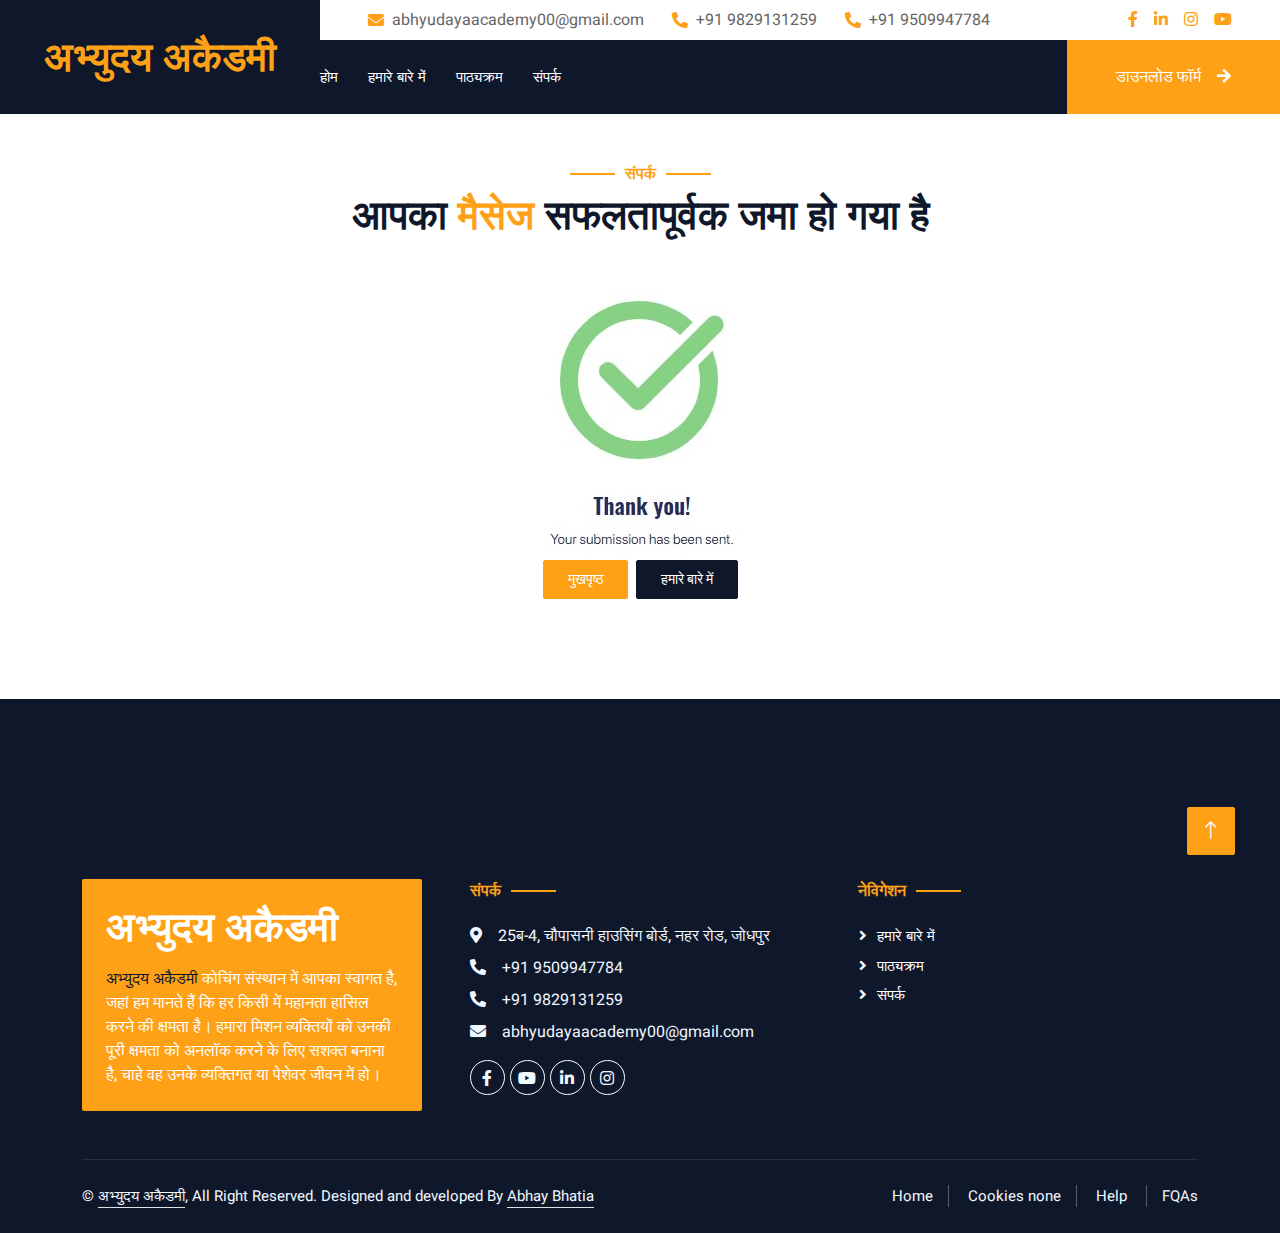
<file: thanks.html>
<!DOCTYPE html>
<!-- 

.               @             @@@@@@@@@@.       @@@@        @@@@             @           @@@@       @@@@         x
.              @@@            @@@@@@@@@@@@.     @@@@        @@@@            @@@           @@@@     @@@@          x
.             @@@@@           @@@@    *@@@@     @@@@        @@@@           @@@@@           @@@@   @@@@           x
.            @@@@@@@          @@@@    .@@@      @@@@        @@@@          @@@@@@@           @@@@ @@@@            x
.           @@@@ @@@@         @@@@@@@@@@*       @@@@@@@@@@@@@@@@         @@@@ @@@@           @@@@@@@             x
.          @@@@   @@@@        @@@@@@@@@@.       @@@@@@@@@@@@@@@@        @@@@   @@@@           @@@@@              x
.         @@@@@@@@@@@@@       @@@@    *@@@.     @@@@        @@@@       @@@@@@@@@@@@@          @@@@               x
.        @@@@@@@@@@@@@@@      @@@@    .@@@@     @@@@        @@@@      @@@@@@@@@@@@@@@         @@@@               x
.       @@@@         @@@@     @@@@@@@@@@@@      @@@@        @@@@     @@@@         @@@@        @@@@               x
.      @@@@           @@@@    @@@@@@@@@@*       @@@@        @@@@    @@@@           @@@@       @@@@               x
.
.      Made by abhay bhatia 
.      -> www.abhaybhatia.me
 -->


<html lang="hi">

<head>
    <meta charset="utf-8">
    <title>Abhyudaya Academy</title>
    <meta content="width=device-width, initial-scale=1.0" name="viewport">
    <meta content="" name="keywords">
    <meta content="" name="description">

    <!-- Favicon -->
    <link href="img/icon.jpeg" rel="icon">

    <!-- Google Web Fonts -->
    <link rel="preconnect" href="https://fonts.googleapis.com">
    <link rel="preconnect" href="https://fonts.gstatic.com" crossorigin>
    <link href="https://fonts.googleapis.com/css2?family=Heebo:wght@400;500;600;700&family=Montserrat:wght@400;500;600;700&display=swap" rel="stylesheet">  

    <!-- Icon Font Stylesheet -->
    <link href="https://cdnjs.cloudflare.com/ajax/libs/font-awesome/5.10.0/css/all.min.css" rel="stylesheet">
    <link href="https://cdn.jsdelivr.net/npm/bootstrap-icons@1.4.1/font/bootstrap-icons.css" rel="stylesheet">

    <!-- Libraries Stylesheet -->
    <link href="lib/animate/animate.min.css" rel="stylesheet">
    <link href="lib/owlcarousel/assets/owl.carousel.min.css" rel="stylesheet">
    <link href="lib/tempusdominus/css/tempusdominus-bootstrap-4.min.css" rel="stylesheet" />

    <!-- Customized Bootstrap Stylesheet -->
    <link href="css/bootstrap.min.css" rel="stylesheet">

    <!-- Template Stylesheet -->
    <link href="css/style.css" rel="stylesheet">
    <style>
        .carousel-caption{
        width:100%;
        height:100%;
        left:0;
        right:0;
        bottom:0;
        background-color:rgba(0,0,0,0.2);
        }
    </style>

</head>

<body>
    <div class="container-xxl bg-white p-0">
        <!-- Spinner Start -->
        <div id="spinner" class="show bg-white position-fixed translate-middle w-100 vh-100 top-50 start-50 d-flex align-items-center justify-content-center">
            <div class="spinner-border text-primary" style="width: 3rem; height: 3rem;" role="status">
                <span class="sr-only">Loading...</span>
            </div>
        </div>
        <!-- Spinner End -->

        <!-- Header Start -->
        <div class="container-fluid bg-dark px-0">
            <div class="row gx-0">
                <div class="col-lg-3 bg-dark d-none d-lg-block">
                    <a href="index.html" class="navbar-brand w-100 h-100 m-0 p-0 d-flex align-items-center justify-content-center">
                        <h1 class="m-0 text-primary text-uppercase">अभ्युदय अकैडमी</h1>
                    </a>
                </div>
                <div class="col-lg-9">
                    <div class="row gx-0 bg-white d-none d-lg-flex">
                        <div class="col-lg-9 px-5 text-start">
                            <div class="h-100 d-inline-flex align-items-center py-2 me-4">
                                <i class="fa fa-envelope text-primary me-2"></i>
                                <p class="mb-0">abhyudayaacademy00@gmail.com</p>
                            </div>
                            <div class="h-100 d-inline-flex align-items-center py-2 me-4"">
                                <i class="fa fa-phone-alt text-primary me-2"></i>
                                <p class="mb-0">+91 9829131259</p>
                            </div>
                            <div class="h-100 d-inline-flex align-items-center py-2">
                                <i class="fa fa-phone-alt text-primary me-2"></i>
                                <p class="mb-0">+91 9509947784</p>
                            </div>
                        </div>
                        <div class="col-lg-3 px-5 text-end ">
                            <div class="d-inline-flex align-items-center py-2">
                                <a class="me-3" target="_blank" href="https://www.facebook.com/abhyudayaacademyjodhpur/"><i class="fab fa-facebook-f"></i></a>
                                <a class="me-3" target="_blank" href=""><i class="fab fa-linkedin-in"></i></a>
                                <a class="me-3" target="_blank" href="https://instagram.com/abhyudayaacademyjodhpur?igshid=YmMyMTA2M2Y="><i class="fab fa-instagram"></i></a>
                                <a class="" target="_blank" href="https://www.youtube.com/@AbhyudayaAcademyJodhpur/"><i class="fab fa-youtube"></i></a>
                            </div>
                        </div>
                    </div>
                    <nav class="navbar navbar-expand-lg bg-dark navbar-dark p-3 p-lg-0">
                        <a href="index.html" class="navbar-brand d-block d-lg-none">
                            <h1 class="m-0 text-primary text-uppercase">अभ्युदय अकैडमी</h1>
                        </a>
                        <button type="button" class="navbar-toggler" data-bs-toggle="collapse" data-bs-target="#navbarCollapse">
                            <span class="navbar-toggler-icon"></span>
                        </button>
                        <div class="collapse navbar-collapse justify-content-between" id="navbarCollapse">
                            <div class="navbar-nav mr-auto py-0">
                                <a href="/" class="nav-item nav-link">होम</a>
                                <a href="about.html" class="nav-item nav-link">हमारे बारे में</a>
                                <a href="cource.html" class="nav-item nav-link">पाठ्यक्रम</a>
                                <a href="contact.html" class="nav-item nav-link">संपर्क</a>
                                <!-- <div class="nav-item dropdown">
                                    <a href="#cources" class="nav-link dropdown-toggle" data-bs-toggle="dropdown">बैच</a>
                                    <div class="dropdown-menu rounded-0 m-0">
                                        <a href="booking.html" class="dropdown-item">Booking</a>
                                        <a href="team.html" class="dropdown-item">अध्यापक</a>
                                        <a href="testimonial.html" class="dropdown-item">Testimonial</a>
                                    </div>
                                </div> -->
                            </div>
                            <a target="_blank" href="content/Abhyudaya Academy Admission Form and Rules.pdf" class="btn btn-primary rounded-0 py-4 px-md-5 d-none d-lg-block">डाउनलोड फॉर्म<i class="fa fa-arrow-right ms-3"></i></a>
                        </div>
                    </nav>
                </div>
            </div>
        </div>
        <!-- Header End -->


        <!-- Contact Start -->
        <div class="container-xxl py-5">
            <div class="container">
                <div class="text-center wow fadeInUp" data-wow-delay="0.1s">
                    <h6 class="section-title text-center text-primary text-uppercase">संपर्क</h6>
                    <h1 class="mb-5"> आपका  <span class="text-primary text-uppercase">मैसेज</span>  सफलतापूर्वक जमा हो गया है  </h1>
                </div>
                <div class="row g-4">
                    <div class=" wow fadeInUp d-flex justify-content-center" data-wow-delay="0.1s">
                        <img class="wow fadeIn d-flex justify-content-center img-fluid" src="img/formsuccess.jpg" alt="">
                    </div>
                </div>
                <div class="d-flex justify-content-center">
                    <a class="btn btn-sm btn-primary rounded py-2 px-4 m-1" href="/">मुखपृष्ठ</a>
                    <a class="btn btn-sm btn-dark rounded py-2 px-4 m-1" href="/about.html">हमारे बारे में</a>
                </div>
            </div>
        </div>
        <!-- Contact End -->
        
                <!-- Footer Start -->
                <div class="container-fluid bg-dark text-light footer mt-5 wow fadeIn" data-wow-delay="0.1s">
                    <div class="container pb-5">
                        <div class="row g-5">
                            <div class="col-md-6 col-lg-4">
                                <div class="bg-primary rounded p-4">
                                    <a href="index.html"><h1 class="text-white text-uppercase mb-3">अभ्युदय अकैडमी</h1></a>
                                    <p class="text-white mb-0">
                                    <a class="text-dark fw-medium" href="">अभ्युदय अकैडमी</a>
                                    कोचिंग संस्थान में आपका स्वागत है, जहां हम मानते हैं कि हर किसी में महानता हासिल करने की क्षमता है। हमारा मिशन व्यक्तियों को उनकी पूरी क्षमता को अनलॉक करने के लिए सशक्त बनाना है, चाहे वह उनके व्यक्तिगत या पेशेवर जीवन में हो।
                                    </p>
                                </div>
                            </div>
                            <div class="col-md-6 col-lg-4">
                                <h6 class="section-title text-start text-primary text-uppercase mb-4">संपर्क</h6>
                                <p class="mb-2"><i class="fa fa-map-marker-alt me-3"></i>25ब-4, चौपासनी हाउसिंग बोर्ड, नहर रोड, जोधपुर </p>
                                <p class="mb-2"><i class="fa fa-phone-alt me-3"></i>+91 9509947784</p>
                                <p class="mb-2"><i class="fa fa-phone-alt me-3"></i>+91 9829131259</p>
                                <p class="mb-2"><i class="fa fa-envelope me-3"></i>abhyudayaacademy00@gmail.com</p>
                                <div class="d-flex pt-2">
                                    <a class="btn btn-outline-light btn-social" target="_blank" href=" https://www.facebook.com/abhyudayaacademyjodhpur/"><i class="fab fa-facebook-f"></i></a>
                                    <a class="btn btn-outline-light btn-social" target="_blank" href=" https://www.youtube.com/@AbhyudayaAcademyJodhpur/"><i class="fab fa-youtube"></i></a>
                                    <a class="btn btn-outline-light btn-social" target="_blank" href=""><i class="fab fa-linkedin-in"></i></a>
                                    <a class="btn btn-outline-light btn-social" target="_blank" href="https://instagram.com/abhyudayaacademyjodhpur?igshid=YmMyMTA2M2Y="><i class="fab fa-instagram"></i></a>
                                </div>
                            </div>
                            <div class="col-lg-4 col-md-12">
                                <div class="row gy-5 g-4">
                                    <div class="col-md-6">
                                        <h6 class="section-title text-start text-primary text-uppercase mb-4">नेविगेशन</h6>
                                        <a class="btn btn-link" href="about.html">हमारे बारे में</a>
                                        <a class="btn btn-link" href="cource.html">पाठ्यक्रम</a>
                                        <a class="btn btn-link" href="contact.html">संपर्क</a>
                                        <!-- <a class="btn btn-link" href="">Privacy Policy</a> -->
                                    </div>
                                    <!-- <div class="col-md-6">
                                        <h6 class="section-title text-start text-primary text-uppercase mb-4">पुरस्कार</h6>
                                        <a class="btn btn-link" href="">इन्दिरा गांधी राजभाषा पुरस्कार - 2007- 08</a>
                                        <a class="btn btn-link" href="">इन्दिरा गांधी राजभाषा पुरस्कार - 2010-11</a>
                                        <a class="btn btn-link" href="">- भारतेन्दु हरिश्चंद्र पुरस्कार - 2008</a>
                                    </div> -->
                                </div>
                            </div>
                        </div>
                    </div>
                    <div class="container">
                        <div class="copyright">
                            <div class="row">
                                <div class="col-md-6 text-center text-md-start mb-3 mb-md-0">
                                    &copy; <a class="border-bottom" href="/">अभ्युदय अकैडमी</a>, All Right Reserved. 
                                    Designed and developed By <a class="border-bottom" target="_blank" href="https://abhaybhatia.me">Abhay Bhatia</a>
                                </div>
                                <div class="col-md-6 text-center text-md-end">
                                    <div class="footer-menu">
                                        <a href="">Home</a>
                                        <a href="">Cookies none</a>
                                        <a href="contact.html">Help </a>
                                        <a href="contact.html">FQAs</a>
                                    </div>
                                </div>
                            </div>
                        </div>
                    </div>
                </div>
                <!-- Footer End -->


        <!-- Back to Top -->
        <a href="#" class="btn btn-lg btn-primary btn-lg-square back-to-top"><i class="bi bi-arrow-up"></i></a>
    </div>

    <!-- JavaScript Libraries -->
    <script src="https://code.jquery.com/jquery-3.4.1.min.js"></script>
    <script src="https://cdn.jsdelivr.net/npm/bootstrap@5.0.0/dist/js/bootstrap.bundle.min.js"></script>
    <script src="lib/wow/wow.min.js"></script>
    <script src="lib/easing/easing.min.js"></script>
    <script src="lib/waypoints/waypoints.min.js"></script>
    <script src="lib/counterup/counterup.min.js"></script>
    <script src="lib/owlcarousel/owl.carousel.min.js"></script>
    <script src="lib/tempusdominus/js/moment.min.js"></script>
    <script src="lib/tempusdominus/js/moment-timezone.min.js"></script>
    <script src="lib/tempusdominus/js/tempusdominus-bootstrap-4.min.js"></script>

    <!-- Template Javascript -->
    <script src="js/main.js"></script>
</body>

</html>
</file>
<file: css/style.css>
/********** Template CSS **********/
:root {
    --primary: #FEA116;
    --light: #F1F8FF;
    --dark: #0F172B;
}

.fw-medium {
    font-weight: 500 !important;
}

.fw-semi-bold {
    font-weight: 600 !important;
}

.back-to-top {
    position: fixed;
    display: none;
    right: 45px;
    bottom: 45px;
    z-index: 99;
}


/*** Spinner ***/
#spinner {
    opacity: 0;
    visibility: hidden;
    transition: opacity .5s ease-out, visibility 0s linear .5s;
    z-index: 99999;
}

#spinner.show {
    transition: opacity .5s ease-out, visibility 0s linear 0s;
    visibility: visible;
    opacity: 1;
}


/*** Button ***/
.btn {
    font-weight: 500;
    text-transform: uppercase;
    transition: .5s;
}

.btn.btn-primary,
.btn.btn-secondary {
    color: #FFFFFF;
}


.btn-custom:hover{
    transition: 125ms;
    box-shadow: 2px 1px 5px 1px #fea622;
    transform: translate(0px ,-2px);
}

.btn-square {
    width: 38px;
    height: 38px;
}

.btn-sm-square {
    width: 32px;
    height: 32px;
}

.btn-lg-square {
    width: 48px;
    height: 48px;
}

.btn-square,
.btn-sm-square,
.btn-lg-square {
    padding: 0;
    display: flex;
    align-items: center;
    justify-content: center;
    font-weight: normal;
    border-radius: 2px;
}


/*** Navbar ***/
.navbar-dark .navbar-nav .nav-link {
    margin-right: 30px;
    padding: 25px 0;
    color: #FFFFFF;
    font-size: 15px;
    text-transform: uppercase;
    outline: none;
}

.navbar-dark .navbar-nav .nav-link:hover,
.navbar-dark .navbar-nav .nav-link.active {
    color: var(--primary);
}

@media (max-width: 991.98px) {
    .navbar-dark .navbar-nav .nav-link  {
        margin-right: 0;
        padding: 10px 0;
    }
}


/*** Header ***/
.carousel-caption {
    top: 0;
    left: 0;
    right: 0;
    bottom: 0;
    background: rgba(15, 23, 43, .7);
    z-index: 1;
}

.carousel-control-prev,
.carousel-control-next {
    width: 10%;
}

.carousel-control-prev-icon,
.carousel-control-next-icon {
    width: 3rem;
    height: 3rem;
}

@media (max-width: 768px) {
    #header-carousel .carousel-item {
        position: relative;
        min-height: 450px;
    }
    
    #header-carousel .carousel-item img {
        position: absolute;
        width: 100%;
        height: 100%;
        object-fit: cover;
    }
}

.page-header {
    background-position: center center;
    background-repeat: no-repeat;
    background-size: cover;
}

.page-header-inner {
    background: rgba(15, 23, 43, .7);
}

.breadcrumb-item + .breadcrumb-item::before {
    color: var(--light);
}

.booking {
    position: relative;
    margin-top: -100px !important;
    z-index: 1;
}


/*** Section Title ***/
.section-title {
    position: relative;
    display: inline-block;
}

.section-title::before {
    position: absolute;
    content: "";
    width: 45px;
    height: 2px;
    top: 50%;
    left: -55px;
    margin-top: -1px;
    background: var(--primary);
}

.section-title::after {
    position: absolute;
    content: "";
    width: 45px;
    height: 2px;
    top: 50%;
    right: -55px;
    margin-top: -1px;
    background: var(--primary);
}

.section-title.text-start::before,
.section-title.text-end::after {
    display: none;
}


/*** Service ***/
.service-item {
    height: 320px;
    padding: 30px;
    display: flex;
    flex-direction: column;
    justify-content: center;
    text-align: center;
    background: #FFFFFF;
    box-shadow: 0 0 45px rgba(0, 0, 0, .08);
    transition: .5s;
}

.service-item:hover {
    background: var(--primary);
}

.service-item .service-icon {
    margin: 0 auto 30px auto;
    width: 65px;
    height: 65px;
    transition: .5s;
}

.service-item i,
.service-item h5,
.service-item p {
    transition: .5s;
}

.service-item:hover i,
.service-item:hover h5,
.service-item:hover p {
    color: #FFFFFF !important;
}


/*** Youtube Video ***/
.video {
    position: relative;
    height: 100%;
    min-height: 500px;
    background: linear-gradient(rgba(15, 23, 43, .1), rgba(15, 23, 43, .1)), url(../img/video.jpg);
    background-position: center center;
    background-repeat: no-repeat;
    background-size: cover;
}

.video .btn-play {
    position: absolute;
    z-index: 3;
    top: 50%;
    left: 50%;
    transform: translateX(-50%) translateY(-50%);
    box-sizing: content-box;
    display: block;
    width: 32px;
    height: 44px;
    border-radius: 50%;
    border: none;
    outline: none;
    padding: 18px 20px 18px 28px;
}

.video .btn-play:before {
    content: "";
    position: absolute;
    z-index: 0;
    left: 50%;
    top: 50%;
    transform: translateX(-50%) translateY(-50%);
    display: block;
    width: 100px;
    height: 100px;
    background: var(--primary);
    border-radius: 50%;
    animation: pulse-border 1500ms ease-out infinite;
}

.video .btn-play:after {
    content: "";
    position: absolute;
    z-index: 1;
    left: 50%;
    top: 50%;
    transform: translateX(-50%) translateY(-50%);
    display: block;
    width: 100px;
    height: 100px;
    background: var(--primary);
    border-radius: 50%;
    transition: all 200ms;
}

.video .btn-play img {
    position: relative;
    z-index: 3;
    max-width: 100%;
    width: auto;
    height: auto;
}

.video .btn-play span {
    display: block;
    position: relative;
    z-index: 3;
    width: 0;
    height: 0;
    border-left: 32px solid var(--dark);
    border-top: 22px solid transparent;
    border-bottom: 22px solid transparent;
}

@keyframes pulse-border {
    0% {
        transform: translateX(-50%) translateY(-50%) translateZ(0) scale(1);
        opacity: 1;
    }

    100% {
        transform: translateX(-50%) translateY(-50%) translateZ(0) scale(1.5);
        opacity: 0;
    }
}

#videoModal {
    z-index: 99999;
}

#videoModal .modal-dialog {
    position: relative;
    max-width: 800px;
    margin: 60px auto 0 auto;
}

#videoModal .modal-body {
    position: relative;
    padding: 0px;
}

#videoModal .close {
    position: absolute;
    width: 30px;
    height: 30px;
    right: 0px;
    top: -30px;
    z-index: 999;
    font-size: 30px;
    font-weight: normal;
    color: #FFFFFF;
    background: #000000;
    opacity: 1;
}


/*** Testimonial ***/
.testimonial {
    background: linear-gradient(rgba(15, 23, 43, .7), rgba(15, 23, 43, .7)), url(../img/carousel-2.jpg);
    background-position: center center;
    background-repeat: no-repeat;
    background-size: cover;
}

.testimonial-carousel {
    padding-left: 65px;
    padding-right: 65px;
}

.testimonial-carousel .testimonial-item {
    padding: 30px;
}

.testimonial-carousel .owl-nav {
    position: absolute;
    width: 100%;
    height: 40px;
    top: calc(50% - 20px);
    left: 0;
    display: flex;
    justify-content: space-between;
    z-index: 1;
}

.testimonial-carousel .owl-nav .owl-prev,
.testimonial-carousel .owl-nav .owl-next {
    position: relative;
    width: 40px;
    height: 40px;
    display: flex;
    align-items: center;
    justify-content: center;
    color: #FFFFFF;
    background: var(--primary);
    border-radius: 2px;
    font-size: 18px;
    transition: .5s;
}

.testimonial-carousel .owl-nav .owl-prev:hover,
.testimonial-carousel .owl-nav .owl-next:hover {
    color: var(--primary);
    background: #FFFFFF;
}


/*** Team ***/
.team-item,
.team-item .bg-primary,
.team-item .bg-primary i {
    transition: .5s;
}

.team-item:hover {
    border-color: var(--secondary) !important;
}

.team-item:hover .bg-primary {
    background: var(--secondary) !important;
}

.team-item:hover .bg-primary i {
    color: var(--secondary) !important;
}


/*** Footer ***/
.newsletter {
    position: relative;
    z-index: 1;
}

.footer {
    position: relative;
    margin-top: -110px;
    padding-top: 180px;
}

.footer .btn.btn-social {
    margin-right: 5px;
    width: 35px;
    height: 35px;
    display: flex;
    align-items: center;
    justify-content: center;
    color: var(--light);
    border: 1px solid #FFFFFF;
    border-radius: 35px;
    transition: .3s;
}

.footer .btn.btn-social:hover {
    color: var(--primary);
}

.footer .btn.btn-link {
    display: block;
    margin-bottom: 5px;
    padding: 0;
    text-align: left;
    color: #FFFFFF;
    font-size: 15px;
    font-weight: normal;
    text-transform: capitalize;
    transition: .3s;
}

.footer .btn.btn-link::before {
    position: relative;
    content: "\f105";
    font-family: "Font Awesome 5 Free";
    font-weight: 900;
    margin-right: 10px;
}

.footer .btn.btn-link:hover {
    letter-spacing: 1px;
    box-shadow: none;
}

.footer .copyright {
    padding: 25px 0;
    font-size: 15px;
    border-top: 1px solid rgba(256, 256, 256, .1);
}

.footer .copyright a {
    color: var(--light);
}

.footer .footer-menu a {
    margin-right: 15px;
    padding-right: 15px;
    border-right: 1px solid rgba(255, 255, 255, .3);
}

.footer .footer-menu a:last-child {
    margin-right: 0;
    padding-right: 0;
    border-right: none;
}
</file>
